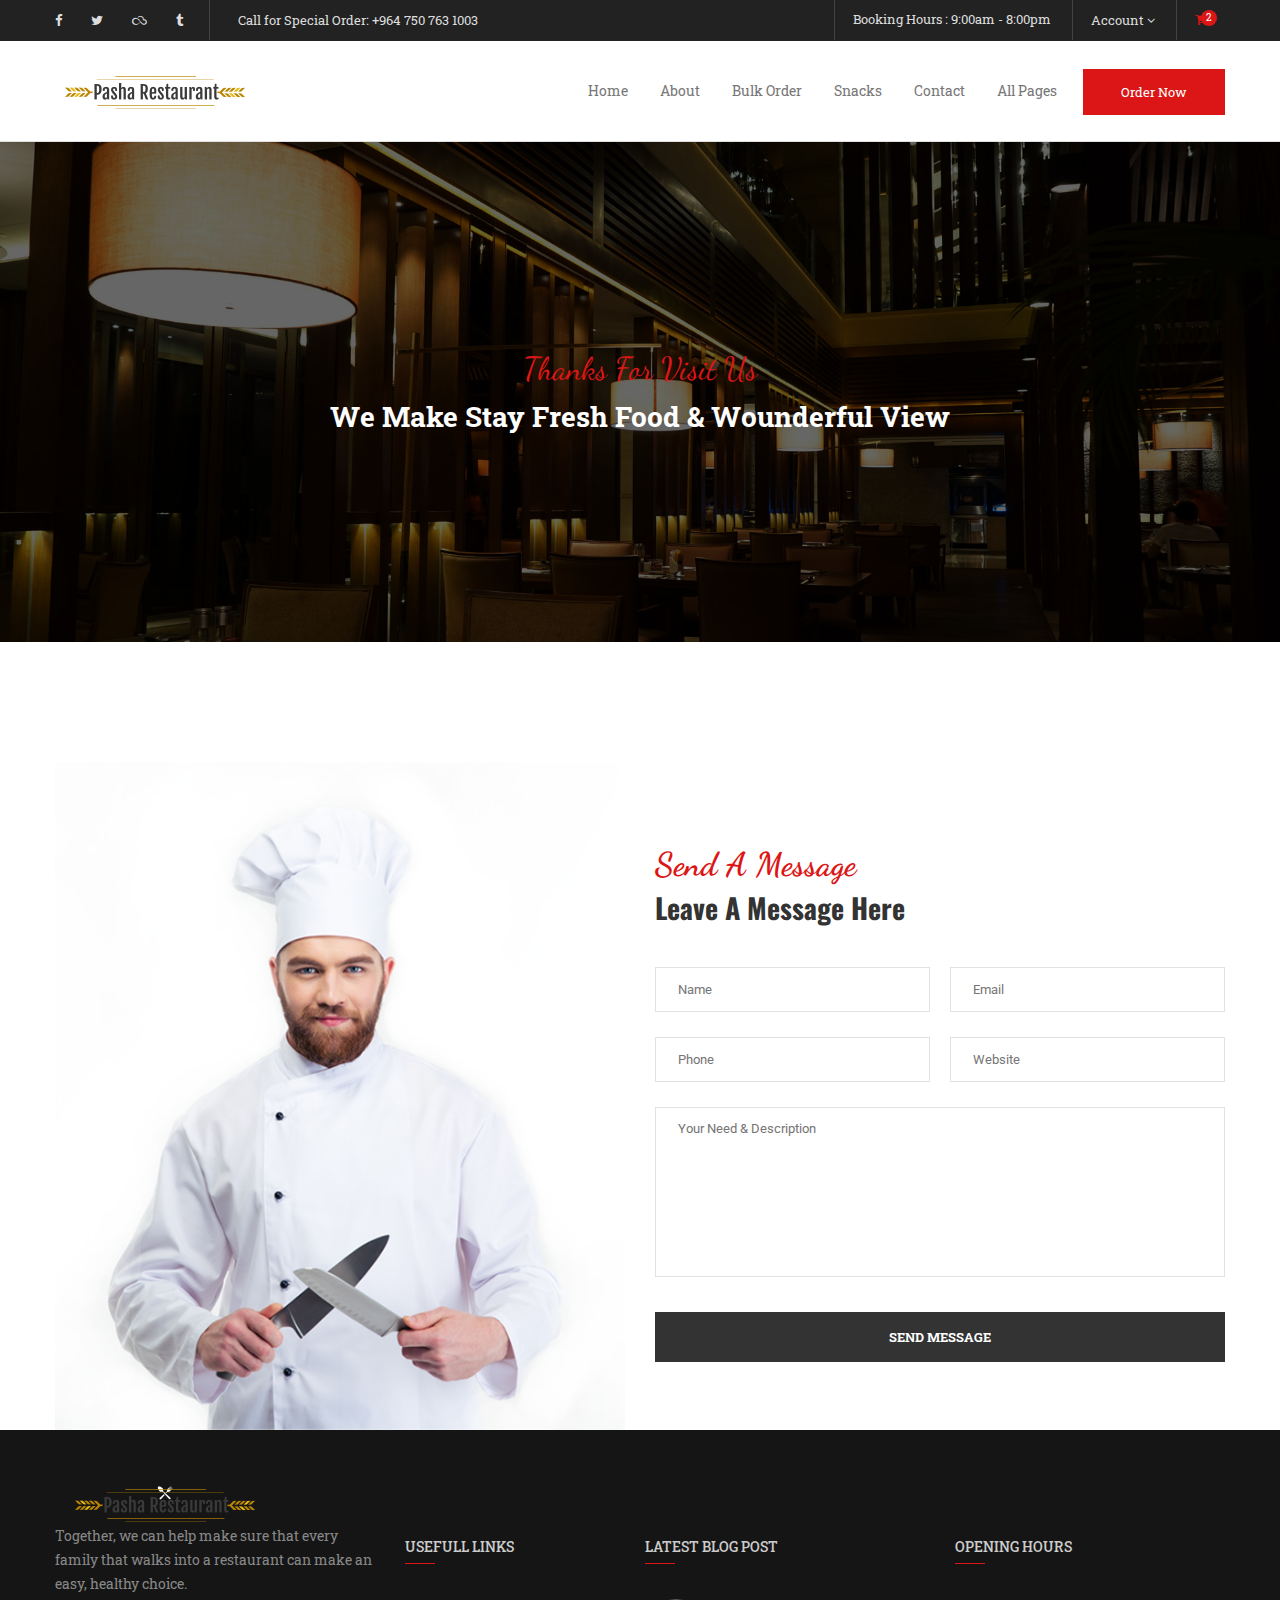
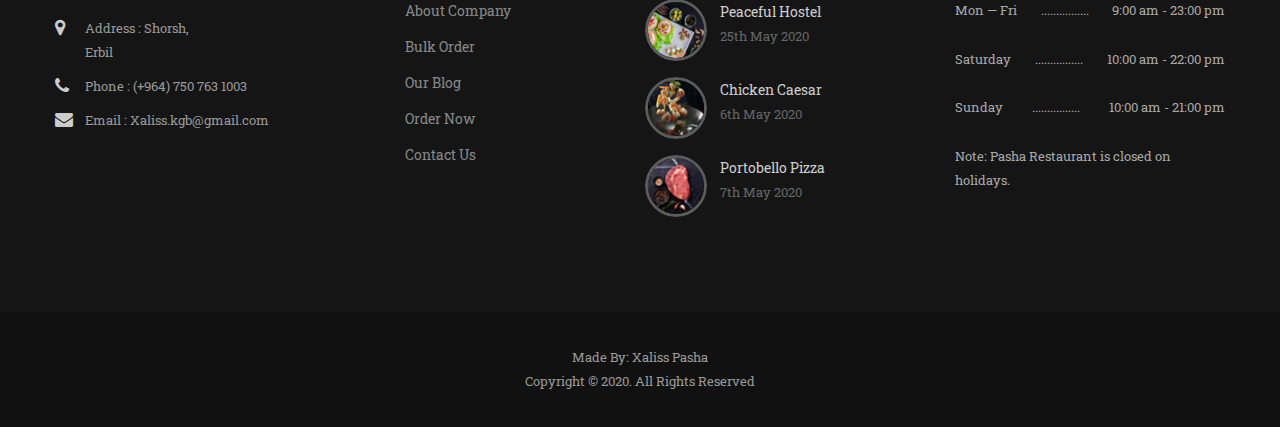
<file: contact.html>
<!DOCTYPE html>
<html lang="en">
<head>
<meta charset="utf-8"/>
<meta http-equiv="X-UA-Compatible" content="IE=edge">
<meta name="viewport" content="width=device-width, initial-scale=1.0, maximum-scale=1.0">

<title>Restaurant Wheel || Contact</title>
<!-- Stylesheets -->
<link href="css/bootstrap.css" rel="stylesheet">
<link href="css/revolution-slider.css" rel="stylesheet">
<link href="css/style.css" rel="stylesheet">
<link href="css/bootstrap.vertical-tabs.css" rel="stylesheet">
<!-- <link rel="shortcut icon" href="images/favicon.ico" type="image/x-icon">
<link rel="icon" href="images/favicon.ico" type="image/x-icon"> -->
<!-- Responsive -->

<link href="css/responsive.css" rel="stylesheet">

</head>

<body>

<div class="page-wrapper">

    <!-- Preloader -->
    <div class="preloader"></div>

    <!-- Main Header-->
    <header class="main-header">
    	<!-- Header Top -->
    	<div class="header-top">
        	<div class="auto-container">
            	<div class="clearfix">

                    <!--Top Left-->
                    <div class="top-left">
                    	<!--social-icon-->
                        <div class="social-icon">
                        	<a href="#"><span class="fa fa-facebook"></span></a>
                            <a href="#"><span class="fa fa-twitter"></span></a>
                            <a href="#"><span class="fa fa fa-skyatlas"></span></a>
                            <a href="#"><span class="fa fa fa-tumblr"></span></a>

                        </div>

                    	<ul class="clearfix">
                        	<li>Call for Special Order: +964 750 763 1003</li>
                        </ul>
                    </div>

                    <!--Top Right-->
                    <div class="top-right">

                    	<ul>
                        	<li>Booking Hours : 9:00am - 8:00pm</li>
                            <li class="eng-dropdown dropdown"><a class="btn btn-default dropdown-toggle" id="dropdownMenu1" data-toggle="dropdown" aria-haspopup="true" aria-expanded="true" href="#"><span class="icon"></span> Account <span class="arow-icon fa fa-angle-down"></span></a>
                                <ul class="dropdown-menu style-one" aria-labelledby="dropdownMenu1">
                                    <li><a href="sign_in.html">Sign In</a></li>
                                    <!--<li><a href="#">Sign Up</a></li>-->

                                </ul>
                            </li>
                            <!--Cart Btn-->
                            <li class="cart-btn"><a href="shopping-cart.html"><i class="fa fa-shopping-cart" aria-hidden="true"></i>
<span class="count">2</span></a></li>
                        </ul>

                    </div>

                </div>

            </div>
        </div>
        <!-- Header Top End -->


        <!-- Main Box -->
    	<div class="main-box">
        	<div class="auto-container">
            	<div class="outer-container clearfix">
                    <!--Logo Box-->
                    <div class="logo-box">
                        <div class="logo"><a href="index.html"><img src="images/pasha.png" alt="Restaurant Wheel"></a></div>
                    </div>

                    <!--Nav Outer-->
                    <div class="nav-outer clearfix">
                        <!-- Main Menu -->
                        <nav class="main-menu">
                            <div class="navbar-header">
                                <!-- Toggle Button -->
                                <button type="button" class="navbar-toggle" data-toggle="collapse" data-target=".navbar-collapse">
                                <span class="icon-bar"></span>
                                <span class="icon-bar"></span>
                                <span class="icon-bar"></span>
                                </button>
                            </div>

                            <div class="navbar-collapse collapse clearfix">
                                <ul class="navigation clearfix">
                                    <li><a href="index.html">Home</a>

                                    </li>
                                    <li><a href="about.html">About</a></li>
                                   <!-- <li><a href="">Order Now</a></li>-->

                                    <li><a href="#">Bulk Order</a></li>

                                   <li><a href="snacks.html">Snacks</a></li>
                                    <li><a href="contact.html">Contact</a></li>

                                    <li class="dropdown"><a href="#">All Pages</a>
                                    	<ul>
                                            <li><a href="index.html">Home</a></li>
                                            <li><a href="about.html">About</a></li>
                                            <li><a href="contact.html">Contact</a></li>
                                            <li><a href="shopping-cart.html">Shopping Cart</a></li>
                                            <li><a href="checkout.html">Checkout</a></li>

                                            <li><a href="gallery.html">Gallery</a></li>
                                            <li><a href="ordernow.html">Order Now</a></li>
                                            <li><a href="reservation.html">Reservation</a></li>
                                            <li><a href="sign_in.html">Sign In</a></li>
                                            <li><a href="snacks.html">Snacks</a></li>

                                        </ul>
                                    </li>
                                 </ul>
                            </div>
                        </nav>
                        <!-- Main Menu End-->

                        <!--Reserv Box Btn-->
                        <div class="btn-outer"><a href="ordernow.html" class=" reserv-box-btn">Order Now</a></div>

                    </div><!--Nav Outer End-->

                    <!-- Hidden Nav Toggler -->
                    <div class="nav-toggler">
                    	<button class="hidden-bar-opener"><span class="icon fa fa-bars"></span></button>
                    </div><!-- / Hidden Nav Toggler -->

            	</div>
            </div>
        </div>

    </header>
    <!--End Main Header -->

    <!-- Hidden Navigation Bar -->
    <section class="hidden-bar right-align">

        <div class="hidden-bar-closer">
            <button class="btn"><i class="fa fa-close"></i></button>
        </div>

        <!-- Hidden Bar Wrapper -->
        <div class="hidden-bar-wrapper">

            <!-- .logo -->
            <div class="logo text-center">
                <a href="index.html"><img src="images/pasha.png" alt="Pasha Restaurant"></a>
            </div><!-- /.logo -->

            <!-- .Side-menu -->
            <div class="side-menu">
            	<!-- .navigation -->
                <ul class="navigation clearfix">
                    <li><a href="index.html">Home</a>

                    </li>
                    <li><a href="about.html">About</a></li>
                                    <li><a href="ordernow.html">Order Now</a></li>

                                    <li><a href="#">Bulk Order</a></li>

                                  <li><a href="snacks.html">Snacks</a></li>
                                    <li><a href="contact.html">Contact</a></li>

                                    <li class="dropdown"><a href="#">All Pages</a>
                                    	<ul>
                                            <li><a href="index.html">Home</a></li>
                                            <li><a href="about.html">About</a></li>
                                            <li><a href="contact.html">Contact</a></li>
                                            <li><a href="shopping-cart.html">Shopping Cart</a></li>
                                            <li><a href="checkout.html">Checkout</a></li>

                                            <li><a href="gallery.html">Gallery</a></li>
                                            <li><a href="ordernow.html">Order Now</a></li>
                                            <li><a href="reservation.html">Reservation</a></li>
                                            <li><a href="sign_in.html">Sign In</a></li>
                                            <li><a href="snacks.html">Snacks</a></li>

                                        </ul>
                                    </li>
                 </ul>
            </div><!-- /.Side-menu -->

            <div class="social-icons">
                <ul>
                    <li><a href="#"><i class="fa fa-facebook"></i></a></li>
                    <li><a href="#"><i class="fa fa-twitter"></i></a></li>
                    <li><a href="#"><i class="fa fa-google-plus"></i></a></li>
                    <li><a href="#"><i class="fa fa-linkedin"></i></a></li>
                </ul>
            </div>

        </div><!-- / Hidden Bar Wrapper -->
    </section>
    <!-- / Hidden Bar -->


    <!--Page Title-->
    <section class="page-title" style="background-image:url(images/background/4.jpg);">
    	<div class="auto-container">
    		<h3>Thanks For Visit Us</h3>
        	<h2>We Make Stay Fresh Food & Wounderful View</h2>
        </div>
    </section>
    <!--Page Title-->

  <div class="contact-form default-form">
    	<div class="auto-container">
        	<div class="row clearfix">
                <div class="form-column pull-right col-md-6 col-sm-12 col-xs-12">
                	<div class="inner-box">
                    	<div class="sec-title">
                        	<h2>Send A Message </h2>
                            <h3>Leave A Message Here</h3>
                        </div>
                        <form>
                            <div class="row clearfix">

                                <div class="form-group icon-group col-md-6 col-sm-12 col-xs-12">
                                    <div class="group-inner">
                                        <input id="field-one" type="text" name="username" value="" placeholder="Name">
                                    </div>
                                </div>

                                <div class="form-group icon-group col-md-6 col-sm-12 col-xs-12">
                                    <div class="group-inner">
                                        <input id="field-two" type="email" name="email" value="" placeholder="Email" >
                                    </div>
                                </div>

                                <div class="form-group icon-group col-md-6 col-sm-12 col-xs-12">
                                    <div class="group-inner">
                                        <input id="field-three" type="text" name="phone" value="" placeholder="Phone" >
                                    </div>
                                </div>

                                <div class="form-group icon-group col-md-6 col-sm-12 col-xs-12">
                                    <div class="group-inner">
                                        <input id="field-four" type="text" name="website" value="" placeholder="Website" >
                                    </div>
                                </div>

                                <div class="form-group icon-group col-md-12 col-sm-12 col-xs-12">
                                    <div class="group-inner">
                                        <textarea id="field-five" name="message" placeholder="Your Need & Description"></textarea>
                                    </div>
                                </div>
                                <div class="form-group text-center col-md-12 col-sm-12 col-xs-12">
                                    <button type="submit" class="theme-btn btn-style-two">Send Message</button>
                                </div>
                            </div>
                        </form>
                    </div>
                </div>
            	<div class="image-column pull-left col-md-6 col-sm-8 col-xs-12">
                	<figure class="image-box wow fadeInUp" data-wow-delay="600ms" data-wow-duration="1500ms">
                    	<img src="images/resource/master-chef-1.png" alt="" />
                    </figure>
                </div>
            </div>

        </div>
    </div>













    <!--Main Footer-->
    <footer class="main-footer">
    	<div class="auto-container">

            <!--Widgets Section-->
            <div class="widgets-section">
            	<div class="row clearfix">
                	<!--Big Column-->
                	<div class="big-column col-md-6 col-sm-12 col-xs-12">
                    	<div class="row clearfix">

                            <!--Footer Column-->
                        	<div class="footer-column col-md-7 col-sm-7 col-xs-12">
                            	<div class="footer-widget about-widget">
                                <div class="footer-logo"><figure><a href="index.html"><img src="images/pasha.png" alt=""></a></figure></div>
                                  <div class="widget-content">
                                    <div class="text">Together, we can help make sure that every family that walks into a restaurant can make an easy, healthy choice.</div>
                                      <!--Contact Info-->
                                      <ul class="contact-info">
                                          <li><i class="fa fa-map-marker" aria-hidden="true"></i>
                                              Address : Shorsh,<br>Erbil</li>
                                          <li><i class="fa fa-phone" aria-hidden="true"></i>
                                              Phone : (+964) 750 763 1003</li>
                                        <li><i class="fa fa-envelope" aria-hidden="true"></i>
                                              Email : Xaliss.kgb@gmail.com</li>
                                      </ul>


                                    </div>
                                </div>
                            </div>

                            <!--Footer Column-->
                        	<div class="footer-column col-md-5 col-sm-5 col-xs-12">
                            	<div class="footer-widget links-widget">
                                	<h2>usefull links</h2>
                                    <div class="widget-content">
                                        <ul class="list">
                                            <li><a href="#">About Company</a></li>
                                            <li><a href="#">Bulk Order</a></li>
                                            <li><a href="#">Our Blog</a></li>
                                            <li><a href="#">Order Now</a></li>
                                            <li><a href="#">Contact us</a></li>
                                        </ul>
                                    </div>
                                </div>

                            </div>

                        </div>
                    </div>

                    <!--Big Column-->
                	<div class="big-column col-md-6 col-sm-12 col-xs-12">
                    	<div class="row clearfix">

                            <!--Footer Column-->
                        	<div class="footer-column col-md-6 col-sm-6 col-xs-12">
                            	<div class="footer-widget posts-widget">
                                	<h2>Latest Blog Post</h2>
                                    <div class="widget-content">
                                    	<div class="posts">
                                            <div class="post">
                                                <figure class="post-thumb"><img src="images/resource/post-thumb-1.jpg" alt=""><a href="blog-single.html" class="overlay-link"><span class="fa fa-link"></span></a></figure>
                                                <div class="desc-text"><a href="blog-single.html">Peaceful Hostel</a></div>
                                                <div class="time">25th May 2020</div>
                                            </div>
                                            <div class="post">
                                                <figure class="post-thumb"><img src="images/resource/post-thumb-2.jpg" alt=""><a href="blog-single.html" class="overlay-link"><span class="fa fa-link"></span></a></figure>
                                                <div class="desc-text"><a href="blog-single.html">Chicken Caesar</a></div>
                                                <div class="time">6th May 2020</div>
                                            </div>
                                            <div class="post">
                                                <figure class="post-thumb"><img src="images/resource/post-thumb-3.jpg" alt=""><a href="blog-single.html" class="overlay-link"><span class="fa fa-link"></span></a></figure>
                                                <div class="desc-text"><a href="blog-single.html">Portobello Pizza</a></div>
                                                <div class="time">7th May 2020</div>
                                            </div>
                                        </div>
                                    </div>
                                </div>
                            </div>

                            <!--Footer Column-->
                        	<div class="footer-column col-md-6 col-sm-6 col-xs-12">
                            	<div class="footer-widget opening-widget">
                                	<h2>Opening Hours</h2>
                                    <div class="widget-content">

                                    	<ul>
                                        	<li class="clearfix"><div class="day pull-left">Mon — Fri</div><span class="dots">................</span><div class="time pull-right">9:00 am - 23:00 pm</div></li>
                                            <li class="clearfix"><div class="day pull-left">Saturday</div><span class="dots">................</span><div class="time pull-right">10:00 am - 22:00 pm</div></li>
                                            <li class="clearfix"><div class="day pull-left">Sunday</div><span class="dots">................</span><div class="time pull-right">10:00 am - 21:00 pm</div></li>
                                            <li class="note">Note: Pasha Restaurant is closed on holidays.</li>
                                        </ul>

                                    </div>
                                </div>

                            </div>

                        </div>
                    </div>

                 </div>
             </div>

        </div>

        <!--Footer Bottom-->
         <div class="footer-bottom">

         	<div class="auto-container">
            <div class="copyright-text">Made By: Xaliss Pasha</div>
            <div class="copyright-text">Copyright &copy; 2020. All Rights Reserved </div>
            </div>
        </div>
    </footer>

</div>
<!--End pagewrapper-->

<!--Scroll to top-->
<div class="scroll-to-top scroll-to-target" data-target="html"><span class="fa fa-long-arrow-up"></span></div>

<script src="js/jquery.js"></script>
<script src="js/bootstrap.min.js"></script>
<script src="js/revolution.min.js"></script>
<script src="js/jquery.fancybox.pack.js"></script>
<script src="js/jquery.fancybox-media.js"></script>
<script src="js/jquery.mCustomScrollbar.concat.min.js"></script>
<script src="js/owl.js"></script>
<script src="js/wow.js"></script>
<script src="js/script.js"></script>
</body>
</html>
</file>
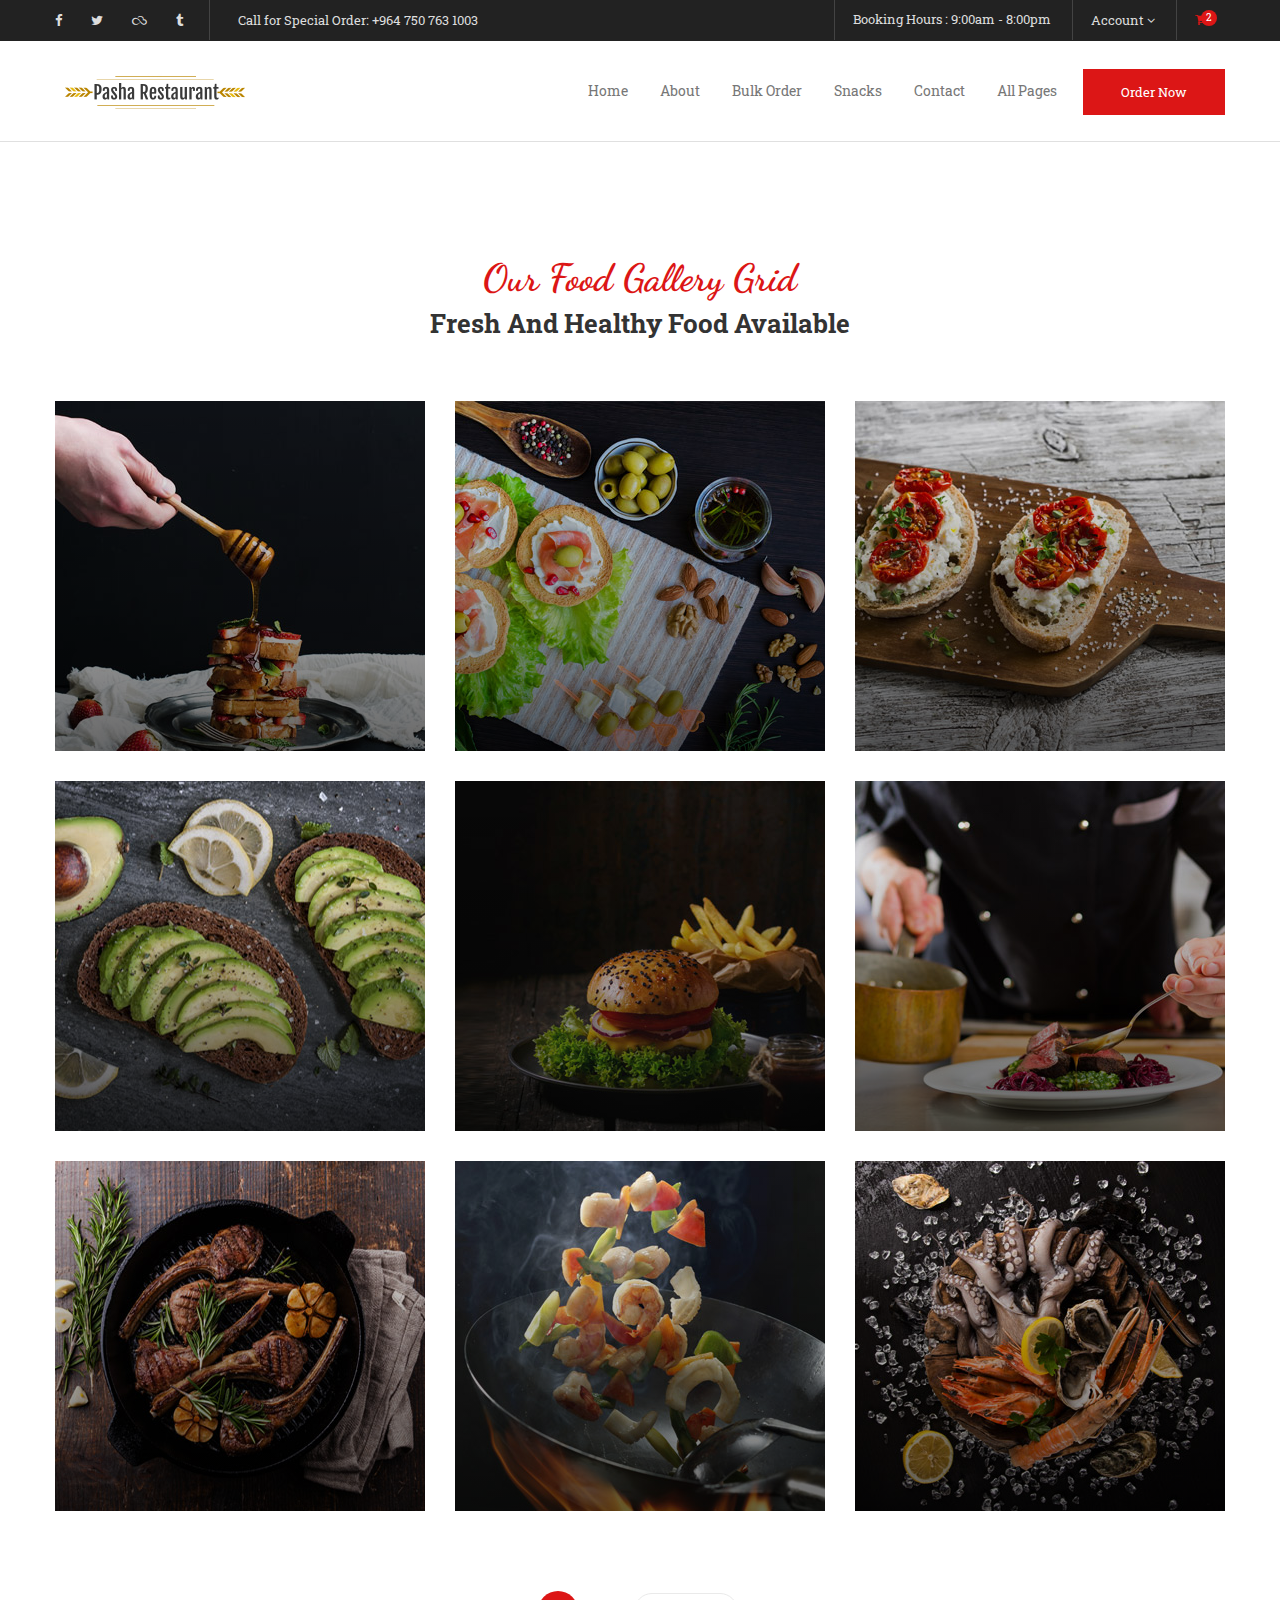
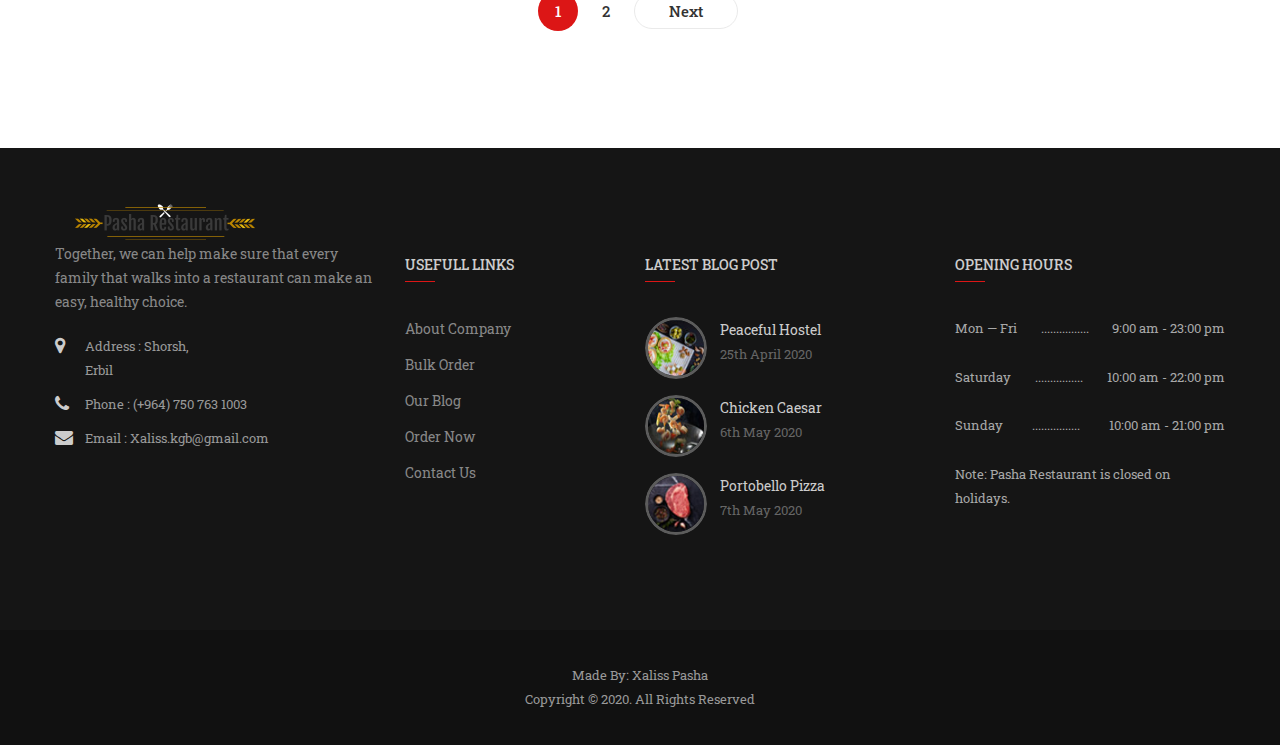
<file: gallery.html>
<!DOCTYPE html>
<html lang="en">
<head>
<meta charset="utf-8">
<title>Gallery || Pasha Restaurant</title>
<!-- Stylesheets -->
<link href="css/bootstrap.css" rel="stylesheet">
<link href="css/revolution-slider.css" rel="stylesheet">
<link href="css/style.css" rel="stylesheet">
<!-- <link rel="shortcut icon" href="images/favicon.ico" type="image/x-icon">
<link rel="icon" href="images/favicon.ico" type="image/x-icon"> -->
<!-- Responsive -->
<meta http-equiv="X-UA-Compatible" content="IE=edge">
<meta name="viewport" content="width=device-width, initial-scale=1.0, maximum-scale=1.0, user-scalable=0">
<link href="css/responsive.css" rel="stylesheet">

</head>

<body>

<div class="page-wrapper">

    <!-- Preloader -->
    <div class="preloader"></div>

    <!-- Main Header -->
    <header class="main-header">
    	<!-- Header Top -->
    	<div class="header-top">
        	<div class="auto-container">
            	<div class="clearfix">

                    <!--Top Left-->
                    <div class="top-left">
                    	<!--social-icon-->
                        <div class="social-icon">
                        	<a href="#"><span class="fa fa-facebook"></span></a>
                            <a href="#"><span class="fa fa-twitter"></span></a>
                            <a href="#"><span class="fa fa fa-skyatlas"></span></a>
                            <a href="#"><span class="fa fa fa-tumblr"></span></a>

                        </div>

                    	<ul class="clearfix">
                        	<li>Call for Special Order: +964 750 763 1003</li>
                        </ul>
                    </div>

                    <!--Top Right-->
                    <div class="top-right">

                    	<ul>
                        	<li>Booking Hours : 9:00am - 8:00pm</li>
                            <li class="eng-dropdown dropdown"><a class="btn btn-default dropdown-toggle" id="dropdownMenu1" data-toggle="dropdown" aria-haspopup="true" aria-expanded="true" href="#"><span class="icon"></span> Account <span class="arow-icon fa fa-angle-down"></span></a>
                                <ul class="dropdown-menu style-one" aria-labelledby="dropdownMenu1">
                                    <li><a href="sign_in.html">Sign In</a></li>
                                    <!--<li><a href="#">Sign Up</a></li>-->

                                </ul>
                            </li>
                            <!--Cart Btn-->
                           <li class="cart-btn"><a href="shopping-cart.html"><i class="fa fa-shopping-cart" aria-hidden="true"></i><span class="count">2</span></a></li>
                        </ul>

                    </div>

                </div>

            </div>
        </div>
        <!-- Header Top End -->


        <!-- Main Box -->
    	<div class="main-box">
        	<div class="auto-container">
            	<div class="outer-container clearfix">
                    <!--Logo Box-->
                    <div class="logo-box">
                        <div class="logo"><a href="index.html"><img src="images/pasha.png" alt="Artica"></a></div>
                    </div>

                    <!--Nav Outer-->
                    <div class="nav-outer clearfix">
                        <!-- Main Menu -->
                        <nav class="main-menu">
                            <div class="navbar-header">
                                <!-- Toggle Button -->
                                <button type="button" class="navbar-toggle" data-toggle="collapse" data-target=".navbar-collapse">
                                <span class="icon-bar"></span>
                                <span class="icon-bar"></span>
                                <span class="icon-bar"></span>
                                </button>
                            </div>

                            <div class="navbar-collapse collapse clearfix">
                                <ul class="navigation clearfix">
                                    <li><a href="index.html">Home</a>

                                    </li>
                                    <li><a href="about.html">About</a></li>
                                   <!-- <li><a href="">Order Now</a></li>-->

                                    <li><a href="#">Bulk Order</a></li>

                                    <li><a href="snacks.html">Snacks</a></li>
                                    <li><a href="contact.html">Contact</a></li>
                                    <li class="dropdown"><a href="#">All Pages</a>
                                    	<ul>
                                            <li><a href="index.html">Home</a></li>
                                            <li><a href="about.html">About</a></li>
                                            <li><a href="contact.html">Contact</a></li>
                                            <li><a href="shopping-cart.html">Shopping Cart</a></li>
                                            <li><a href="checkout.html">Checkout</a></li>

                                            <li><a href="gallery.html">Gallery</a></li>
                                            <li><a href="ordernow.html">Order Now</a></li>
                                            <li><a href="reservation.html">Reservation</a></li>
                                            <li><a href="sign_in.html">Sign In</a></li>
                                            <li><a href="snacks.html">Snacks</a></li>

                                        </ul>
                                    </li>
                                 </ul>
                            </div>
                        </nav>
                        <!-- Main Menu End-->

                        <!--Reserv Box Btn-->
                        <div class="btn-outer"><a href="ordernow.html" class=" reserv-box-btn">Order Now</a></div>

                    </div><!--Nav Outer End-->

                    <!-- Hidden Nav Toggler -->
                    <div class="nav-toggler">
                    	<button class="hidden-bar-opener"><span class="icon fa fa-bars"></span></button>
                    </div><!-- / Hidden Nav Toggler -->

            	</div>
            </div>
        </div>

    </header>
    <!--End Main Header -->

    <!-- Hidden Navigation Bar -->
    <section class="hidden-bar right-align">

        <div class="hidden-bar-closer">
            <button class="btn"><i class="fa fa-close"></i></button>
        </div>

        <!-- Hidden Bar Wrapper -->
        <div class="hidden-bar-wrapper">

            <!-- .logo -->
            <div class="logo text-center">
                <a href="index.html"><img src="images/pasha.png" alt="Artica"></a>
            </div><!-- /.logo -->

            <!-- .Side-menu -->
            <div class="side-menu">
            	<!-- .navigation -->
                <ul class="navigation clearfix">
                    <li><a href="index.html">Home</a>

                    </li>
                    <li><a href="about.html">About</a></li>
                                    <li><a href="ordernow.html">Order Now</a></li>

                                    <li><a href="#">Bulk Order</a></li>

                                   <li><a href="snacks.html">Snacks</a></li>
                                    <li><a href="contact.html">Contact</a></li>
                                    <li class="dropdown"><a href="#">All Pages</a>
                                    	<ul>
                                            <li><a href="index.html">Home</a></li>
                                            <li><a href="about.html">About</a></li>
                                            <li><a href="contact.html">Contact</a></li>
                                            <li><a href="shopping-cart.html">Shopping Cart</a></li>
                                            <li><a href="checkout.html">Checkout</a></li>

                                            <li><a href="gallery.html">Gallery</a></li>
                                            <li><a href="ordernow.html">Order Now</a></li>
                                            <li><a href="reservation.html">Reservation</a></li>
                                            <li><a href="sign_in.html">Sign In</a></li>
                                            <li><a href="snacks.html">Snacks</a></li>

                                        </ul>
                                    </li>
                 </ul>
            </div><!-- /.Side-menu -->

            <div class="social-icons">
                <ul>
                    <li><a href="#"><i class="fa fa-facebook"></i></a></li>
                    <li><a href="#"><i class="fa fa-twitter"></i></a></li>
                    <li><a href="#"><i class="fa fa-google-plus"></i></a></li>
                    <li><a href="#"><i class="fa fa-linkedin"></i></a></li>
                </ul>
            </div>

        </div><!-- / Hidden Bar Wrapper -->
    </section>
    <!-- / Hidden Bar -->

    <!--Gallery Section-->
    <section class="gallery-section">
    	<div class="auto-container">

        	<!--Section Title One-->
        	<div class="sec-title-one">
                <h2>Our Food Gallery Grid</h2>
                <h4>Fresh And Healthy Food Available</h4>
            </div>

            <!--Gallery Items-->
        	<div class="row clearfix">

            	<!--Gallery Item-->
                <div class="gallery-item col-md-4 col-sm-6 col-xs-12">
                    <div class="inner-box">
                        <a href="#" class="" title="Open Gallery Popup">
                            <div class="image-box">
                                <img src="images/gallery/4.jpg" alt="" />
                                <div class="title-box">Masala Spiced Chickpeas</div>
                            </div>
                        </a>
                    </div>
                </div>

                <!--Gallery Item-->
                <div class="gallery-item col-md-4 col-sm-6 col-xs-12">
                    <div class="inner-box">
                        <a href="#" class="" title="Open Gallery Popup">
                            <div class="image-box">
                                <img src="images/gallery/5.jpg" alt="" />
                                <div class="title-box">Masala Spiced Chickpeas</div>
                            </div>
                        </a>
                    </div>
                </div>

                <!--Gallery Item-->
                <div class="gallery-item col-md-4 col-sm-6 col-xs-12">
                    <div class="inner-box">
                        <a href="#" class="" title="Open Gallery Popup">
                            <div class="image-box">
                                <img src="images/gallery/6.jpg" alt="" />
                                <div class="title-box">Masala Spiced Chickpeas</div>
                            </div>
                        </a>
                    </div>
                </div>

                <!--Gallery Item-->
                <div class="gallery-item col-md-4 col-sm-6 col-xs-12">
                    <div class="inner-box">
                        <a href="#" class="" title="Open Gallery Popup">
                            <div class="image-box">
                                <img src="images/gallery/7.jpg" alt="" />
                                <div class="title-box">Masala Spiced Chickpeas</div>
                            </div>
                        </a>
                    </div>
                </div>

                <!--Gallery Item-->
                <div class="gallery-item col-md-4 col-sm-6 col-xs-12">
                    <div class="inner-box">
                        <a href="#" class="" title="Open Gallery Popup">
                            <div class="image-box">
                                <img src="images/gallery/8.jpg" alt="" />
                                <div class="title-box">Masala Spiced Chickpeas</div>
                            </div>
                        </a>
                    </div>
                </div>

                <!--Gallery Item-->
                <div class="gallery-item col-md-4 col-sm-6 col-xs-12">
                    <div class="inner-box">
                        <a href="#" class="" title="Open Gallery Popup">
                            <div class="image-box">
                                <img src="images/gallery/9.jpg" alt="" />
                                <div class="title-box">Masala Spiced Chickpeas</div>
                            </div>
                        </a>
                    </div>
                </div>

                <!--Gallery Item-->
                <div class="gallery-item col-md-4 col-sm-6 col-xs-12">
                    <div class="inner-box">
                        <a href="#" class="" title="Open Gallery Popup">
                            <div class="image-box">
                                <img src="images/gallery/10.jpg" alt="" />
                                <div class="title-box">Masala Spiced Chickpeas</div>
                            </div>
                        </a>
                    </div>
                </div>

                <!--Gallery Item-->
                <div class="gallery-item col-md-4 col-sm-6 col-xs-12">
                    <div class="inner-box">
                        <a href="#" class="" title="Open Gallery Popup">
                            <div class="image-box">
                                <img src="images/gallery/11.jpg" alt="" />
                                <div class="title-box">Masala Spiced Chickpeas</div>
                            </div>
                        </a>
                    </div>
                </div>

                <!--Gallery Item-->
                <div class="gallery-item col-md-4 col-sm-6 col-xs-12">
                    <div class="inner-box">
                        <a href="#" class="" title="Open Gallery Popup">
                            <div class="image-box">
                                <img src="images/gallery/12.jpg" alt="" />
                                <div class="title-box">Masala Spiced Chickpeas</div>
                            </div>
                        </a>
                    </div>
                </div>

            </div>

            <!-- Styled Pagination -->
            <div class="styled-pagination text-center">
                <ul>
                    <li><a href="#" class="active">1</a></li>
                    <li><a href="#">2</a></li>
                    <li><a class="next" href="#">Next</a></li>
                </ul>
            </div>

        </div>
    </section>
    <!--End Special Dish-->

    <!--Main Footer-->
    <footer class="main-footer">
    	<div class="auto-container">

            <!--Widgets Section-->
            <div class="widgets-section">
            	<div class="row clearfix">
                	<!--Big Column-->
                	<div class="big-column col-md-6 col-sm-12 col-xs-12">
                    	<div class="row clearfix">

                            <!--Footer Column-->
                        	<div class="footer-column col-md-7 col-sm-7 col-xs-12">
                            	<div class="footer-widget about-widget">
                                <div class="footer-logo"><figure><a href="index.html"><img src="images/pasha.png" alt=""></a></figure></div>
                                  <div class="widget-content">
                                    <div class="text">Together, we can help make sure that every family that walks into a restaurant can make an easy, healthy choice.</div>
                                      <!--Contact Info-->
                                      <ul class="contact-info">
                                          <li><i class="fa fa-map-marker" aria-hidden="true"></i>
                                              Address : Shorsh,<br>Erbil</li>
                                          <li><i class="fa fa-phone" aria-hidden="true"></i>
                                              Phone : (+964) 750 763 1003</li>
                                        <li><i class="fa fa-envelope" aria-hidden="true"></i>
                                              Email : Xaliss.kgb@gmail.com</li>
                                      </ul>

                                    </div>
                                </div>
                            </div>

                            <!--Footer Column-->
                        	<div class="footer-column col-md-5 col-sm-5 col-xs-12">
                            	<div class="footer-widget links-widget">
                                	<h2>usefull links</h2>
                                    <div class="widget-content">
                                        <ul class="list">
                                            <li><a href="#">About Company</a></li>
                                            <li><a href="#">Bulk Order</a></li>
                                            <li><a href="#">Our Blog</a></li>
                                            <li><a href="#">Order Now</a></li>
                                            <li><a href="#">Contact us</a></li>
                                        </ul>
                                    </div>
                                </div>

                            </div>

                        </div>
                    </div>

                    <!--Big Column-->
                	<div class="big-column col-md-6 col-sm-12 col-xs-12">
                    	<div class="row clearfix">

                            <!--Footer Column-->
                        	<div class="footer-column col-md-6 col-sm-6 col-xs-12">
                            	<div class="footer-widget posts-widget">
                                	<h2>Latest Blog Post</h2>
                                    <div class="widget-content">
                                    	<div class="posts">
                                        <div class="post">
                                            <figure class="post-thumb"><img src="images/resource/post-thumb-1.jpg" alt=""><a href="blog-single.html" class="overlay-link"><span class="fa fa-link"></span></a></figure>
                                            <div class="desc-text"><a href="blog-single.html">Peaceful Hostel</a></div>
                                            <div class="time">25th April 2020</div>
                                        </div>
                                        <div class="post">
                                            <figure class="post-thumb"><img src="images/resource/post-thumb-2.jpg" alt=""><a href="blog-single.html" class="overlay-link"><span class="fa fa-link"></span></a></figure>
                                            <div class="desc-text"><a href="blog-single.html">Chicken Caesar</a></div>
                                            <div class="time">6th May 2020</div>
                                        </div>
                                        <div class="post">
                                            <figure class="post-thumb"><img src="images/resource/post-thumb-3.jpg" alt=""><a href="blog-single.html" class="overlay-link"><span class="fa fa-link"></span></a></figure>
                                            <div class="desc-text"><a href="blog-single.html">Portobello Pizza</a></div>
                                            <div class="time">7th May 2020</div>
                                            </div>
                                        </div>
                                    </div>
                                </div>
                            </div>

                            <!--Footer Column-->
                        	<div class="footer-column col-md-6 col-sm-6 col-xs-12">
                            	<div class="footer-widget opening-widget">
                                	<h2>Opening Hours</h2>
                                    <div class="widget-content">

                                    	<ul>
                                        	<li class="clearfix"><div class="day pull-left">Mon — Fri</div><span class="dots">................</span><div class="time pull-right">9:00 am - 23:00 pm</div></li>
                                            <li class="clearfix"><div class="day pull-left">Saturday</div><span class="dots">................</span><div class="time pull-right">10:00 am - 22:00 pm</div></li>
                                            <li class="clearfix"><div class="day pull-left">Sunday</div><span class="dots">................</span><div class="time pull-right">10:00 am - 21:00 pm</div></li>
                                            <li class="note">Note: Pasha Restaurant is closed on holidays.</li>
                                        </ul>

                                    </div>
                                </div>

                            </div>

                        </div>
                    </div>

                 </div>
             </div>

        </div>

        <!--Footer Bottom-->
         <div class="footer-bottom">

         	<div class="auto-container">
            <div class="copyright-text">Made By: Xaliss Pasha</div>
            <div class="copyright-text">Copyright &copy; 2020. All Rights Reserved </div>
            </div>
        </div>
    </footer>

</div>
<!--End pagewrapper-->

<!--Scroll to top-->
<div class="scroll-to-top scroll-to-target" data-target="html"><span class="fa fa-long-arrow-up"></span></div>



<script src="js/jquery.js"></script>
<script src="js/bootstrap.min.js"></script>
<script src="js/revolution.min.js"></script>
<script src="js/jquery.fancybox.pack.js"></script>
<script src="js/jquery.fancybox-media.js"></script>
<script src="js/owl.js"></script>
<script src="js/wow.js"></script>
<script src="js/jquery.mCustomScrollbar.concat.min.js"></script>

<script src="js/script.js"></script>
</body>
</html>
</file>
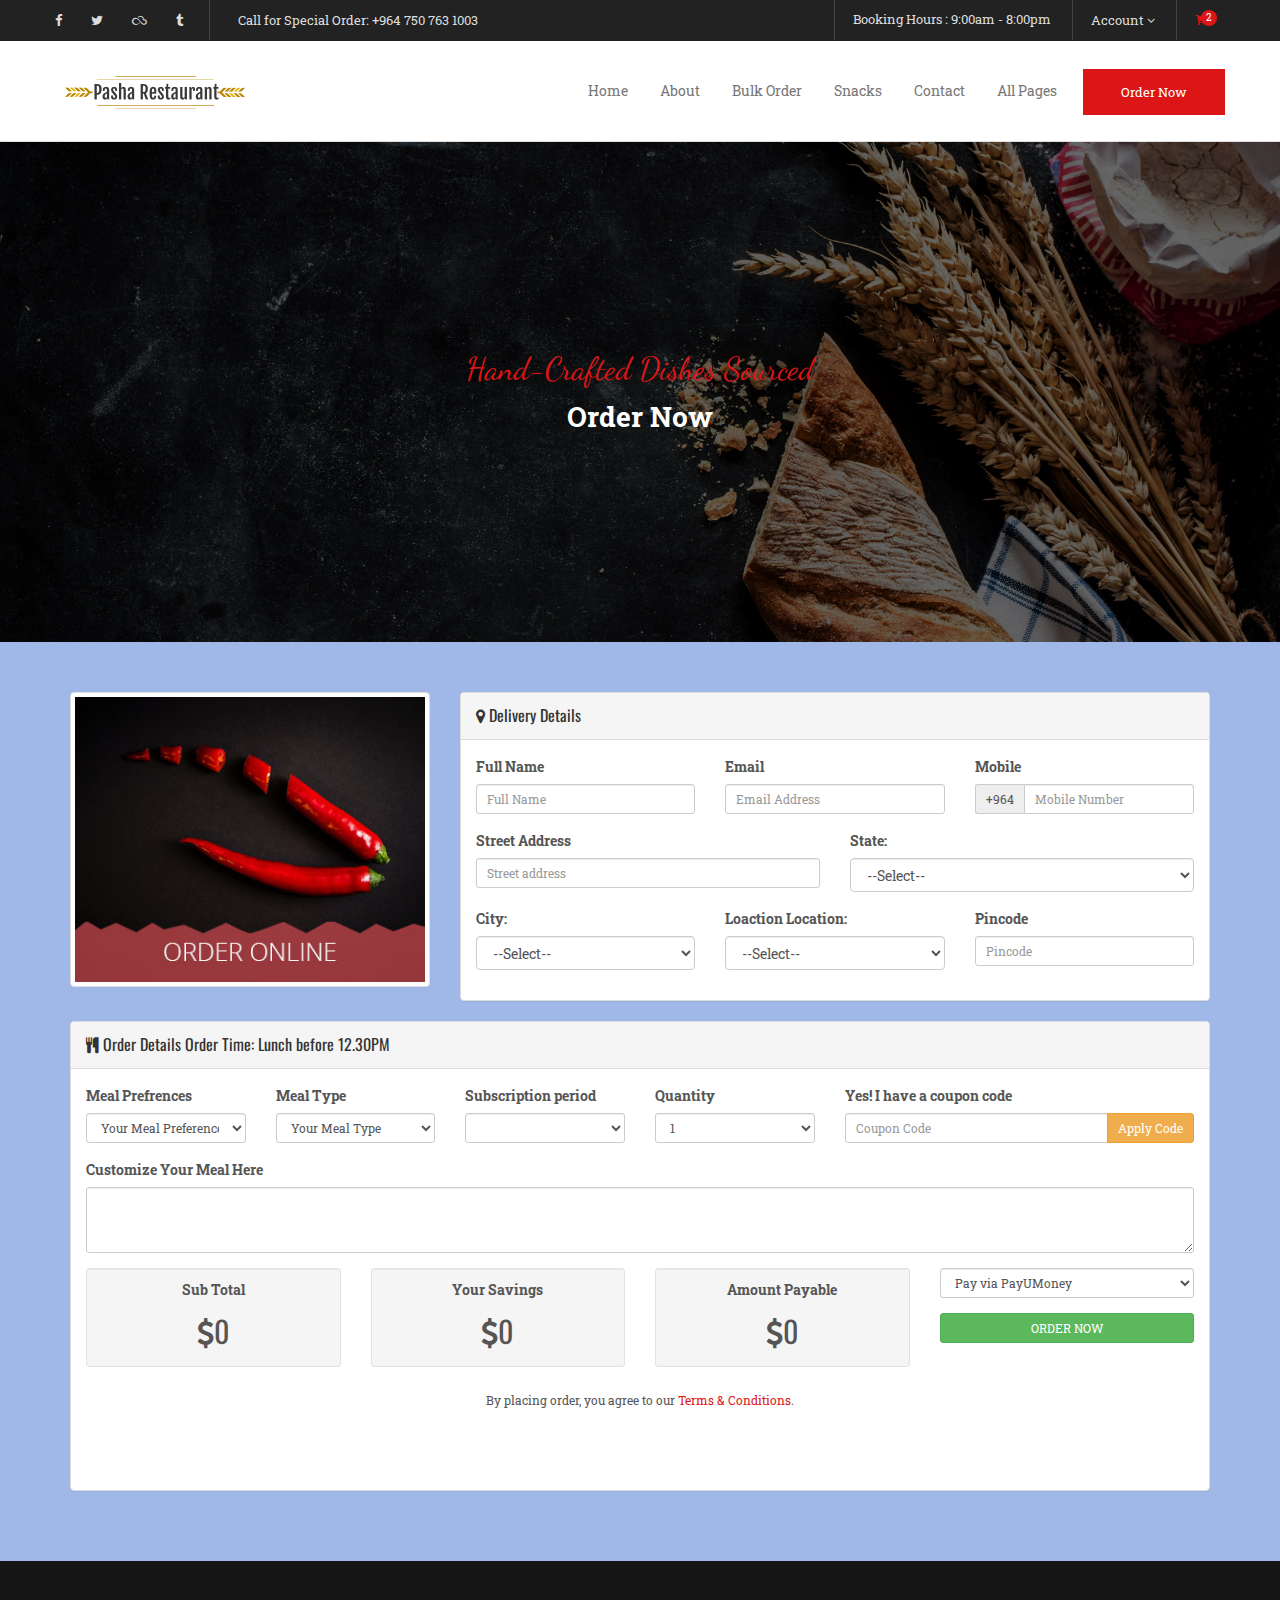
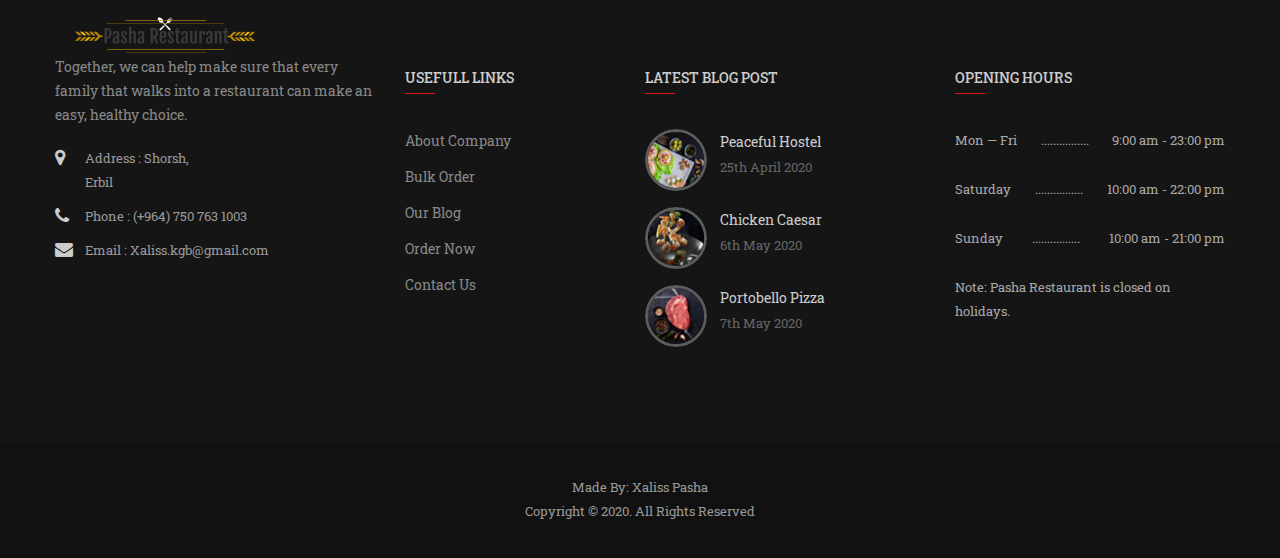
<file: ordernow.html>
<!DOCTYPE html>
<html lang="en">
<head>
<meta charset="utf-8">
<title>Order Now || Restaurant Wheel</title>
<meta http-equiv="X-UA-Compatible" content="IE=edge">
<meta name="viewport" content="width=device-width, initial-scale=1.0, maximum-scale=1.0">
<!-- Stylesheets -->
<link href="css/bootstrap.css" rel="stylesheet">
<link href="css/revolution-slider.css" rel="stylesheet">
<link href="css/style.css" rel="stylesheet">
<link href="css/bootstrap-social.css" rel="stylesheet"/>
<!-- <link rel="shortcut icon" href="images/favicon.ico" type="image/x-icon">
<link rel="icon" href="images/favicon.ico" type="image/x-icon"> -->
<!-- Responsive -->

<link href="css/responsive.css" rel="stylesheet">

</head>

<body>

<div class="page-wrapper">

 <!-- Preloader -->
    <div class="preloader"></div>

   <!-- Main Header-->
   <header class="main-header">
    <!-- Header Top -->
    <div class="header-top">
        <div class="auto-container">
            <div class="clearfix">

                <!--Top Left-->
                <div class="top-left">
                    <!--social-icon-->
                    <div class="social-icon">
                        <a href="#"><span class="fa fa-facebook"></span></a>
                        <a href="#"><span class="fa fa-twitter"></span></a>
                        <a href="#"><span class="fa fa fa-skyatlas"></span></a>
                        <a href="#"><span class="fa fa fa-tumblr"></span></a>

                    </div>

                    <ul class="clearfix">
                        <li>Call for Special Order: +964 750 763 1003</li>
                    </ul>
                </div>

                <!--Top Right-->
                <div class="top-right">

                    <ul>
                        <li>Booking Hours : 9:00am - 8:00pm</li>
                        <li class="eng-dropdown dropdown"><a class="btn btn-default dropdown-toggle" id="dropdownMenu1" data-toggle="dropdown" aria-haspopup="true" aria-expanded="true" href="#"><span class="icon"></span> Account <span class="arow-icon fa fa-angle-down"></span></a>
                            <ul class="dropdown-menu style-one" aria-labelledby="dropdownMenu1">
                                <li><a href="sign_in.html">Sign In</a></li>
                                <!--<li><a href="#">Sign Up</a></li>-->

                            </ul>
                        </li>
                        <!--Cart Btn-->
                       <li class="cart-btn"><a href="shopping-cart.html"><i class="fa fa-shopping-cart" aria-hidden="true"></i><span class="count">2</span></a></li>
                    </ul>

                </div>

            </div>

        </div>
    </div>
    <!-- Header Top End -->


    <!-- Main Box -->
    <div class="main-box">
        <div class="auto-container">
            <div class="outer-container clearfix">
                <!--Logo Box-->
                <div class="logo-box">
                    <div class="logo"><a href="index.html"><img src="images/pasha.png" alt="Artica"></a></div>
                </div>

                <!--Nav Outer-->
                <div class="nav-outer clearfix">
                    <!-- Main Menu -->
                    <nav class="main-menu">
                        <div class="navbar-header">
                            <!-- Toggle Button -->
                            <button type="button" class="navbar-toggle" data-toggle="collapse" data-target=".navbar-collapse">
                            <span class="icon-bar"></span>
                            <span class="icon-bar"></span>
                            <span class="icon-bar"></span>
                            </button>
                        </div>

                        <div class="navbar-collapse collapse clearfix">
                            <ul class="navigation clearfix">
                                <li><a href="index.html">Home</a>

                                </li>
                                <li><a href="about.html">About</a></li>
                               <!-- <li><a href="">Order Now</a></li>-->

                                <li><a href="#">Bulk Order</a></li>

                                <li><a href="snacks.html">Snacks</a></li>
                                <li><a href="contact.html">Contact</a></li>
                                <li class="dropdown"><a href="#">All Pages</a>
                                    <ul>
                                        <li><a href="index.html">Home</a></li>
                                        <li><a href="about.html">About</a></li>
                                          <li><a href="contact.html">Contact</a></li>
                                        <li><a href="shopping-cart.html">Shopping Cart</a></li>
                                        <li><a href="checkout.html">Checkout</a></li>

                                        <li><a href="gallery.html">Gallery</a></li>
                                        <li><a href="ordernow.html">Order Now</a></li>
                                        <li><a href="reservation.html">Reservation</a></li>
                                        <li><a href="sign_in.html">Sign In</a></li>
                                        <li><a href="snacks.html">Snacks</a></li>

                                    </ul>
                                </li>
                             </ul>
                        </div>
                    </nav>
                    <!-- Main Menu End-->

                    <!--Reserv Box Btn-->
                    <div class="btn-outer"><a href="ordernow.html" class=" reserv-box-btn">Order Now</a></div>

                </div><!--Nav Outer End-->

                <!-- Hidden Nav Toggler -->
                <div class="nav-toggler">
                    <button class="hidden-bar-opener"><span class="icon fa fa-bars"></span></button>
                </div><!-- / Hidden Nav Toggler -->

            </div>
        </div>
    </div>

</header>
    <!--End Main Header -->

    <!-- Hidden Navigation Bar -->
    <section class="hidden-bar right-align">

        <div class="hidden-bar-closer">
            <button class="btn"><i class="fa fa-close"></i></button>
        </div>

        <!-- Hidden Bar Wrapper -->
        <div class="hidden-bar-wrapper">

            <!-- .logo -->
            <div class="logo text-center">
                <a href="index.html"><img src="images/pasha.png" alt="Artica"></a>
            </div><!-- /.logo -->

            <!-- .Side-menu -->
            <div class="side-menu">
            	<!-- .navigation -->
                <ul class="navigation clearfix">
                    <li><a href="index.html">Home</a>

                    </li>
                    <li><a href="about.html">About</a></li>
                                    <li><a href="ordernow.html">Order Now</a></li>

                                    <li><a href="#">Bulk Order</a></li>

                                   <li><a href="snacks.html">Snacks</a></li>
                                    <li><a href="contact.html">Contact</a></li>
                                    <li class="dropdown"><a href="#">All Pages</a>
                                    	<ul>
                                            <li><a href="index.html">Home</a></li>
                                            <li><a href="about.html">About</a></li>
                                            <li><a href="contact.html">Contact</a></li>
                                            <li><a href="shopping-cart.html">Shopping Cart</a></li>
                                            <li><a href="checkout.html">Checkout</a></li>

                                            <li><a href="gallery.html">Gallery</a></li>
                                            <li><a href="ordernow.html">Order Now</a></li>
                                            <li><a href="reservation.html">Reservation</a></li>
                                            <li><a href="sign_in.html">Sign In</a></li>
                                            <li><a href="snacks.html">Snacks</a></li>

                                        </ul>
                                    </li>
                 </ul>
            </div><!-- /.Side-menu -->

            <div class="social-icons">
                <ul>
                    <li><a href="#"><i class="fa fa-facebook"></i></a></li>
                    <li><a href="#"><i class="fa fa-twitter"></i></a></li>
                    <li><a href="#"><i class="fa fa-google-plus"></i></a></li>
                    <li><a href="#"><i class="fa fa-linkedin"></i></a></li>
                </ul>
            </div>

        </div><!-- / Hidden Bar Wrapper -->
    </section>
    <!-- / Hidden Bar -->

    <!--Page Title-->
    <section class="page-title" style="background-image:url(images/background/5.jpg);">
    	<div class="auto-container">
            <h3>Hand-Crafted Dishes Sourced</h3>
            <h2>Order Now</h2>
        </div>
    </section>
    <!--Page Title-->


    <!--Form Starts Here-->
    <section class="signin_food">
    <div class="container">

    <form id="">
            	<div class="row">
                	<div class="col-md-4">
                    	<img src="images/product.jpg" class="img-responsive thumbnail" />
                    </div>
                	<div class="col-md-8">
                		<div class="panel panel-default">
                    <div class="panel-heading">
                        <h5 class="panel-title"><i class="fa fa-map-marker"></i> Delivery Details</h5>
                    </div>
                    <div class="panel-body">
                        <div class="row">
                            <div class="col-sm-4">
                                <div class="form-group">
                                    <label for="name">Full Name</label>
                                    <input type="text" placeholder="Full Name" class="form-control input-sm required" name="name" />
                                </div>
                            </div>
                            <div class="col-sm-4">
                                <div class="form-group">
                                    <label for="email">Email</label>
                                    <input type="email" placeholder="Email Address" class="form-control input-sm required" name="email" />
                                </div>
                            </div>
                            <div class="col-sm-4">
                                <div class="form-group">
                                    <label for="mobile">Mobile</label>
                                    <div class="input-group input-group-sm">
                                      <span class="input-group-addon">+964</span>
                                      <input type="text" class="form-control input-sm required" placeholder="Mobile Number" name="mobile" maxlength="10" min="10"/>
                                    </div>
                                </div>
                            </div>
                            <div class="col-sm-6">
                                <div class="form-group">
                                    <label for="address">Street Address</label>
                                    <input type="text" placeholder="Street address" class="form-control input-sm required" name="address" />
                                </div>
                            </div>

                            <div class="col-sm-6">
                                <div class="form-group">
                                     <label for="">State:</label>
                                        <select class="form-control">
                                            <option>--Select--</option>
                                            <option>One</option>
                                            <option>Two</option>
                                        </select>
                                </div>
                            </div>

                            <div class="col-sm-4">
                                <div class="form-group">

                                        <label for="">City:</label>
                                        <select class="form-control">
                                            <option>--Select--</option>
                                            <option>One</option>
                                            <option>Two</option>
                                        </select>
                                </div>
                            </div>
                            <div class="col-sm-4">
                                <div class="form-group">
                                        <label for="state">Loaction</label>
                                        <label for="">Location:</label>
                                        <select class="form-control">
                                        <option>--Select--</option>
                                        <option>One</option>
                                        <option>Two</option>
                                        </select>
                                </div>
                            </div>
                            <div class="col-sm-4">
                                <div class="form-group">
                                    <label for="pincode">Pincode</label>
                                    <input type="text" placeholder="Pincode" class="form-control input-sm required" name="pincode" />
                                </div>
                            </div>
                        </div>
                    </div>
                </div>
                	</div>
                </div>
                <div class="panel panel-default">
                    <div class="panel-heading">
                      	<h5 class="panel-title"><i class="fa fa-cutlery"></i> Order Details <span class="notice">Order Time: Lunch before 12.30PM</span></h5>
                    </div>
                    <div class="panel-body">
                        <div class="row">
                            <div class="col-sm-2">
                                <div class="form-group form-group-sm">
                                    <label for="menu">Meal Prefrences</label>
                                    <select name="menulist" class="form-control required" id="menulist">
                                    	<option value="" disabled selected>Your Meal Preference</option>
                                        <option value="3">VEG</option><option value="2">NON-VEG</option><option value="1">VEG/NON-VEG(ALTERNATE)</option>                                    </select>
                                </div>
                            </div>

                            <div class="col-sm-2">
                                <div class="form-group form-group-sm">
                                    <label for="menu">Meal Type</label>
                                    <select name="menulist" class="form-control required" id="menulist">
                                    	<option value="" disabled selected>Your Meal Type</option>
                                        <option value="3">Mini Meal</option><option value="2">Standred Meal</option>                                 </select>
                                </div>
                            </div>

                            <div class="col-sm-2">
                                <div class="form-group form-group-sm">
                                    <label for="subscription">Subscription period</label>
                                    <select name="subscription" id="subscription" class="form-control required">
                                    </select>
                                    <input type="hidden" value="" id="subscription_text" name="subscription_text" />
                                </div>
                            </div>
                            <div class="col-sm-2">
                                <div class="form-group form-group-sm">
                                    <label for="qty">Quantity</label>
                                    <select name="qty" class="form-control required" id="qty">
                                        <option value="1">1</option><option value="2">2</option><option value="3">3</option><option value="4">4</option><option value="5">5</option><option value="6">6</option><option value="7">7</option><option value="8">8</option><option value="9">9</option><option value="10">10</option>                                    </select>
                                </div>
                            </div>
                            <div class="col-sm-4">
                                <div class="form-group form-group-sm">
                                    <label for="coupon">Yes! I have a coupon code</label>
                                    <div class="input-group">
                                      <input type="text" placeholder="Coupon Code" class="form-control input-sm" name="coupon" id="coupon" onkeyup="javascript:this.value=this.value.toUpperCase()" />
                                      <span class="input-group-btn">
                                        <button class="btn btn-default btn-warning btn-sm" type="button" id="applycode">Apply Code</button>
                                      </span>
                                    </div>
                                </div>
                            </div>
                      	</div>


                        <div class="row">
                        <div class="col-sm-12">
                            <div class="form-group form-group-sm">
                                        <label>Customize Your Meal Here</label>
                                        <textarea class="form-control" rows="3" cols="3"></textarea>
                            </div>

                        </div>
                        </div>


                        <div class="row">
                        	<div class="col-sm-3">
                            	<div class="well well-sm text-center">
                                	<label>Sub Total</label>
                                    <h2 class="no-margin"><i class="fa fa-dollar"></i><span id="subtotal">0</span></h2>
                                </div>
                            </div>
                            <div class="col-sm-3">
                            	<div class="well well-sm savings text-center">
                                	<label>Your Savings</label>
                                    <h2 class="no-margin"><i class="fa fa-dollar"></i><span id="discount">0</span></h2>
                                </div>
                            </div>
                            <div class="col-sm-3">
                            	<div class="well well-sm text-center">
                                	<label>Amount Payable</label>
                                    <h2 class="no-margin"><i class="fa fa-dollar"></i><span id="total">0</span></h2>
                                </div>
                            </div>
                            <div class="col-sm-3">
                            	<div class="row">
                                	<div class="col-xs-12">
                                    	<div class="form-group form-group-sm">
                                            <select name="payment" id="payment" class="form-control">
                                            	<option value="payu_paisa">Pay via PayUMoney</option>
                                            </select>
                                        </div>
                                    </div>
                                    <div class="col-xs-12">
                                    	<button type="submit" class="btn btn-sm btn-success btn-block" id="pay">ORDER NOW</button>
                                    </div>
                                </div>
                            </div>
                            <div class="col-sm-12">
                            	<p class="text-center"><small>By placing order, you agree to our <a href="#" data-toggle="modal" data-target="#terms">Terms &amp; Conditions</a>.</small></p>
                            </p>
                            <div class="col-sm-12">
                            	<div class="alert" id="alert"></div>
                            </div>
                        </div>
                    </div>
                </div>
                 </div>
            </form>


     </div>
    </section>



    <!--Form ends Here-->

<!--Main Footer-->
<footer class="main-footer">
    <div class="auto-container">

        <!--Widgets Section-->
        <div class="widgets-section">
            <div class="row clearfix">
                <!--Big Column-->
                <div class="big-column col-md-6 col-sm-12 col-xs-12">
                    <div class="row clearfix">

                        <!--Footer Column-->
                        <div class="footer-column col-md-7 col-sm-7 col-xs-12">
                            <div class="footer-widget about-widget">
                              <div class="footer-logo"><figure><a href="index.html"><img src="images/pasha.png" alt=""></a></figure></div>
                                <div class="widget-content">
                                  <div class="text">Together, we can help make sure that every family that walks into a restaurant can make an easy, healthy choice.</div>
                                    <!--Contact Info-->
                                    <ul class="contact-info">
                                        <li><i class="fa fa-map-marker" aria-hidden="true"></i>
                                            Address : Shorsh,<br>Erbil</li>
                                        <li><i class="fa fa-phone" aria-hidden="true"></i>
                                            Phone : (+964) 750 763 1003</li>
                                      <li><i class="fa fa-envelope" aria-hidden="true"></i>
                                            Email : Xaliss.kgb@gmail.com</li>
                                    </ul>

                                </div>
                            </div>
                        </div>

                        <!--Footer Column-->
                        <div class="footer-column col-md-5 col-sm-5 col-xs-12">
                            <div class="footer-widget links-widget">
                                <h2>usefull links</h2>
                                <div class="widget-content">
                                    <ul class="list">
                                        <li><a href="#">About Company</a></li>
                                        <li><a href="#">Bulk Order</a></li>
                                        <li><a href="#">Our Blog</a></li>
                                        <li><a href="#">Order Now</a></li>
                                        <li><a href="#">Contact us</a></li>
                                    </ul>
                                </div>
                            </div>

                        </div>

                    </div>
                </div>

                <!--Big Column-->
                <div class="big-column col-md-6 col-sm-12 col-xs-12">
                    <div class="row clearfix">

                        <!--Footer Column-->
                        <div class="footer-column col-md-6 col-sm-6 col-xs-12">
                            <div class="footer-widget posts-widget">
                                <h2>Latest Blog Post</h2>
                                <div class="widget-content">
                                    <div class="posts">
                                        <div class="post">
                                            <figure class="post-thumb"><img src="images/resource/post-thumb-1.jpg" alt=""><a href="blog-single.html" class="overlay-link"><span class="fa fa-link"></span></a></figure>
                                            <div class="desc-text"><a href="blog-single.html">Peaceful Hostel</a></div>
                                            <div class="time">25th April 2020</div>
                                        </div>
                                        <div class="post">
                                            <figure class="post-thumb"><img src="images/resource/post-thumb-2.jpg" alt=""><a href="blog-single.html" class="overlay-link"><span class="fa fa-link"></span></a></figure>
                                            <div class="desc-text"><a href="blog-single.html">Chicken Caesar</a></div>
                                            <div class="time">6th May 2020</div>
                                        </div>
                                        <div class="post">
                                            <figure class="post-thumb"><img src="images/resource/post-thumb-3.jpg" alt=""><a href="blog-single.html" class="overlay-link"><span class="fa fa-link"></span></a></figure>
                                            <div class="desc-text"><a href="blog-single.html">Portobello Pizza</a></div>
                                            <div class="time">7th May 2020</div>
                                        </div>
                                    </div>
                                </div>
                            </div>
                        </div>

                        <!--Footer Column-->
                        <div class="footer-column col-md-6 col-sm-6 col-xs-12">
                            <div class="footer-widget opening-widget">
                                <h2>Opening Hours</h2>
                                <div class="widget-content">

                                    <ul>
                                        <li class="clearfix"><div class="day pull-left">Mon — Fri</div><span class="dots">................</span><div class="time pull-right">9:00 am - 23:00 pm</div></li>
                                        <li class="clearfix"><div class="day pull-left">Saturday</div><span class="dots">................</span><div class="time pull-right">10:00 am - 22:00 pm</div></li>
                                        <li class="clearfix"><div class="day pull-left">Sunday</div><span class="dots">................</span><div class="time pull-right">10:00 am - 21:00 pm</div></li>
                                        <li class="note">Note: Pasha Restaurant is closed on holidays.</li>
                                    </ul>

                                </div>
                            </div>

                        </div>

                    </div>
                </div>

             </div>
         </div>

    </div>

    <!--Footer Bottom-->
     <div class="footer-bottom">

         <div class="auto-container">
           <div class="copyright-text">Made By: Xaliss Pasha</div>
           <div class="copyright-text">Copyright &copy; 2020. All Rights Reserved </div>
        </div>
    </div>
</footer>

</div>
<!--End pagewrapper-->

<!--Scroll to top-->
<div class="scroll-to-top scroll-to-target" data-target="html"><span class="fa fa-long-arrow-up"></span></div>


<script src="js/jquery.js"></script>
<script src="js/bootstrap.min.js"></script>
<script src="js/docs.js"></script>
<script src="js/revolution.min.js"></script>
<script src="js/jquery.fancybox.pack.js"></script>
<script src="js/jquery.fancybox-media.js"></script>
<script src="js/jquery.mCustomScrollbar.concat.min.js"></script>
<script src="js/owl.js"></script>
<script src="js/wow.js"></script>
<script src="js/script.js"></script>
</body>
</html>
</file>
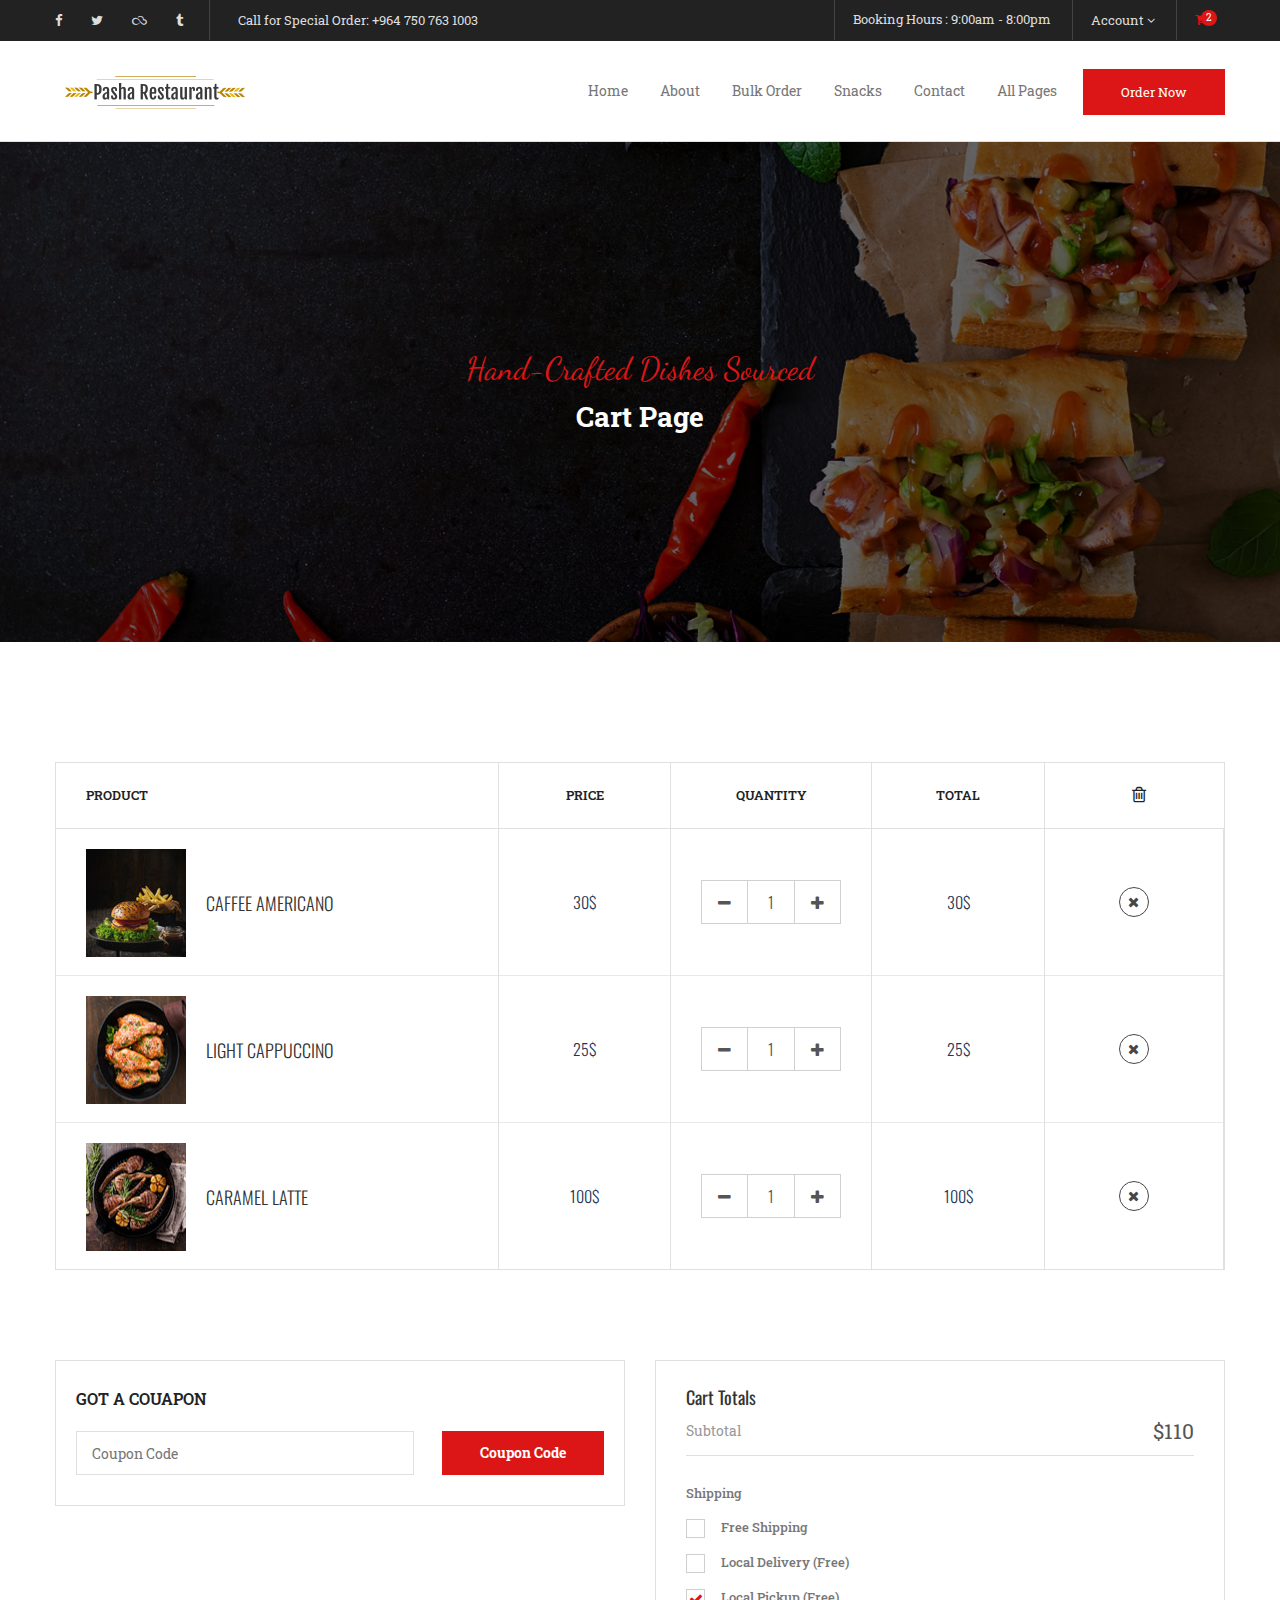
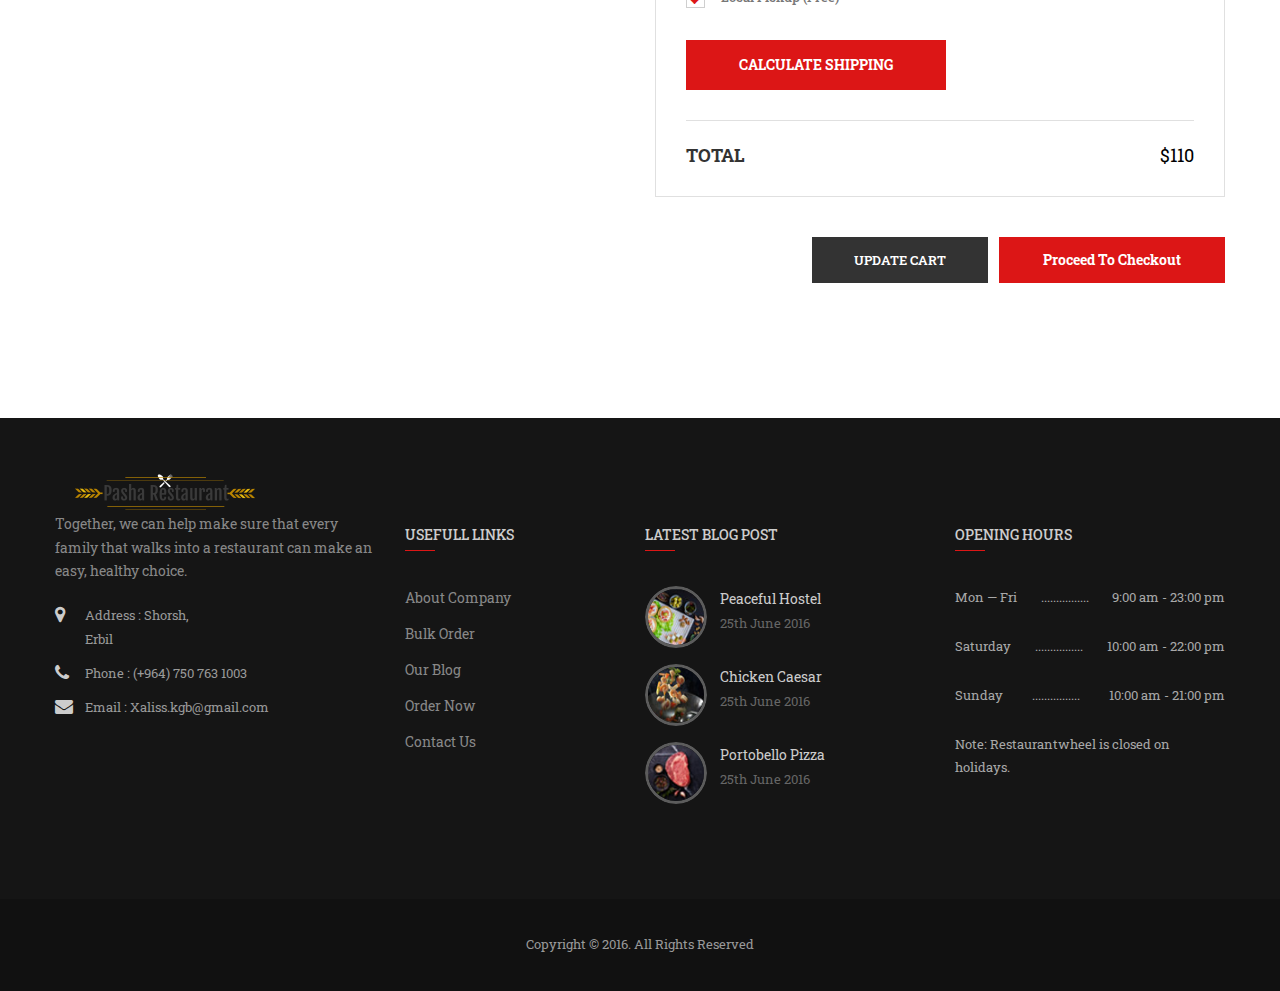
<file: shopping-cart.html>
<!DOCTYPE html>
<html lang="en">
<head>
<meta charset="utf-8">
<title>Pasha Restaurant | Shopping Cart</title>
<!-- Stylesheets -->
<link href="css/bootstrap.css" rel="stylesheet">
<link href="css/revolution-slider.css" rel="stylesheet">
<link href="css/style.css" rel="stylesheet">
<link href="css/font-awesome.css" rel="stylesheet">
<!-- <link rel="shortcut icon" href="images/favicon.ico" type="image/x-icon">
<link rel="icon" href="images/favicon.ico" type="image/x-icon"> -->
<!-- Responsive -->
<meta http-equiv="X-UA-Compatible" content="IE=edge">
<meta name="viewport" content="width=device-width, initial-scale=1.0, maximum-scale=1.0, user-scalable=0">
<link href="css/responsive.css" rel="stylesheet">

</head>

<body>

<div class="page-wrapper">

    <!-- Preloader -->
    <div class="preloader"></div>

    <!-- Main Header -->
    <header class="main-header">
            <!-- Header Top -->
            <div class="header-top">
                <div class="auto-container">
                    <div class="clearfix">

                        <!--Top Left-->
                        <div class="top-left">
                            <!--social-icon-->
                            <div class="social-icon">
                                <a href="#"><span class="fa fa-facebook"></span></a>
                                <a href="#"><span class="fa fa-twitter"></span></a>
                                <a href="#"><span class="fa fa fa-skyatlas"></span></a>
                                <a href="#"><span class="fa fa fa-tumblr"></span></a>

                            </div>

                            <ul class="clearfix">
                                <li>Call for Special Order: +964 750 763 1003</li>
                            </ul>
                        </div>

                        <!--Top Right-->
                        <div class="top-right">

                            <ul>
                                <li>Booking Hours : 9:00am - 8:00pm</li>
                                <li class="eng-dropdown dropdown"><a class="btn btn-default dropdown-toggle" id="dropdownMenu1" data-toggle="dropdown" aria-haspopup="true" aria-expanded="true" href="#"><span class="icon"></span> Account <span class="arow-icon fa fa-angle-down"></span></a>
                                    <ul class="dropdown-menu style-one" aria-labelledby="dropdownMenu1">
                                        <li><a href="sign_in.html">Sign In</a></li>
                                        <!--<li><a href="#">Sign Up</a></li>-->

                                    </ul>
                                </li>
                                <!--Cart Btn-->
                               <li class="cart-btn"><a href="shopping-cart.html"><i class="fa fa-shopping-cart" aria-hidden="true"></i><span class="count">2</span></a></li>
                            </ul>

                        </div>

                    </div>

                </div>
            </div>
            <!-- Header Top End -->


            <!-- Main Box -->
            <div class="main-box">
                <div class="auto-container">
                    <div class="outer-container clearfix">
                        <!--Logo Box-->
                        <div class="logo-box">
                            <div class="logo"><a href="index.html"><img src="images/pasha.png" alt="Artica"></a></div>
                        </div>

                        <!--Nav Outer-->
                        <div class="nav-outer clearfix">
                            <!-- Main Menu -->
                            <nav class="main-menu">
                                <div class="navbar-header">
                                    <!-- Toggle Button -->
                                    <button type="button" class="navbar-toggle" data-toggle="collapse" data-target=".navbar-collapse">
                                    <span class="icon-bar"></span>
                                    <span class="icon-bar"></span>
                                    <span class="icon-bar"></span>
                                    </button>
                                </div>

                                <div class="navbar-collapse collapse clearfix">
                                    <ul class="navigation clearfix">
                                        <li><a href="index.html">Home</a>

                                        </li>
                                        <li><a href="about.html">About</a></li>
                                       <!-- <li><a href="">Order Now</a></li>-->

                                        <li><a href="#">Bulk Order</a></li>

                                        <li><a href="snacks.html">Snacks</a></li>
                                        <li><a href="contact.html">Contact</a></li>
                                        <li class="dropdown"><a href="#">All Pages</a>
                                            <ul>
                                                <li><a href="index.html">Home</a></li>
                                                <li><a href="about.html">About</a></li>
                                                <li><a href="contact.html">Contact</a></li>
                                                <li><a href="shopping-cart.html">Shopping Cart</a></li>
                                                <li><a href="checkout.html">Checkout</a></li>

                                                <li><a href="gallery.html">Gallery</a></li>
                                                <li><a href="ordernow.html">Order Now</a></li>
                                                <li><a href="reservation.html">Reservation</a></li>
                                                <li><a href="sign_in.html">Sign In</a></li>
                                                <li><a href="snacks.html">Snacks</a></li>

                                            </ul>
                                        </li>
                                     </ul>
                                </div>
                            </nav>
                            <!-- Main Menu End-->

                            <!--Reserv Box Btn-->
                            <div class="btn-outer"><a href="ordernow.html" class=" reserv-box-btn">Order Now</a></div>

                        </div><!--Nav Outer End-->

                        <!-- Hidden Nav Toggler -->
                        <div class="nav-toggler">
                            <button class="hidden-bar-opener"><span class="icon fa fa-bars"></span></button>
                        </div><!-- / Hidden Nav Toggler -->

                    </div>
                </div>
            </div>

        </header>
    <!--End Main Header -->

    <!-- Hidden Navigation Bar -->
    <section class="hidden-bar right-align">

        <div class="hidden-bar-closer">
            <button class="btn"><i class="fa fa-close"></i></button>
        </div>

        <!-- Hidden Bar Wrapper -->
        <div class="hidden-bar-wrapper">

            <!-- .logo -->
            <div class="logo text-center">
                <a href="index.html"><img src="images/pasha.png" alt="Restaurant Wheel"></a>
            </div><!-- /.logo -->

            <!-- .Side-menu -->
            <div class="side-menu">
                    <!-- .navigation -->
                    <ul class="navigation clearfix">
                        <li><a href="index.html">Home</a>

                        </li>
                        <li><a href="about.html">About</a></li>
                                        <li><a href="ordernow.html">Order Now</a></li>

                                        <li><a href="#">Bulk Order</a></li>

                                       <li><a href="snacks.html">Snacks</a></li>
                                        <li><a href="contact.html">Contact</a></li>
                                        <li class="dropdown"><a href="#">All Pages</a>
                                            <ul>
                                                <li><a href="index.html">Home</a></li>
                                                <li><a href="about.html">About</a></li>
                                                <li><a href="contact.html">Contact</a></li>
                                                <li><a href="shopping-cart.html">Shopping Cart</a></li>
                                                <li><a href="checkout.html">Checkout</a></li>

                                                <li><a href="gallery.html">Gallery</a></li>
                                                <li><a href="ordernow.html">Order Now</a></li>
                                                <li><a href="reservation.html">Reservation</a></li>
                                                <li><a href="sign_in.html">Sign In</a></li>
                                                <li><a href="snacks.html">Snacks</a></li>

                                            </ul>
                                        </li>
                     </ul>
                </div><!-- /.Side-menu -->

            <div class="social-icons">
                <ul>
                    <li><a href="#"><i class="fa fa-facebook"></i></a></li>
                    <li><a href="#"><i class="fa fa-twitter"></i></a></li>
                    <li><a href="#"><i class="fa fa-google-plus"></i></a></li>
                    <li><a href="#"><i class="fa fa-linkedin"></i></a></li>
                </ul>
            </div>

        </div><!-- / Hidden Bar Wrapper -->
    </section>
    <!-- / Hidden Bar -->

    <!--Page Title-->
    <section class="page-title" style="background-image:url(images/background/10.jpg);">
    	<div class="auto-container">
    		<h3>Hand-Crafted Dishes Sourced</h3>
        	<h2>Cart Page</h2>
        </div>
    </section>
    <!--Page Title-->

    <!--Cart Section-->
    <section class="cart-section">
        <div class="auto-container">

            <!--Cart Outer-->
            <div class="cart-outer">
                <div class="table-outer">
                    <table class="cart-table">
                        <thead class="cart-header">
                            <tr>
                            	<th class="prod-column" colspan="2">PRODUCT</th>
                                <th class="price">Price</th>
                                <th>QUANTITY</th>
                                <th>Total</th>
                                <th><span class="fa fa-trash-o"></span></th>
                            </tr>
                        </thead>

                        <tbody>
                            <tr>
                                <td colspan="2" class="prod-column">
                                    <div class="column-box">
                                        <figure class="prod-thumb"><a href="#"><img src="images/resource/products/prod-thumb-1.jpg" alt=""></a></figure>
                                        <h4 class="prod-title">Caffee Americano</h4>
                                    </div>
                                </td>
                                <td class="price">30$</td>
                                <td class="qty"><div class="quantity-spinner"><button type="button" class="minus"><span class="fa fa-minus"></span></button><input type="text" name="product" value="1" class="prod_qty" /><button type="button" class="plus"><span class="fa fa-plus"></span></button></div></td>
                                <td class="sub-total">30$</td>
                                <td class="remove"><a href="#" class="remove-btn"><span class="fa fa-remove"></span></a></td>
                            </tr>

                            <tr>
                                <td colspan="2" class="prod-column">
                                    <div class="column-box">
                                        <figure class="prod-thumb"><a href="#"><img src="images/resource/products/prod-thumb-2.jpg" alt=""></a></figure>
                                        <h4 class="prod-title">Light Cappuccino</h4>
                                    </div>
                                </td>
                                <td class="price">25$</td>
                                <td class="qty"><div class="quantity-spinner"><button type="button" class="minus"><span class="fa fa-minus"></span></button><input type="text" name="product" value="1" class="prod_qty" /><button type="button" class="plus"><span class="fa fa-plus"></span></button></div></td>
                                <td class="sub-total">25$</td>
                                <td class="remove"><a href="#" class="remove-btn"><span class="fa fa-remove"></span></a></td>
                            </tr>

                            <tr>
                                <td colspan="2" class="prod-column">
                                    <div class="column-box">
                                        <figure class="prod-thumb"><a href="#"><img src="images/resource/products/prod-thumb-3.jpg" alt=""></a></figure>
                                        <h4 class="prod-title">Caramel Latte</h4>
                                    </div>
                                </td>
                                <td class="price">100$</td>
                                <td class="qty"><div class="quantity-spinner"><button type="button" class="minus"><span class="fa fa-minus"></span></button><input type="text" name="product" value="1" class="prod_qty" /><button type="button" class="plus"><span class="fa fa-plus"></span></button></div></td>
                                <td class="sub-total">100$</td>
                                <td class="remove"><a href="#" class="remove-btn"><span class="fa fa-remove"></span></a></td>
                            </tr>

                        </tbody>
                    </table>
                </div>

            </div>

            <div class="row clearfix">
                <div class="column pull-left col-md-6 col-sm-12 col-xs-12">

                    <div class="cart-options clearfix">
                        <div class="apply-coupon clearfix">
                            <h4>Got A Couapon</h4>
                            <div class="form-group clearfix">
                                <input type="text" name="coupon-code" value="" placeholder="Coupon Code">
                                <button type="button" class="theme-btn btn-style-one">Coupon Code</button>
                            </div>
                        </div>
                    </div>

                </div>
                <div class="column pull-right col-md-6 col-sm-12 col-xs-12">
                    <div class="price-calculator">
                        <div class="outer-box">

                        	<!--Top Bar-->
                        	<div class="top-bar">
                            	<div class="default-title"><h3>Cart Totals</h3></div>
                            	<!--Totals Table-->
                            	<ul class="totals-table">
                                	<li class="clearfix"><span class="col bold-text">Subtotal</span><span class="col total-amount">$110</span></li>
                            	</ul>
                            </div>

                            <!--Select Amount-->
                            <div class="select-amount clearfix">
                            	<div class="title-box"><label>Shipping</label></div>
                                <div class="select-box"><input type="radio" name="payment-group" id="radio-one"><label for="radio-one"><span class="default-check"></span><span class="check-icon fa fa-check"></span>Free Shipping</label></div>
                                <div class="select-box"><input type="radio" name="payment-group" id="radio-two"><label for="radio-two"><span class="default-check"></span><span class="check-icon fa fa-check"></span>Local Delivery (Free)</label></div>
                                <div class="select-box"><input type="radio" name="payment-group" id="radio-three" checked><label for="radio-three"><span class="default-check"></span><span class="check-icon fa fa-check"></span>Local Pickup (Free)</label></div>
                                <a href="#" class="theme-btn btn-style-three calculate-ship">calculate shipping</a>
                            </div>

                            <!--Lower Total-->
                            <ul class="lower-total">
                            	<li class="clearfix"><span class="col bold-text">TOTAL</span><span class="col total">$110</span></li>
                            </ul>

                        </div>

                        <!--Check Btns-->
                        <div class="check-btns">
                        	<a href="#" class="theme-btn btn-style-two update-btn">update cart</a>
                        	<a href="#" class="theme-btn btn-style-three proceed-btn">Proceed to Checkout</a>
                        </div>

                    </div>
                </div>

            </div>

        </div>
    </section>

  	<!--Main Footer-->
      <footer class="main-footer">
            <div class="auto-container">

                <!--Widgets Section-->
                <div class="widgets-section">
                    <div class="row clearfix">
                        <!--Big Column-->
                        <div class="big-column col-md-6 col-sm-12 col-xs-12">
                            <div class="row clearfix">

                                <!--Footer Column-->
                                <div class="footer-column col-md-7 col-sm-7 col-xs-12">
                                    <div class="footer-widget about-widget">
                                      <div class="footer-logo"><figure><a href="index.html"><img src="images/pasha.png" alt=""></a></figure></div>
                                        <div class="widget-content">
                                          <div class="text">Together, we can help make sure that every family that walks into a restaurant can make an easy, healthy choice.</div>
                                            <!--Contact Info-->
                                            <ul class="contact-info">
                                                <li><i class="fa fa-map-marker" aria-hidden="true"></i>
                                                    Address : Shorsh,<br>Erbil</li>
                                                <li><i class="fa fa-phone" aria-hidden="true"></i>
                                                    Phone : (+964) 750 763 1003</li>
                                              <li><i class="fa fa-envelope" aria-hidden="true"></i>
                                                    Email : Xaliss.kgb@gmail.com</li>
                                            </ul>


                                        </div>
                                    </div>
                                </div>

                                <!--Footer Column-->
                                <div class="footer-column col-md-5 col-sm-5 col-xs-12">
                                    <div class="footer-widget links-widget">
                                        <h2>usefull links</h2>
                                        <div class="widget-content">
                                            <ul class="list">
                                                <li><a href="#">About Company</a></li>
                                                <li><a href="#">Bulk Order</a></li>
                                                <li><a href="#">Our Blog</a></li>
                                                <li><a href="#">Order Now</a></li>
                                                <li><a href="#">Contact us</a></li>
                                            </ul>
                                        </div>
                                    </div>

                                </div>

                            </div>
                        </div>

                        <!--Big Column-->
                        <div class="big-column col-md-6 col-sm-12 col-xs-12">
                            <div class="row clearfix">

                                <!--Footer Column-->
                                <div class="footer-column col-md-6 col-sm-6 col-xs-12">
                                    <div class="footer-widget posts-widget">
                                        <h2>Latest Blog Post</h2>
                                        <div class="widget-content">
                                            <div class="posts">
                                                <div class="post">
                                                    <figure class="post-thumb"><img src="images/resource/post-thumb-1.jpg" alt=""><a href="blog-single.html" class="overlay-link"><span class="fa fa-link"></span></a></figure>
                                                    <div class="desc-text"><a href="blog-single.html">Peaceful Hostel</a></div>
                                                    <div class="time">25th June 2016</div>
                                                </div>
                                                <div class="post">
                                                    <figure class="post-thumb"><img src="images/resource/post-thumb-2.jpg" alt=""><a href="blog-single.html" class="overlay-link"><span class="fa fa-link"></span></a></figure>
                                                    <div class="desc-text"><a href="blog-single.html">Chicken Caesar</a></div>
                                                    <div class="time">25th June 2016</div>
                                                </div>
                                                <div class="post">
                                                    <figure class="post-thumb"><img src="images/resource/post-thumb-3.jpg" alt=""><a href="blog-single.html" class="overlay-link"><span class="fa fa-link"></span></a></figure>
                                                    <div class="desc-text"><a href="blog-single.html">Portobello Pizza</a></div>
                                                    <div class="time">25th June 2016</div>
                                                </div>
                                            </div>
                                        </div>
                                    </div>
                                </div>

                                <!--Footer Column-->
                                <div class="footer-column col-md-6 col-sm-6 col-xs-12">
                                    <div class="footer-widget opening-widget">
                                        <h2>Opening Hours</h2>
                                        <div class="widget-content">

                                            <ul>
                                                <li class="clearfix"><div class="day pull-left">Mon — Fri</div><span class="dots">................</span><div class="time pull-right">9:00 am - 23:00 pm</div></li>
                                                <li class="clearfix"><div class="day pull-left">Saturday</div><span class="dots">................</span><div class="time pull-right">10:00 am - 22:00 pm</div></li>
                                                <li class="clearfix"><div class="day pull-left">Sunday</div><span class="dots">................</span><div class="time pull-right">10:00 am - 21:00 pm</div></li>
                                                <li class="note">Note: Restaurantwheel is closed on holidays.</li>
                                            </ul>

                                        </div>
                                    </div>

                                </div>

                            </div>
                        </div>

                     </div>
                 </div>

            </div>

            <!--Footer Bottom-->
             <div class="footer-bottom">

                 <div class="auto-container">
                    <div class="copyright-text">Copyright &copy; 2016. All Rights Reserved </div>
                </div>
            </div>
        </footer>

</div>
<!--End pagewrapper-->

<!--Scroll to top-->
<div class="scroll-to-top scroll-to-target" data-target="html"><span class="fa fa-long-arrow-up"></span></div>

<script src="js/jquery.js"></script>
<script src="js/bootstrap.min.js"></script>
<script src="js/revolution.min.js"></script>
<script src="js/jquery.fancybox.pack.js"></script>
<script src="js/jquery.fancybox-media.js"></script>
<script src="js/owl.js"></script>
<script src="js/wow.js"></script>
<script src="js/jquery.mCustomScrollbar.concat.min.js"></script>
<script src="js/script.js"></script>
</body>
</html>
</file>
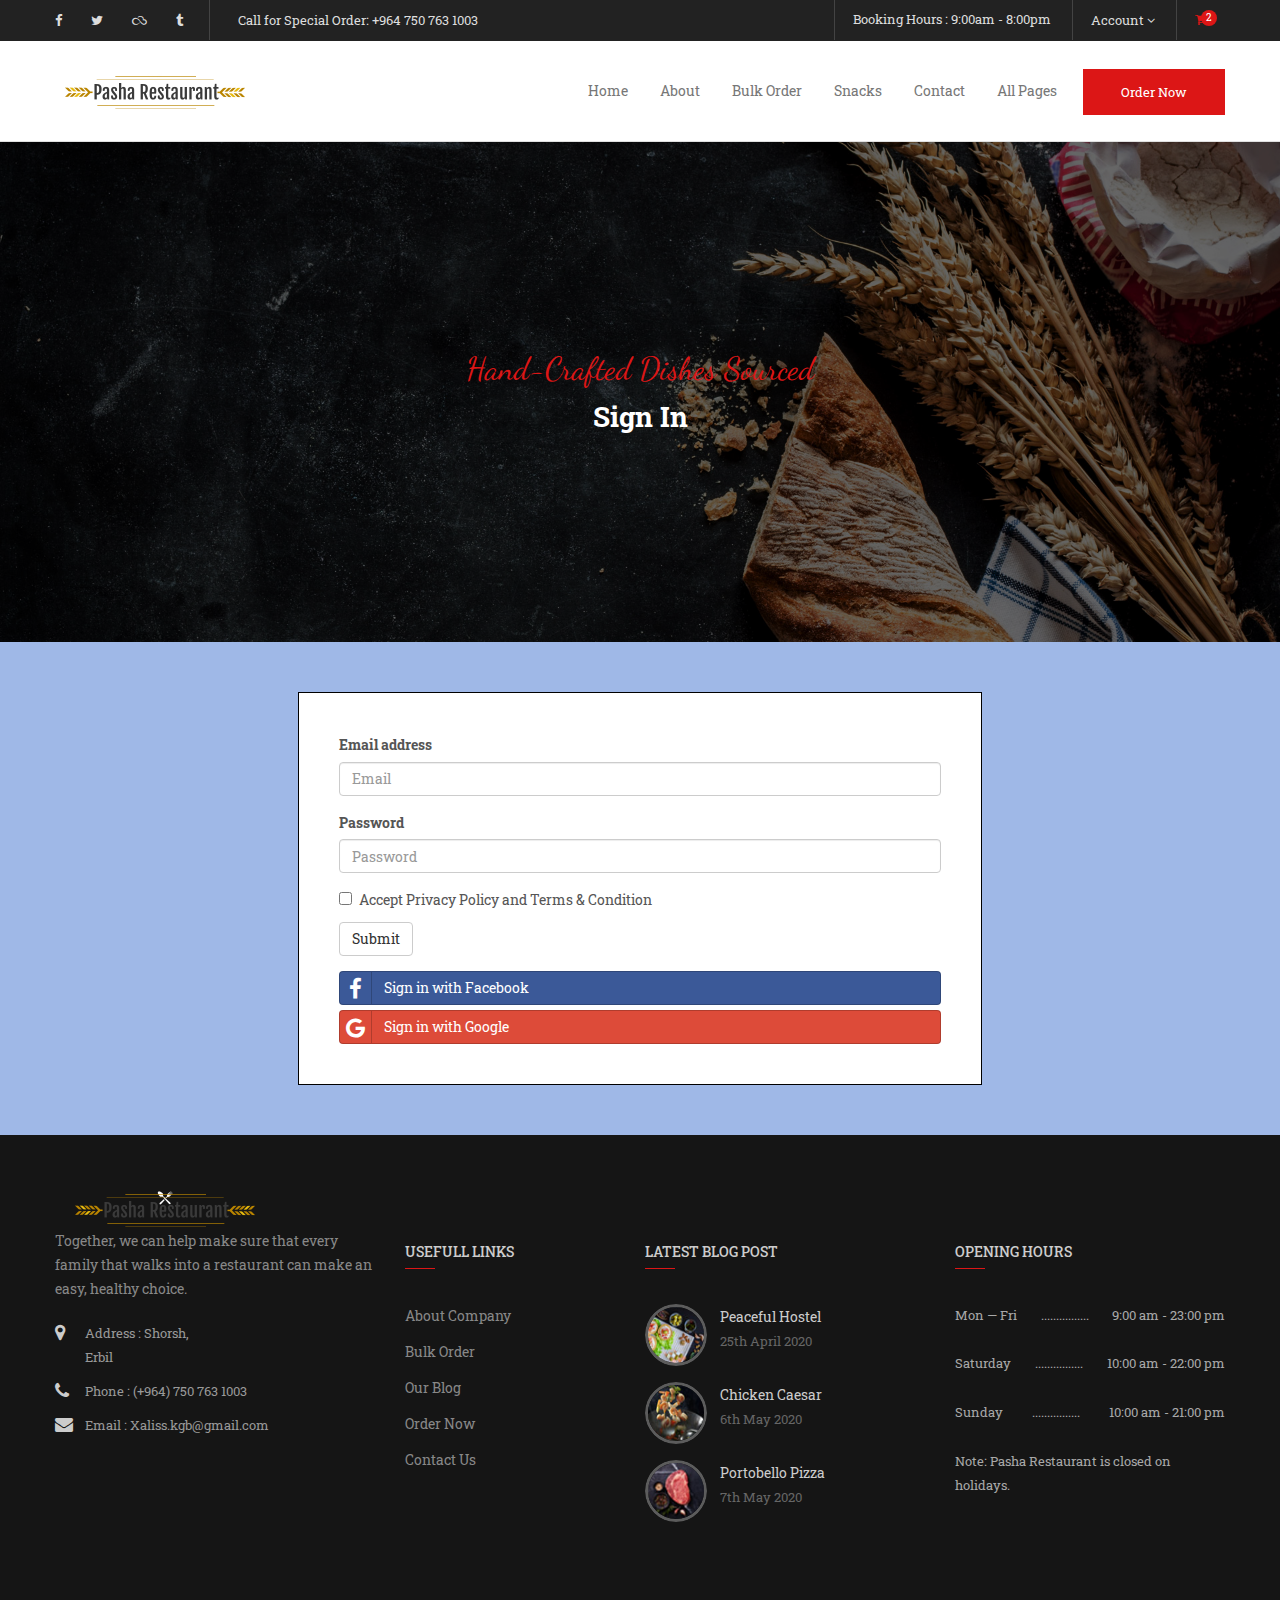
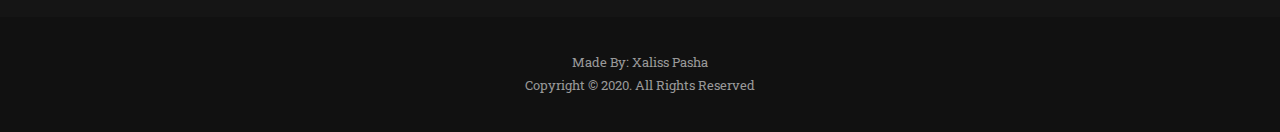
<file: sign_in.html>
<!DOCTYPE html>
<html lang="en">
<head>
<meta charset="utf-8">
<title>Pasha Restaurant</title>
<meta http-equiv="X-UA-Compatible" content="IE=edge">
<meta name="viewport" content="width=device-width, initial-scale=1.0, maximum-scale=1.0">
<!-- Stylesheets -->
<link href="css/bootstrap.css" rel="stylesheet">
<link href="css/revolution-slider.css" rel="stylesheet">
<link href="css/style.css" rel="stylesheet">
<link href="css/bootstrap-social.css" rel="stylesheet"/>
<!-- <link rel="shortcut icon" href="images/favicon.ico" type="image/x-icon">
<link rel="icon" href="images/favicon.ico" type="image/x-icon"> -->
<!-- Responsive -->

<link href="css/responsive.css" rel="stylesheet">

</head>

<body>

<div class="page-wrapper">

 <!-- Preloader -->
    <div class="preloader"></div>

    <!-- Main Header / header-style-two-->
    <!-- Main Header-->
    <header class="main-header">
            <!-- Header Top -->
            <div class="header-top">
                <div class="auto-container">
                    <div class="clearfix">

                        <!--Top Left-->
                        <div class="top-left">
                            <!--social-icon-->
                            <div class="social-icon">
                                <a href="#"><span class="fa fa-facebook"></span></a>
                                <a href="#"><span class="fa fa-twitter"></span></a>
                                <a href="#"><span class="fa fa fa-skyatlas"></span></a>
                                <a href="#"><span class="fa fa fa-tumblr"></span></a>

                            </div>

                            <ul class="clearfix">
                                <li>Call for Special Order: +964 750 763 1003</li>
                            </ul>
                        </div>

                        <!--Top Right-->
                        <div class="top-right">

                            <ul>
                                <li>Booking Hours : 9:00am - 8:00pm</li>
                                <li class="eng-dropdown dropdown"><a class="btn btn-default dropdown-toggle" id="dropdownMenu1" data-toggle="dropdown" aria-haspopup="true" aria-expanded="true" href="#"><span class="icon"></span> Account <span class="arow-icon fa fa-angle-down"></span></a>
                                    <ul class="dropdown-menu style-one" aria-labelledby="dropdownMenu1">
                                        <li><a href="sign_in.html">Sign In</a></li>
                                        <!--<li><a href="#">Sign Up</a></li>-->

                                    </ul>
                                </li>
                                <!--Cart Btn-->
                               <li class="cart-btn"><a href="shopping-cart.html"><i class="fa fa-shopping-cart" aria-hidden="true"></i><span class="count">2</span></a></li>
                            </ul>

                        </div>

                    </div>

                </div>
            </div>
            <!-- Header Top End -->


            <!-- Main Box -->
            <div class="main-box">
                <div class="auto-container">
                    <div class="outer-container clearfix">
                        <!--Logo Box-->
                        <div class="logo-box">
                            <div class="logo"><a href="index.html"><img src="images/pasha.png" alt="Restaurant Wheel"></a></div>
                        </div>

                        <!--Nav Outer-->
                        <div class="nav-outer clearfix">
                            <!-- Main Menu -->
                            <nav class="main-menu">
                                <div class="navbar-header">
                                    <!-- Toggle Button -->
                                    <button type="button" class="navbar-toggle" data-toggle="collapse" data-target=".navbar-collapse">
                                    <span class="icon-bar"></span>
                                    <span class="icon-bar"></span>
                                    <span class="icon-bar"></span>
                                    </button>
                                </div>

                                <div class="navbar-collapse collapse clearfix">
                                    <ul class="navigation clearfix">
                                        <li><a href="index.html">Home</a>

                                        </li>
                                        <li><a href="about.html">About</a></li>
                                       <!-- <li><a href="">Order Now</a></li>-->

                                        <li><a href="#">Bulk Order</a></li>

                                        <li><a href="snacks.html">Snacks</a></li>
                                        <li><a href="contact.html">Contact</a></li>
                                        <li class="dropdown"><a href="#">All Pages</a>
                                            <ul>
                                                <li><a href="index.html">Home</a></li>
                                                <li><a href="about.html">About</a></li>
                                                <li><a href="contact.html">Contact</a></li>
                                                <li><a href="shopping-cart.html">Shopping Cart</a></li>
                                                <li><a href="checkout.html">Checkout</a></li>

                                                <li><a href="gallery.html">Gallery</a></li>
                                                <li><a href="ordernow.html">Order Now</a></li>
                                                <li><a href="reservation.html">Reservation</a></li>
                                                <li><a href="sign_in.html">Sign In</a></li>
                                                <li><a href="snacks.html">Snacks</a></li>

                                            </ul>
                                        </li>
                                     </ul>
                                </div>
                            </nav>
                            <!-- Main Menu End-->

                            <!--Reserv Box Btn-->
                            <div class="btn-outer"><a href="ordernow.html" class=" reserv-box-btn">Order Now</a></div>

                        </div><!--Nav Outer End-->

                        <!-- Hidden Nav Toggler -->
                        <div class="nav-toggler">
                            <button class="hidden-bar-opener"><span class="icon fa fa-bars"></span></button>
                        </div><!-- / Hidden Nav Toggler -->

                    </div>
                </div>
            </div>

        </header>
    <!--End Main Header -->

    <!-- Hidden Navigation Bar -->
    <section class="hidden-bar right-align">

        <div class="hidden-bar-closer">
            <button class="btn"><i class="fa fa-close"></i></button>
        </div>

        <!-- Hidden Bar Wrapper -->
        <div class="hidden-bar-wrapper">

            <!-- .logo -->
            <div class="logo text-center">
                <a href="index.html"><img src="images/pasha.png" alt="Restaurant Wheel"></a>
            </div><!-- /.logo -->

            <!-- .Side-menu -->
            <div class="side-menu">
                    <!-- .navigation -->
                    <ul class="navigation clearfix">
                        <li><a href="index.html">Home</a>

                        </li>
                        <li><a href="about.html">About</a></li>
                                        <li><a href="ordernow.html">Order Now</a></li>

                                        <li><a href="#">Bulk Order</a></li>

                                       <li><a href="snacks.html">Snacks</a></li>
                                        <li><a href="contact.html">Contact</a></li>
                                        <li class="dropdown"><a href="#">All Pages</a>
                                            <ul>
                                                <li><a href="index.html">Home</a></li>
                                                <li><a href="about.html">About</a></li>
                                                <li><a href="contact.html">Contact</a></li>
                                                <li><a href="shopping-cart.html">Shopping Cart</a></li>
                                                <li><a href="checkout.html">Checkout</a></li>

                                                <li><a href="gallery.html">Gallery</a></li>
                                                <li><a href="ordernow.html">Order Now</a></li>
                                                <li><a href="reservation.html">Reservation</a></li>
                                                <li><a href="sign_in.html">Sign In</a></li>
                                                <li><a href="snacks.html">Snacks</a></li>

                                            </ul>
                                        </li>
                     </ul>
                </div><!-- /.Side-menu -->

            <div class="social-icons">
                <ul>
                    <li><a href="#"><i class="fa fa-facebook"></i></a></li>
                    <li><a href="#"><i class="fa fa-twitter"></i></a></li>
                    <li><a href="#"><i class="fa fa-google-plus"></i></a></li>
                    <li><a href="#"><i class="fa fa-linkedin"></i></a></li>
                </ul>
            </div>

        </div><!-- / Hidden Bar Wrapper -->
    </section>
    <!-- / Hidden Bar -->
    <!-- / Hidden Bar -->

    <!--Page Title-->
    <section class="page-title" style="background-image:url(images/background/5.jpg);">
    	<div class="auto-container">
            <h3>Hand-Crafted Dishes Sourced</h3>
            <h2>Sign In</h2>
        </div>
    </section>
    <!--Page Title-->


    <!--Form Starts Here-->
    <section class="signin_food">
    <div class="container">

    <div class="contain_signin">

    <form>
  <div class="form-group">
    <label for="">Email address</label>
    <input type="email" class="form-control" id="" placeholder="Email">
  </div>
  <div class="form-group">
    <label for="">Password</label>
    <input type="password" class="form-control" id="" placeholder="Password">
  </div>

  <div class="checkbox">
    <label>
      <input type="checkbox"> Accept Privacy Policy and Terms & Condition
    </label>
  </div>
  <button type="submit" class="btn btn-default">Submit</button>


   <a class="btn btn-block btn-social btn-facebook gap_socialbtn">
            <span class="fa fa-facebook"></span> Sign in with Facebook
          </a>

          <a class="btn btn-block btn-social btn-google gap_socialbtn">
            <span class="fa fa-google"></span> Sign in with Google
          </a>

</form>


    </div>

    </div>

    </section>



    <!--Form ends Here-->

<!--Main Footer-->
<footer class="main-footer">
    	<div class="auto-container">

            <!--Widgets Section-->
            <div class="widgets-section">
            	<div class="row clearfix">
                	<!--Big Column-->
                	<div class="big-column col-md-6 col-sm-12 col-xs-12">
                    	<div class="row clearfix">

                            <!--Footer Column-->
                        	<div class="footer-column col-md-7 col-sm-7 col-xs-12">
                            	<div class="footer-widget about-widget">
                                <div class="footer-logo"><figure><a href="index.html"><img src="images/pasha.png" alt=""></a></figure></div>
                                  <div class="widget-content">
                                    <div class="text">Together, we can help make sure that every family that walks into a restaurant can make an easy, healthy choice.</div>
                                      <!--Contact Info-->
                                      <ul class="contact-info">
                                          <li><i class="fa fa-map-marker" aria-hidden="true"></i>
                                              Address : Shorsh,<br>Erbil</li>
                                          <li><i class="fa fa-phone" aria-hidden="true"></i>
                                              Phone : (+964) 750 763 1003</li>
                                        <li><i class="fa fa-envelope" aria-hidden="true"></i>
                                              Email : Xaliss.kgb@gmail.com</li>
                                      </ul>


                                    </div>
                                </div>
                            </div>

                            <!--Footer Column-->
                        	<div class="footer-column col-md-5 col-sm-5 col-xs-12">
                            	<div class="footer-widget links-widget">
                                	<h2>usefull links</h2>
                                    <div class="widget-content">
                                        <ul class="list">
                                            <li><a href="#">About Company</a></li>
                                            <li><a href="#">Bulk Order</a></li>
                                            <li><a href="#">Our Blog</a></li>
                                            <li><a href="#">Order Now</a></li>
                                            <li><a href="#">Contact us</a></li>
                                        </ul>
                                    </div>
                                </div>

                            </div>

                        </div>
                    </div>

                    <!--Big Column-->
                	<div class="big-column col-md-6 col-sm-12 col-xs-12">
                    	<div class="row clearfix">

                            <!--Footer Column-->
                        	<div class="footer-column col-md-6 col-sm-6 col-xs-12">
                            	<div class="footer-widget posts-widget">
                                	<h2>Latest Blog Post</h2>
                                    <div class="widget-content">
                                    	<div class="posts">
                                            <div class="post">
                                                <figure class="post-thumb"><img src="images/resource/post-thumb-1.jpg" alt=""><a href="blog-single.html" class="overlay-link"><span class="fa fa-link"></span></a></figure>
                                                <div class="desc-text"><a href="blog-single.html">Peaceful Hostel</a></div>
                                                <div class="time">25th April 2020</div>
                                            </div>
                                            <div class="post">
                                                <figure class="post-thumb"><img src="images/resource/post-thumb-2.jpg" alt=""><a href="blog-single.html" class="overlay-link"><span class="fa fa-link"></span></a></figure>
                                                <div class="desc-text"><a href="blog-single.html">Chicken Caesar</a></div>
                                                <div class="time">6th May 2020</div>
                                            </div>
                                            <div class="post">
                                                <figure class="post-thumb"><img src="images/resource/post-thumb-3.jpg" alt=""><a href="blog-single.html" class="overlay-link"><span class="fa fa-link"></span></a></figure>
                                                <div class="desc-text"><a href="blog-single.html">Portobello Pizza</a></div>
                                                <div class="time">7th May 2020</div>
                                            </div>
                                        </div>
                                    </div>
                                </div>
                            </div>

                            <!--Footer Column-->
                        	<div class="footer-column col-md-6 col-sm-6 col-xs-12">
                            	<div class="footer-widget opening-widget">
                                	<h2>Opening Hours</h2>
                                    <div class="widget-content">

                                    	<ul>
                                        	<li class="clearfix"><div class="day pull-left">Mon — Fri</div><span class="dots">................</span><div class="time pull-right">9:00 am - 23:00 pm</div></li>
                                            <li class="clearfix"><div class="day pull-left">Saturday</div><span class="dots">................</span><div class="time pull-right">10:00 am - 22:00 pm</div></li>
                                            <li class="clearfix"><div class="day pull-left">Sunday</div><span class="dots">................</span><div class="time pull-right">10:00 am - 21:00 pm</div></li>
                                            <li class="note">Note: Pasha Restaurant is closed on holidays.</li>
                                        </ul>

                                    </div>
                                </div>

                            </div>

                        </div>
                    </div>

                 </div>
             </div>

        </div>

        <!--Footer Bottom-->
         <div class="footer-bottom">

         	<div class="auto-container">
            <div class="copyright-text">Made By: Xaliss Pasha</div>
            <div class="copyright-text">Copyright &copy; 2020. All Rights Reserved </div>
            </div>
        </div>
</footer>

</div>
<!--End pagewrapper-->

<!--Scroll to top-->
<div class="scroll-to-top scroll-to-target" data-target="html"><span class="fa fa-long-arrow-up"></span></div>


<script src="js/jquery.js"></script>
<script src="js/bootstrap.min.js"></script>
<script src="js/docs.js"></script>
<script src="js/revolution.min.js"></script>
<script src="js/jquery.fancybox.pack.js"></script>
<script src="js/jquery.fancybox-media.js"></script>
<script src="js/jquery.mCustomScrollbar.concat.min.js"></script>
<script src="js/owl.js"></script>
<script src="js/wow.js"></script>
<script src="js/script.js"></script>
</body>
</html>
</file>
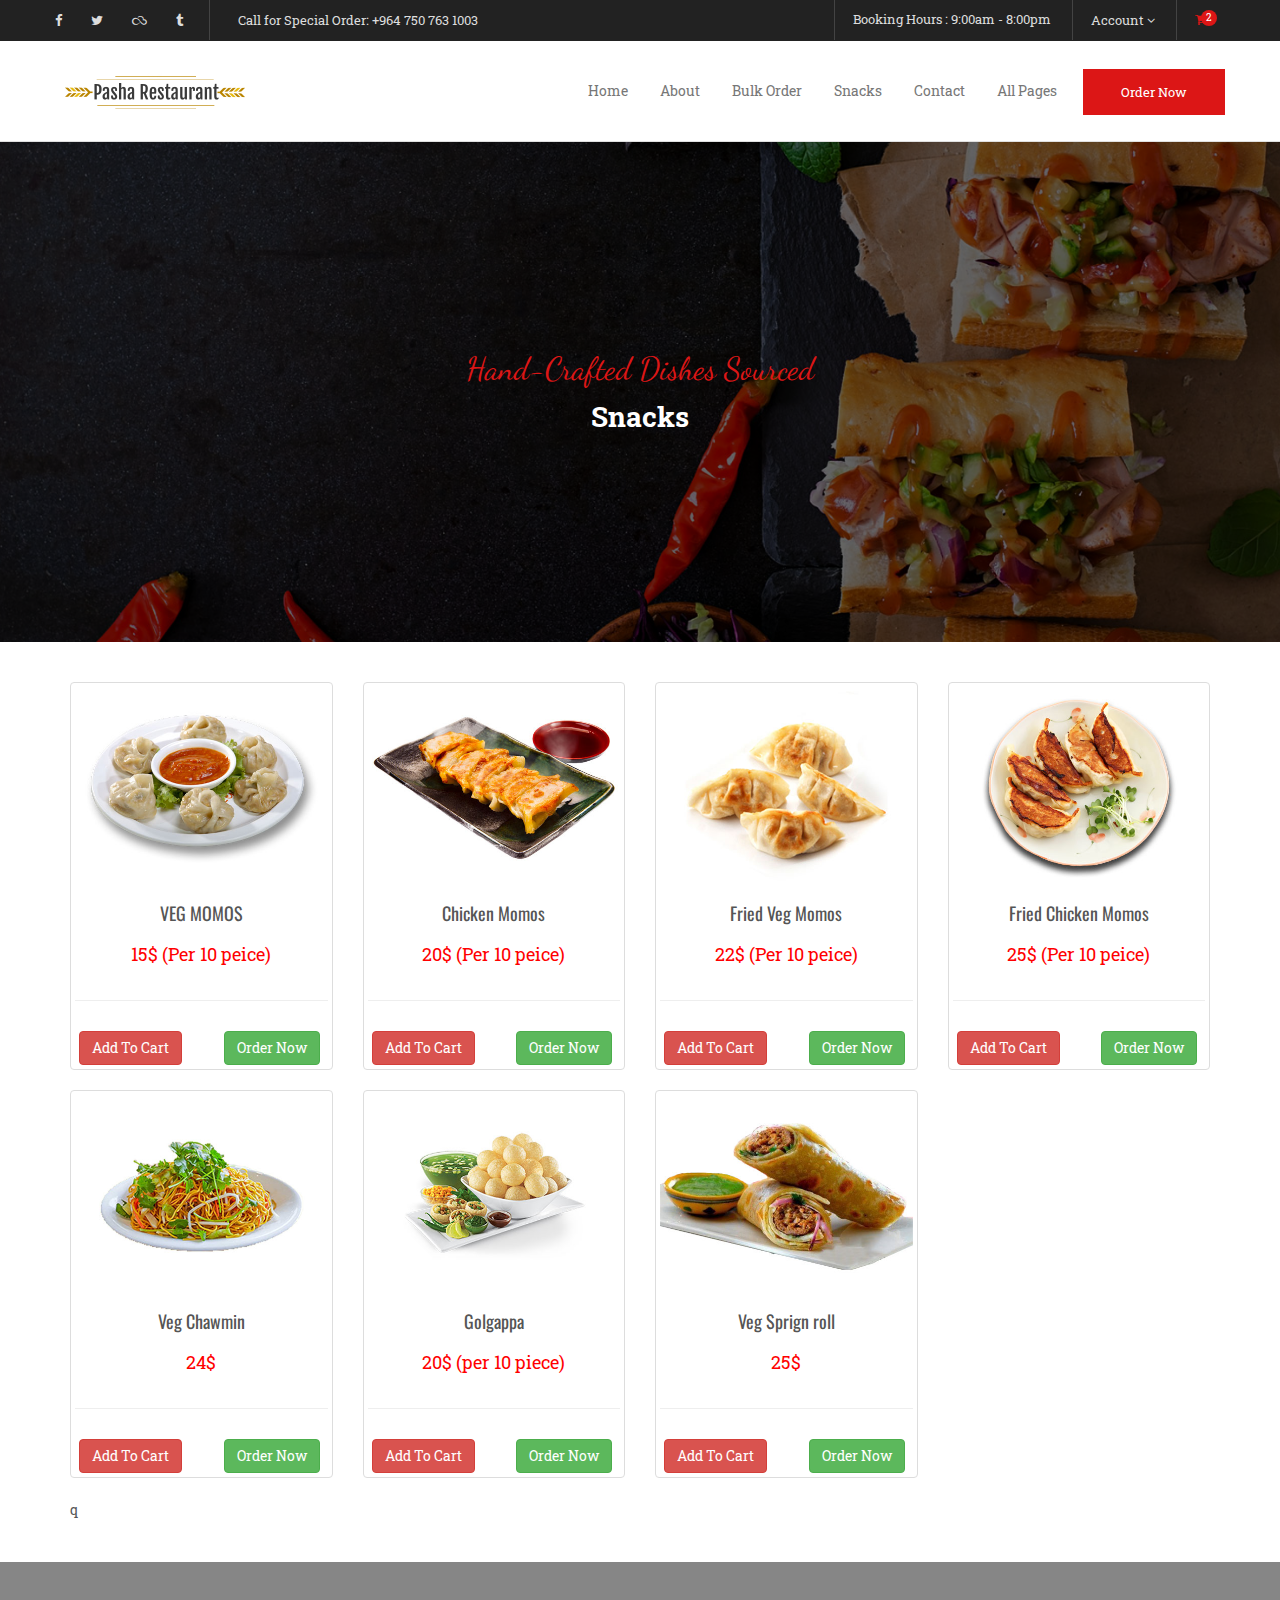
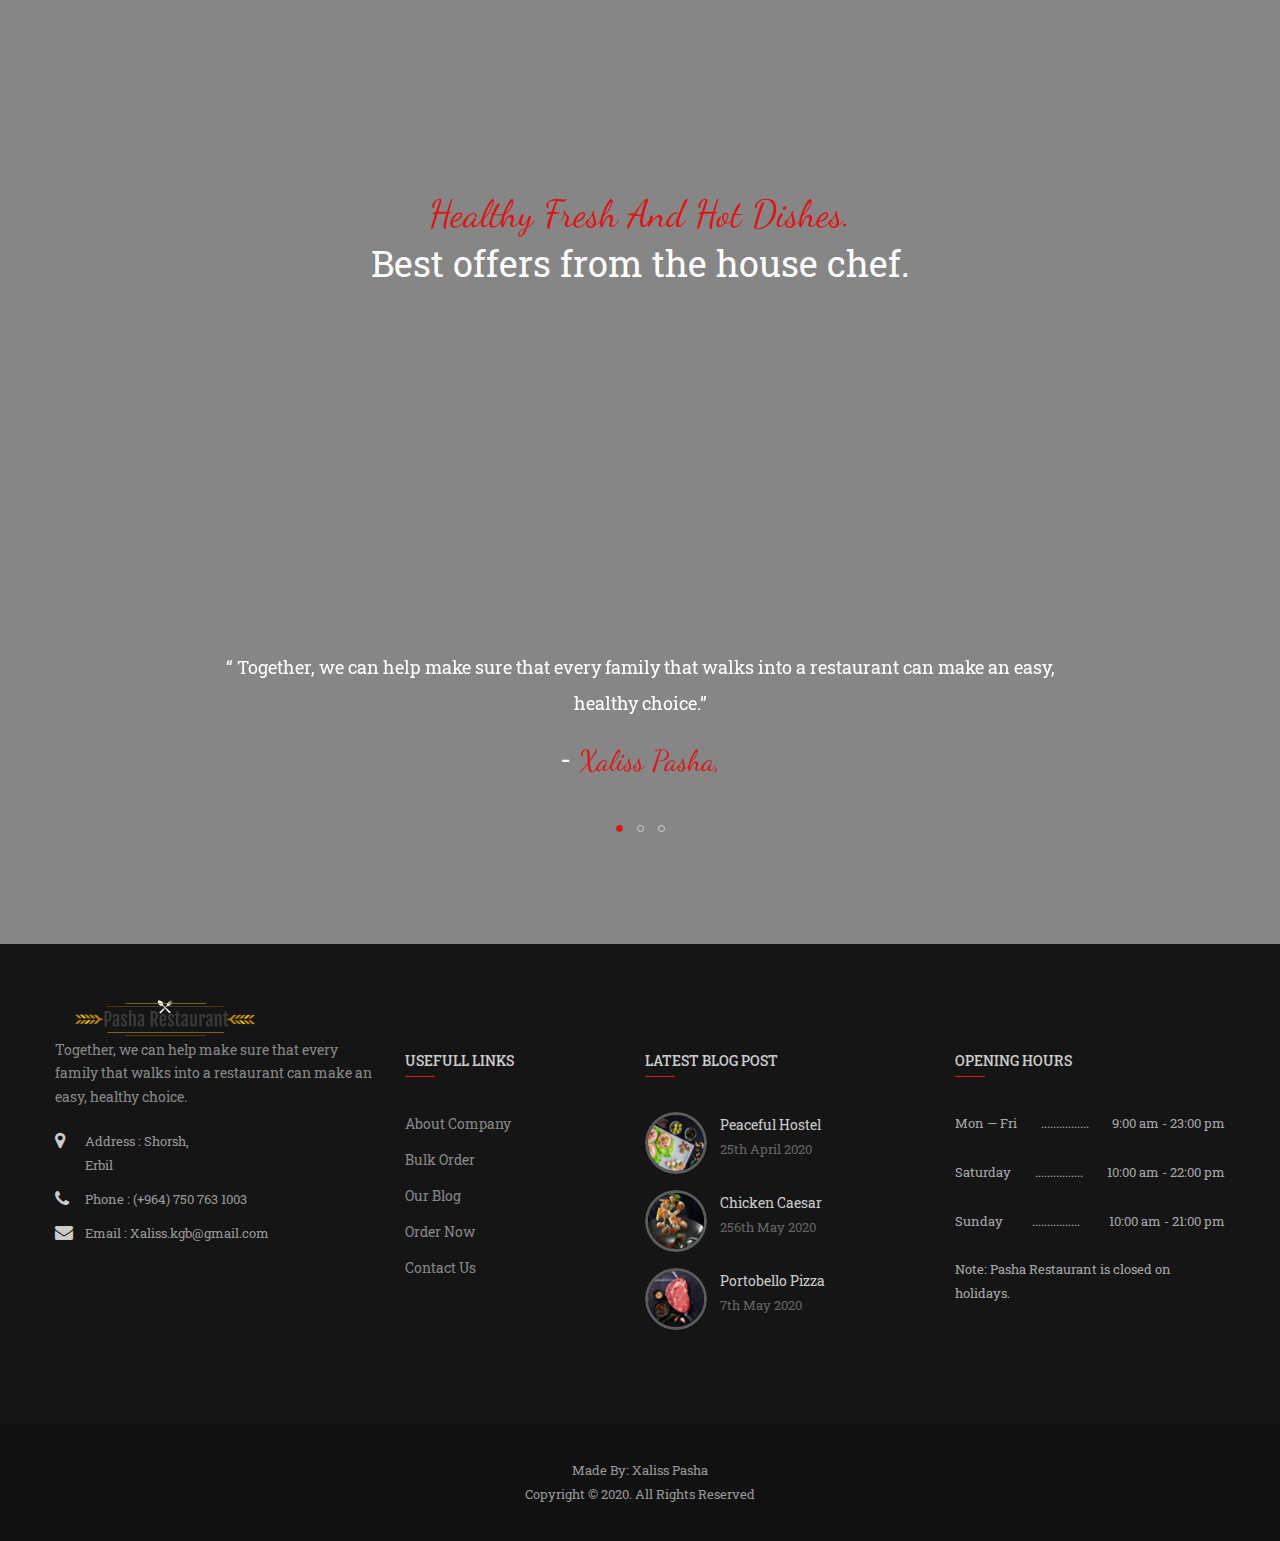
<file: snacks.html>
<!DOCTYPE html>
<html lang="en">
<head>
<meta charset="utf-8"/>
<meta http-equiv="X-UA-Compatible" content="IE=edge">
<meta name="viewport" content="width=device-width, initial-scale=1.0, maximum-scale=1.0">

<title>Restaurant Wheel</title>
<!-- Stylesheets -->
<link href="css/bootstrap.css" rel="stylesheet">
<link href="css/revolution-slider.css" rel="stylesheet">
<link href="css/style.css" rel="stylesheet">
<link href="css/bootstrap.vertical-tabs.css" rel="stylesheet">
<!-- <link rel="shortcut icon" href="images/favicon.ico" type="image/x-icon">
<link rel="icon" href="images/favicon.ico" type="image/x-icon"> -->
<!-- Responsive -->

<link href="css/responsive.css" rel="stylesheet">

</head>

<body>

<div class="page-wrapper">

    <!-- Preloader -->
    <div class="preloader"></div>

    <!-- Main Header-->
    <header class="main-header">
            <!-- Header Top -->
            <div class="header-top">
                <div class="auto-container">
                    <div class="clearfix">

                        <!--Top Left-->
                        <div class="top-left">
                            <!--social-icon-->
                            <div class="social-icon">
                                <a href="#"><span class="fa fa-facebook"></span></a>
                                <a href="#"><span class="fa fa-twitter"></span></a>
                                <a href="#"><span class="fa fa fa-skyatlas"></span></a>
                                <a href="#"><span class="fa fa fa-tumblr"></span></a>

                            </div>

                            <ul class="clearfix">
                                <li>Call for Special Order: +964 750 763 1003</li>
                            </ul>
                        </div>

                        <!--Top Right-->
                        <div class="top-right">

                            <ul>
                                <li>Booking Hours : 9:00am - 8:00pm</li>
                                <li class="eng-dropdown dropdown"><a class="btn btn-default dropdown-toggle" id="dropdownMenu1" data-toggle="dropdown" aria-haspopup="true" aria-expanded="true" href="#"><span class="icon"></span> Account <span class="arow-icon fa fa-angle-down"></span></a>
                                    <ul class="dropdown-menu style-one" aria-labelledby="dropdownMenu1">
                                        <li><a href="sign_in.html">Sign In</a></li>
                                        <!--<li><a href="#">Sign Up</a></li>-->

                                    </ul>
                                </li>
                                <!--Cart Btn-->
                               <li class="cart-btn"><a href="shopping-cart.html"><i class="fa fa-shopping-cart" aria-hidden="true"></i><span class="count">2</span></a></li>
                            </ul>

                        </div>

                    </div>

                </div>
            </div>
            <!-- Header Top End -->


            <!-- Main Box -->
            <div class="main-box">
                <div class="auto-container">
                    <div class="outer-container clearfix">
                        <!--Logo Box-->
                        <div class="logo-box">
                            <div class="logo"><a href="index.html"><img src="images/pasha.png" alt="Restaurant Wheel"></a></div>
                        </div>

                        <!--Nav Outer-->
                        <div class="nav-outer clearfix">
                            <!-- Main Menu -->
                            <nav class="main-menu">
                                <div class="navbar-header">
                                    <!-- Toggle Button -->
                                    <button type="button" class="navbar-toggle" data-toggle="collapse" data-target=".navbar-collapse">
                                    <span class="icon-bar"></span>
                                    <span class="icon-bar"></span>
                                    <span class="icon-bar"></span>
                                    </button>
                                </div>

                                <div class="navbar-collapse collapse clearfix">
                                    <ul class="navigation clearfix">
                                        <li><a href="index.html">Home</a>

                                        </li>
                                        <li><a href="about.html">About</a></li>
                                       <!-- <li><a href="">Order Now</a></li>-->

                                        <li><a href="#">Bulk Order</a></li>

                                        <li><a href="snacks.html">Snacks</a></li>
                                        <li><a href="contact.html">Contact</a></li>
                                        <li class="dropdown"><a href="#">All Pages</a>
                                            <ul>
                                                <li><a href="index.html">Home</a></li>
                                                <li><a href="about.html">About</a></li>
                                                <li><a href="contact.html">Contact</a></li>
                                                <li><a href="shopping-cart.html">Shopping Cart</a></li>
                                                <li><a href="checkout.html">Checkout</a></li>

                                                <li><a href="gallery.html">Gallery</a></li>
                                                <li><a href="ordernow.html">Order Now</a></li>
                                                <li><a href="reservation.html">Reservation</a></li>
                                                <li><a href="sign_in.html">Sign In</a></li>
                                                <li><a href="snacks.html">Snacks</a></li>

                                            </ul>
                                        </li>
                                     </ul>
                                </div>
                            </nav>
                            <!-- Main Menu End-->

                            <!--Reserv Box Btn-->
                            <div class="btn-outer"><a href="ordernow.html" class=" reserv-box-btn">Order Now</a></div>

                        </div><!--Nav Outer End-->

                        <!-- Hidden Nav Toggler -->
                        <div class="nav-toggler">
                            <button class="hidden-bar-opener"><span class="icon fa fa-bars"></span></button>
                        </div><!-- / Hidden Nav Toggler -->

                    </div>
                </div>
            </div>

    </header>
    <!--End Main Header -->

    <!-- Hidden Navigation Bar -->
    <section class="hidden-bar right-align">

        <div class="hidden-bar-closer">
            <button class="btn"><i class="fa fa-close"></i></button>
        </div>

        <!-- Hidden Bar Wrapper -->
        <div class="hidden-bar-wrapper">

            <!-- .logo -->
            <div class="logo text-center">
                <a href="index.html"><img src="images/pasha.png" alt="Pasha Restaurant"></a>
            </div><!-- /.logo -->

            <!-- .Side-menu -->
            <div class="side-menu">
                    <!-- .navigation -->
                    <ul class="navigation clearfix">
                        <li><a href="index.html">Home</a>

                        </li>
                        <li><a href="about.html">About</a></li>
                                        <li><a href="ordernow.html">Order Now</a></li>

                                        <li><a href="#">Bulk Order</a></li>

                                       <li><a href="snacks.html">Snacks</a></li>
                                        <li><a href="contact.html">Contact</a></li>
                                        <li class="dropdown"><a href="#">All Pages</a>
                                            <ul>
                                                <li><a href="index.html">Home</a></li>
                                                <li><a href="about.html">About</a></li>
                                                <li><a href="contact.html">Contact</a></li>
                                                <li><a href="shopping-cart.html">Shopping Cart</a></li>
                                                <li><a href="checkout.html">Checkout</a></li>

                                                <li><a href="gallery.html">Gallery</a></li>
                                                <li><a href="ordernow.html">Order Now</a></li>
                                                <li><a href="reservation.html">Reservation</a></li>
                                                <li><a href="sign_in.html">Sign In</a></li>
                                                <li><a href="snacks.html">Snacks</a></li>

                                            </ul>
                                        </li>
                     </ul>
                </div><!-- /.Side-menu -->

            <div class="social-icons">
                <ul>
                    <li><a href="#"><i class="fa fa-facebook"></i></a></li>
                    <li><a href="#"><i class="fa fa-twitter"></i></a></li>
                    <li><a href="#"><i class="fa fa-google-plus"></i></a></li>
                    <li><a href="#"><i class="fa fa-linkedin"></i></a></li>
                </ul>
            </div>

        </div><!-- / Hidden Bar Wrapper -->
    </section>
    <!-- / Hidden Bar -->

    <!--Main Slider-->
      <section class="page-title" style="background-image:url(images/background/10.jpg);">
    	<div class="auto-container">
    		<h3>Hand-Crafted Dishes Sourced</h3>
        	<h2>Snacks</h2>
        </div>
    </section>
    <!--End Main Slider-->

    <section class="sect_product">
    <div class="container">
    <div class="row">
    	<!-- BEGIN PRODUCTS -->
  		<div class="col-md-3 col-sm-6">
    		<span class="thumbnail">
      			<img src="images/snacks_vegmomo.jpg" alt="...">
      			<h4 style="text-align:center; padding:10px 0;">VEG MOMOS</h4>

      			<!--<p>Lorem Ipsum is simply dummy text of the printing and typesetting industry. </p>-->
                <div class="row">
      				<div class="col-md-12 col-sm-12">
      					<p class="price" style="color:#F00; text-align:center;font-size:18px;">15$ (Per 10 peice)</p>
      				</div>

      			</div>
      			<hr class="line">
      			<div class="row">
      				<div class="col-md-6 col-sm-6 col-xs-12">
      					<button class="btn btn-danger center-block" style="margin-top:10px;"> Add To Cart</button>
      				</div>
      				<div class="col-md-6 col-sm-6 col-xs-12" style="margin-top:10px;">
      					<button class="btn btn-success center-block" >Order Now</button>
      				</div>

      			</div>
    		</span>
  		</div>
  		<div class="col-md-3 col-sm-6">
    		<span class="thumbnail">
      			<img src="images/snacks_nonvegmomo.jpg" alt="...">
      			<h4 style="text-align:center; padding:10px 0;">Chicken Momos</h4>

      			<!--<p>Lorem Ipsum is simply dummy text of the printing and typesetting industry. </p>-->
                <div class="row">
      				<div class="col-md-12 col-sm-12">
      					<p class="price" style="color:#F00; text-align:center;font-size:18px;">20$ (Per 10 peice)</p>
      				</div>

      			</div>
      			<hr class="line">
      			<div class="row">
      				<div class="col-md-6 col-sm-6 col-xs-12" style="margin-top:10px;">
      					<button class="btn btn-danger center-block"> Add To Cart</button>
      				</div>
      				<div class="col-md-6 col-sm-6 col-xs-12" style="margin-top:10px;">
      					<button class="btn btn-success center-block" >Order Now</button>
      				</div>

      			</div>
    		</span>
  		</div>
  		<div class="col-md-3 col-sm-6">
    		<span class="thumbnail">
      			<img src="images/snacks_fryvegmomo.jpg" alt="...">
      			<h4 style="text-align:center; padding:10px 0;">Fried Veg Momos</h4>

      			<!--<p>Lorem Ipsum is simply dummy text of the printing and typesetting industry. </p>-->
                <div class="row">
      				<div class="col-md-12 col-sm-12">
      					<p class="price" style="color:#F00; text-align:center;font-size:18px;">22$ (Per 10 peice)</p>
      				</div>

      			</div>
      			<hr class="line">
      			<div class="row">
      				<div class="col-md-6 col-sm-6 col-xs-12" style="margin-top:10px;">
      					<button class="btn btn-danger center-block"> Add To Cart</button>
      				</div>
      				<div class="col-md-6 col-sm-6 col-xs-12" style="margin-top:10px;">
      					<button class="btn btn-success center-block" >Order Now</button>
      				</div>

      			</div>
    		</span>
  		</div>
  		<div class="col-md-3 col-sm-6">
    		<span class="thumbnail">
      			<img src="images/snacks_frynonvegmomo.jpg" alt="...">
      			<h4 style="text-align:center; padding:10px 0;">Fried Chicken Momos</h4>

      			<!--<p>Lorem Ipsum is simply dummy text of the printing and typesetting industry. </p>-->
                <div class="row">
      				<div class="col-md-12 col-sm-12">
      					<p class="price" style="color:#F00; text-align:center;font-size:18px;">25$ (Per 10 peice)</p>
      				</div>

      			</div>
      			<hr class="line">
      			<div class="row">
      				<div class="col-md-6 col-sm-6 col-xs-12" style="margin-top:10px;">
      					<button class="btn btn-danger center-block"> Add To Cart</button>
      				</div>
      				<div class="col-md-6 col-sm-6 col-xs-12" style="margin-top:10px;">
      					<button class="btn btn-success center-block" >Order Now</button>
      				</div>

      			</div>
    		</span>
  		</div>

        <div class="col-md-3 col-sm-6">
    		<span class="thumbnail">
      			<img src="images/snacks_chommeen.jpg" alt="...">
      			<h4 style="text-align:center; padding:10px 0;">Veg Chawmin</h4>

      			<!--<p>Lorem Ipsum is simply dummy text of the printing and typesetting industry. </p>-->
                <div class="row">
      				<div class="col-md-12 col-sm-12">
      					<p class="price" style="color:#F00; text-align:center;font-size:18px;">24$</p>
      				</div>

      			</div>
      			<hr class="line">
      			<div class="row">
      				<div class="col-md-6 col-sm-6 col-xs-12" style="margin-top:10px;">
      					<button class="btn btn-danger center-block"> Add To Cart</button>
      				</div>
      				<div class="col-md-6 col-sm-6 col-xs-12" style="margin-top:10px;">
      					<button class="btn btn-success center-block" >Order Now</button>
      				</div>

      			</div>
    		</span>
  		</div>

        <div class="col-md-3 col-sm-6">
    		<span class="thumbnail">
      			<img src="images/snacks_gol.jpg" alt="...">
      			<h4 style="text-align:center; padding:10px 0;">Golgappa</h4>

      			<!--<p>Lorem Ipsum is simply dummy text of the printing and typesetting industry. </p>-->
                <div class="row">
      				<div class="col-md-12 col-sm-12">
      					<p class="price" style="color:#F00; text-align:center;font-size:18px;">20$ (per 10 piece)</p>
      				</div>

      			</div>
      			<hr class="line">
      			<div class="row">
      				<div class="col-md-6 col-sm-6 col-xs-12" style="margin-top:10px;">
      					<button class="btn btn-danger center-block"> Add To Cart</button>
      				</div>
      				<div class="col-md-6 col-sm-6 col-xs-12" style="margin-top:10px;">
      					<button class="btn btn-success center-block" >Order Now</button>
      				</div>

      			</div>
    		</span>
  		</div>


        <div class="col-md-3 col-sm-6">
    		<span class="thumbnail">
      			<img src="images/snacks_vegroll.jpg" alt="...">
      			<h4 style="text-align:center; padding:10px 0;">Veg Sprign roll</h4>

      			<!--<p>Lorem Ipsum is simply dummy text of the printing and typesetting industry. </p>-->
                <div class="row">
      				<div class="col-md-12 col-sm-12">
      					<p class="price" style="color:#F00; text-align:center;font-size:18px;">25$ </p>
      				</div>

      			</div>
      			<hr class="line">
      			<div class="row">
      				<div class="col-md-6 col-sm-6 col-xs-12" style="margin-top:10px;">
      					<button class="btn btn-danger center-block"> Add To Cart</button>
      				</div>
      				<div class="col-md-6 col-sm-6 col-xs-12" style="margin-top:10px;">
      					<button class="btn btn-success center-block" >Order Now</button>
      				</div>

      			</div>
    		</span>
  		</div>

  		<!-- END PRODUCTS -->
	</div>
q
    </div>
    </section>




    <!--Parallax Image Section-->
    <section class="parallax-image-section" style="background-image:url(images/background/1.jpg);">
    	<div class="auto-container">
        	<h2>Healthy Fresh And Hot Dishes.</h2>
            <h4>Best offers from the house chef.</h4>
        </div>
    </section>
    <!--End Parallax Image Section-->











    <!--Testimonial Section-->
    <section class="testimonial-section" style="background-image:url(images/background/3.jpg);">
    	<div class="auto-container">
        	<div class="single-item-carousel">

                <!--Testimonial Block-->
                <div class="testimonial-block">
                    <div class="inner-box">
                        <div class="quote-icon"><span class="flaticon-left-quote"></span></div>
                        <div class="text">“ Together, we can help make sure that every family that walks into a restaurant can make an easy, healthy choice.”</div>
                        <h3><span>-</span> Xaliss Pasha,</h3>
                    </div>
                </div>

                <!--Testimonial Block-->
                <div class="testimonial-block">
                    <div class="inner-box">
                        <div class="quote-icon"><span class="flaticon-left-quote"></span></div>
                        <div class="text">“ Together, we can help make sure that every family that walks into a restaurant can make an easy, healthy choice.”</div>
                        <h3><span>-</span> Xaliss Pasha,</h3>
                    </div>
                </div>

                <!--Testimonial Block-->
                <div class="testimonial-block">
                    <div class="inner-box">
                        <div class="quote-icon"><span class="flaticon-left-quote"></span></div>
                        <div class="text">“Together, we can help make sure that every family that walks into a restaurant can make an easy, healthy choice.”</div>
                        <h3><span>-</span> Xaliss Pasha,</h3>
                    </div>
                </div>

            </div>
        </div>
    </section>
    <!--End Testimonial Section-->



    <!--Main Footer-->
    <footer class="main-footer">
            <div class="auto-container">

                <!--Widgets Section-->
                <div class="widgets-section">
                    <div class="row clearfix">
                        <!--Big Column-->
                        <div class="big-column col-md-6 col-sm-12 col-xs-12">
                            <div class="row clearfix">

                                <!--Footer Column-->
                                <div class="footer-column col-md-7 col-sm-7 col-xs-12">
                                    <div class="footer-widget about-widget">
                                      <div class="footer-logo"><figure><a href="index.html"><img src="images/pasha.png" alt=""></a></figure></div>
                                        <div class="widget-content">
                                          <div class="text">Together, we can help make sure that every family that walks into a restaurant can make an easy, healthy choice.</div>
                                            <!--Contact Info-->
                                            <ul class="contact-info">
                                                <li><i class="fa fa-map-marker" aria-hidden="true"></i>
                                                    Address : Shorsh,<br>Erbil</li>
                                                <li><i class="fa fa-phone" aria-hidden="true"></i>
                                                    Phone : (+964) 750 763 1003</li>
                                              <li><i class="fa fa-envelope" aria-hidden="true"></i>
                                                    Email : Xaliss.kgb@gmail.com</li>
                                            </ul>


                                        </div>
                                    </div>
                                </div>

                                <!--Footer Column-->
                                <div class="footer-column col-md-5 col-sm-5 col-xs-12">
                                    <div class="footer-widget links-widget">
                                        <h2>usefull links</h2>
                                        <div class="widget-content">
                                            <ul class="list">
                                                <li><a href="#">About Company</a></li>
                                                <li><a href="#">Bulk Order</a></li>
                                                <li><a href="#">Our Blog</a></li>
                                                <li><a href="#">Order Now</a></li>
                                                <li><a href="#">Contact us</a></li>
                                            </ul>
                                        </div>
                                    </div>

                                </div>

                            </div>
                        </div>

                        <!--Big Column-->
                        <div class="big-column col-md-6 col-sm-12 col-xs-12">
                            <div class="row clearfix">

                                <!--Footer Column-->
                                <div class="footer-column col-md-6 col-sm-6 col-xs-12">
                                    <div class="footer-widget posts-widget">
                                        <h2>Latest Blog Post</h2>
                                        <div class="widget-content">
                                            <div class="posts">
                                                <div class="post">
                                                    <figure class="post-thumb"><img src="images/resource/post-thumb-1.jpg" alt=""><a href="blog-single.html" class="overlay-link"><span class="fa fa-link"></span></a></figure>
                                                    <div class="desc-text"><a href="blog-single.html">Peaceful Hostel</a></div>
                                                    <div class="time">25th April 2020</div>
                                                </div>
                                                <div class="post">
                                                    <figure class="post-thumb"><img src="images/resource/post-thumb-2.jpg" alt=""><a href="blog-single.html" class="overlay-link"><span class="fa fa-link"></span></a></figure>
                                                    <div class="desc-text"><a href="blog-single.html">Chicken Caesar</a></div>
                                                    <div class="time">256th May 2020</div>
                                                </div>
                                                <div class="post">
                                                    <figure class="post-thumb"><img src="images/resource/post-thumb-3.jpg" alt=""><a href="blog-single.html" class="overlay-link"><span class="fa fa-link"></span></a></figure>
                                                    <div class="desc-text"><a href="blog-single.html">Portobello Pizza</a></div>
                                                    <div class="time">7th May 2020</div>
                                                </div>
                                            </div>
                                        </div>
                                    </div>
                                </div>

                                <!--Footer Column-->
                                <div class="footer-column col-md-6 col-sm-6 col-xs-12">
                                    <div class="footer-widget opening-widget">
                                        <h2>Opening Hours</h2>
                                        <div class="widget-content">

                                            <ul>
                                                <li class="clearfix"><div class="day pull-left">Mon — Fri</div><span class="dots">................</span><div class="time pull-right">9:00 am - 23:00 pm</div></li>
                                                <li class="clearfix"><div class="day pull-left">Saturday</div><span class="dots">................</span><div class="time pull-right">10:00 am - 22:00 pm</div></li>
                                                <li class="clearfix"><div class="day pull-left">Sunday</div><span class="dots">................</span><div class="time pull-right">10:00 am - 21:00 pm</div></li>
                                                <li class="note">Note: Pasha Restaurant is closed on holidays.</li>
                                            </ul>

                                        </div>
                                    </div>

                                </div>

                            </div>
                        </div>

                     </div>
                 </div>

            </div>

            <!--Footer Bottom-->
             <div class="footer-bottom">

                 <div class="auto-container">
                   <div class="copyright-text">Made By: Xaliss Pasha</div>
                 	<div class="copyright-text">Copyright &copy; 2020. All Rights Reserved </div>
                </div>
            </div>
        </footer>

</div>
<!--End pagewrapper-->


<div class="modal fade" id="myModal" tabindex="-1" role="dialog" aria-labelledby="myModalLabel">
  <div class="modal-dialog" role="document">
    <div class="modal-content">
      <div class="modal-header">
        <button type="button" class="close" data-dismiss="modal" aria-label="Close"><span aria-hidden="true">&times;</span></button>
        <h4 class="modal-title" id="myModalLabel" style="text-align:center; color:#dc1616;">Bulk Order Enquiry</h4>
      </div>
      <div class="modal-body">
       <form>
  <div class="form-group">
    <label for="">Company Name:</label>
    <input type="text" class="form-control" id="" placeholder="Company Name">
  </div>
  <div class="form-group">
    <label for="">Contact Person:</label>
    <input type="text" class="form-control" id="" placeholder="Contact Person">
  </div>

  <div class="form-group">
    <label for="">Email Id:</label>
    <input type="email" class="form-control" id="" placeholder="Email Id">
  </div>

  <div class="form-group">
    <label for="">Mobile No. :</label>
    <input type="tel" class="form-control" id="" placeholder="Mobile No.">
  </div>

  <div class="form-group">
    <label for="">Land Line No:</label>
    <input type="tel" class="form-control" id="" placeholder="Land Line No">
  </div>

   <div class="form-group">
    <label for="">Address</label>
   <textarea rows="3" cols="3" class="form-control" placeholder="Address"></textarea>
  </div>


  <div class="form-group">
    <label for="">Location:</label>
 <select class="form-control">
 <option>--Select--</option>
 <option>One</option>
 <option>Two</option>
 </select>
  </div>


  <div class="form-group">
    <label for="">Pincode:</label>
 <input type="text" class="form-control" id="" placeholder="Pincode">
  </div>

  <div class="form-group">
    <label for="">Website Url:</label>
 <input type="text" class="form-control" id="" placeholder="Website Url">
  </div>

  <div class="checkbox">
    <label>
      <input type="checkbox"> Accept Privacy Policy and Term & Conditions
    </label>
  </div>

</form>
      </div>
      <div class="modal-footer">
       <button type="submit" class="btn btn-success">Submit</button>
       <!-- <button type="button" class="btn btn-default" data-dismiss="modal">Close</button>
        <button type="button" class="btn btn-primary">Save changes</button>-->
      </div>
    </div>
  </div>
</div>

<!--Scroll to top-->
<div class="scroll-to-top scroll-to-target" data-target="html"><span class="fa fa-long-arrow-up"></span></div>

<script src="js/jquery.js"></script>
<script src="js/bootstrap.min.js"></script>
<script src="js/revolution.min.js"></script>
<script src="js/jquery.fancybox.pack.js"></script>
<script src="js/jquery.fancybox-media.js"></script>
<script src="js/jquery.mCustomScrollbar.concat.min.js"></script>
<script src="js/owl.js"></script>
<script src="js/wow.js"></script>
<script src="js/script.js"></script>
</body>
</html>
</file>
<file: css/revolution-slider.css>
.tp-static-layers{position:absolute;z-index:505;top:0;left:0}.tp-hide-revslider,.tp-caption.tp-hidden-caption{visibility:hidden!important;display:none!important}.tp-caption{z-index:1;white-space:nowrap}.tp-caption-demo .tp-caption{position:relative!important;display:inline-block;margin-bottom:10px;margin-right:20px!important}.tp-caption.whitedivider3px{color:#000;text-shadow:none;background-color:#fff;background-color:rgba(255,255,255,1);text-decoration:none;min-width:408px;min-height:3px;background-position:initial initial;background-repeat:initial initial;border-width:0;border-color:#000;border-style:none}.tp-caption.finewide_large_white{color:#fff;text-shadow:none;font-size:60px;line-height:60px;font-weight:300;font-family:"Open Sans",sans-serif;background-color:transparent;text-decoration:none;text-transform:uppercase;letter-spacing:8px;border-width:0;border-color:#000;border-style:none}.tp-caption.whitedivider3px{color:#000;text-shadow:none;background-color:#fff;background-color:rgba(255,255,255,1);text-decoration:none;font-size:0;line-height:0;min-width:468px;min-height:3px;border-width:0;border-color:#000;border-style:none}.tp-caption.finewide_medium_white{color:#fff;text-shadow:none;font-size:37px;line-height:37px;font-weight:300;font-family:"Open Sans",sans-serif;background-color:transparent;text-decoration:none;text-transform:uppercase;letter-spacing:5px;border-width:0;border-color:#000;border-style:none}.tp-caption.boldwide_small_white{font-size:25px;line-height:25px;font-weight:800;font-family:"Open Sans",sans-serif;color:#fff;text-decoration:none;background-color:transparent;text-shadow:none;text-transform:uppercase;letter-spacing:5px;border-width:0;border-color:#000;border-style:none}.tp-caption.whitedivider3px_vertical{color:#000;text-shadow:none;background-color:#fff;background-color:rgba(255,255,255,1);text-decoration:none;font-size:0;line-height:0;min-width:3px;min-height:130px;border-width:0;border-color:#000;border-style:none}.tp-caption.finewide_small_white{color:#fff;text-shadow:none;font-size:25px;line-height:25px;font-weight:300;font-family:"Open Sans",sans-serif;background-color:transparent;text-decoration:none;text-transform:uppercase;letter-spacing:5px;border-width:0;border-color:#000;border-style:none}.tp-caption.finewide_verysmall_white_mw{font-size:13px;line-height:25px;font-weight:400;font-family:"Open Sans",sans-serif;color:#fff;text-decoration:none;background-color:transparent;text-shadow:none;text-transform:uppercase;letter-spacing:5px;max-width:470px;white-space:normal!important;border-width:0;border-color:#000;border-style:none}.tp-caption.lightgrey_divider{text-decoration:none;background-color:#ebebeb;background-color:rgba(235,235,235,1);width:370px;height:3px;background-position:initial initial;background-repeat:initial initial;border-width:0;border-color:#222;border-style:none}.tp-caption.finewide_large_white{color:#FFF;text-shadow:none;font-size:60px;line-height:60px;font-weight:300;font-family:"Open Sans",sans-serif;background-color:rgba(0,0,0,0);text-decoration:none;text-transform:uppercase;letter-spacing:8px;border-width:0;border-color:#000;border-style:none}.tp-caption.finewide_medium_white{color:#FFF;text-shadow:none;font-size:34px;line-height:34px;font-weight:300;font-family:"Open Sans",sans-serif;background-color:rgba(0,0,0,0);text-decoration:none;text-transform:uppercase;letter-spacing:5px;border-width:0;border-color:#000;border-style:none}.tp-caption.huge_red{position:absolute;color:#df4b6b;font-weight:400;font-size:150px;line-height:130px;font-family:'Oswald',sans-serif;margin:0;border-width:0;border-style:none;white-space:nowrap;background-color:#2d3136;padding:0}.tp-caption.middle_yellow{position:absolute;color:#fbd572;font-weight:600;font-size:50px;line-height:50px;font-family:'Open Sans',sans-serif;margin:0;border-width:0;border-style:none;white-space:nowrap}.tp-caption.huge_thin_yellow{position:absolute;color:#fbd572;font-weight:300;font-size:90px;line-height:90px;font-family:'Open Sans',sans-serif;margin:0;letter-spacing:20px;border-width:0;border-style:none;white-space:nowrap}.tp-caption.big_dark{position:absolute;color:#333;font-weight:700;font-size:70px;line-height:70px;font-family:"Open Sans";margin:0;border-width:0;border-style:none;white-space:nowrap}.tp-caption.medium_dark{position:absolute;color:#333;font-weight:300;font-size:40px;line-height:40px;font-family:"Open Sans";margin:0;letter-spacing:5px;border-width:0;border-style:none;white-space:nowrap}.tp-caption.medium_grey{position:absolute;color:#fff;text-shadow:0 2px 5px rgba(0,0,0,0.5);font-weight:700;font-size:20px;line-height:20px;font-family:Arial;padding:2px 4px;margin:0;border-width:0;border-style:none;background-color:#888;white-space:nowrap}.tp-caption.small_text{position:absolute;color:#fff;text-shadow:0 2px 5px rgba(0,0,0,0.5);font-weight:700;font-size:14px;line-height:20px;font-family:Arial;margin:0;border-width:0;border-style:none;white-space:nowrap}.tp-caption.medium_text{position:absolute;color:#fff;text-shadow:0 2px 5px rgba(0,0,0,0.5);font-weight:700;font-size:20px;line-height:20px;font-family:Arial;margin:0;border-width:0;border-style:none;white-space:nowrap}.tp-caption.large_bold_white_25{font-size:55px;line-height:65px;font-weight:700;font-family:"Open Sans";color:#fff;text-decoration:none;background-color:transparent;text-align:center;text-shadow:#000 0 5px 10px;border-width:0;border-color:#fff;border-style:none}.tp-caption.medium_text_shadow{font-size:25px;line-height:25px;font-weight:600;font-family:"Open Sans";color:#fff;text-decoration:none;background-color:transparent;text-align:center;text-shadow:#000 0 5px 10px;border-width:0;border-color:#fff;border-style:none}.tp-caption.large_text{position:absolute;color:#fff;text-shadow:0 2px 5px rgba(0,0,0,0.5);font-weight:700;font-size:40px;line-height:40px;font-family:Arial;margin:0;border-width:0;border-style:none;white-space:nowrap}.tp-caption.medium_bold_grey{font-size:30px;line-height:30px;font-weight:800;font-family:"Open Sans";color:#666;text-decoration:none;background-color:transparent;text-shadow:none;margin:0;padding:1px 4px 0;border-width:0;border-color:#ffd658;border-style:none}.tp-caption.very_large_text{position:absolute;color:#fff;text-shadow:0 2px 5px rgba(0,0,0,0.5);font-weight:700;font-size:60px;line-height:60px;font-family:Arial;margin:0;border-width:0;border-style:none;white-space:nowrap;letter-spacing:-2px}.tp-caption.very_big_white{position:absolute;color:#fff;text-shadow:none;font-weight:800;font-size:60px;line-height:60px;font-family:Arial;margin:0;border-width:0;border-style:none;white-space:nowrap;padding:0 4px;padding-top:1px;background-color:#000}.tp-caption.very_big_black{position:absolute;color:#000;text-shadow:none;font-weight:700;font-size:60px;line-height:60px;font-family:Arial;margin:0;border-width:0;border-style:none;white-space:nowrap;padding:0 4px;padding-top:1px;background-color:#fff}.tp-caption.modern_medium_fat{position:absolute;color:#000;text-shadow:none;font-weight:800;font-size:24px;line-height:20px;font-family:"Open Sans",sans-serif;margin:0;border-width:0;border-style:none;white-space:nowrap}.tp-caption.modern_medium_fat_white{position:absolute;color:#fff;text-shadow:none;font-weight:800;font-size:24px;line-height:20px;font-family:"Open Sans",sans-serif;margin:0;border-width:0;border-style:none;white-space:nowrap}.tp-caption.modern_medium_light{position:absolute;color:#000;text-shadow:none;font-weight:300;font-size:24px;line-height:20px;font-family:"Open Sans",sans-serif;margin:0;border-width:0;border-style:none;white-space:nowrap}.tp-caption.modern_big_bluebg{position:absolute;color:#fff;text-shadow:none;font-weight:800;font-size:30px;line-height:36px;font-family:"Open Sans",sans-serif;padding:3px 10px;margin:0;border-width:0;border-style:none;background-color:#4e5b6c;letter-spacing:0}.tp-caption.modern_big_redbg{position:absolute;color:#fff;text-shadow:none;font-weight:300;font-size:30px;line-height:36px;font-family:"Open Sans",sans-serif;padding:3px 10px;padding-top:1px;margin:0;border-width:0;border-style:none;background-color:#de543e;letter-spacing:0}.tp-caption.modern_small_text_dark{position:absolute;color:#555;text-shadow:none;font-size:14px;line-height:22px;font-family:Arial;margin:0;border-width:0;border-style:none;white-space:nowrap}.tp-caption.boxshadow{-moz-box-shadow:0 0 20px rgba(0,0,0,0.5);-webkit-box-shadow:0 0 20px rgba(0,0,0,0.5);box-shadow:0 0 20px rgba(0,0,0,0.5)}.tp-caption.black{color:#000;text-shadow:none}.tp-caption.noshadow{text-shadow:none}.tp-caption a{color:#ff7302;text-shadow:none;-webkit-transition:all .2s ease-out;-moz-transition:all .2s ease-out;-o-transition:all .2s ease-out;-ms-transition:all .2s ease-out}.tp-caption a:hover{color:#ffa902}.tp-caption.thinheadline_dark{position:absolute;color:rgba(0,0,0,0.85);text-shadow:none;font-weight:300;font-size:30px;line-height:30px;font-family:"Open Sans";background-color:transparent}.tp-caption.thintext_dark{position:absolute;color:rgba(0,0,0,0.85);text-shadow:none;font-weight:300;font-size:16px;line-height:26px;font-family:"Open Sans";background-color:transparent}.tp-caption.medium_bg_red a{color:#fff;text-decoration:none}.tp-caption.medium_bg_red a:hover{color:#fff;text-decoration:underline}.tp-caption.smoothcircle{font-size:30px;line-height:75px;font-weight:800;font-family:"Open Sans";color:#fff;text-decoration:none;background-color:#000;background-color:rgba(0,0,0,0.498039);padding:50px 25px;text-align:center;border-radius:500px 500px 500px 500px;border-width:0;border-color:#000;border-style:none}.tp-caption.largeblackbg{font-size:50px;line-height:70px;font-weight:300;font-family:"Open Sans";color:#fff;text-decoration:none;background-color:#000;padding:0 20px 5px;text-shadow:none;border-width:0;border-color:#fff;border-style:none}.tp-caption.largepinkbg{position:absolute;color:#fff;text-shadow:none;font-weight:300;font-size:50px;line-height:70px;font-family:"Open Sans";background-color:#db4360;padding:0 20px;-webkit-border-radius:0;-moz-border-radius:0;border-radius:0}.tp-caption.largewhitebg{position:absolute;color:#000;text-shadow:none;font-weight:300;font-size:50px;line-height:70px;font-family:"Open Sans";background-color:#fff;padding:0 20px;-webkit-border-radius:0;-moz-border-radius:0;border-radius:0}.tp-caption.largegreenbg{position:absolute;color:#fff;text-shadow:none;font-weight:300;font-size:50px;line-height:70px;font-family:"Open Sans";background-color:#67ae73;padding:0 20px;-webkit-border-radius:0;-moz-border-radius:0;border-radius:0}.tp-caption.excerpt{font-size:36px;line-height:36px;font-weight:700;font-family:Arial;color:#fff;text-decoration:none;background-color:rgba(0,0,0,1);text-shadow:none;margin:0;letter-spacing:-1.5px;padding:1px 4px 0 4px;width:150px;white-space:normal!important;height:auto;border-width:0;border-color:#fff;border-style:none}.tp-caption.large_bold_grey{font-size:60px;line-height:60px;font-weight:800;font-family:"Open Sans";color:#666;text-decoration:none;background-color:transparent;text-shadow:none;margin:0;padding:1px 4px 0;border-width:0;border-color:#ffd658;border-style:none}.tp-caption.medium_thin_grey{font-size:34px;line-height:30px;font-weight:300;font-family:"Open Sans";color:#666;text-decoration:none;background-color:transparent;padding:1px 4px 0;text-shadow:none;margin:0;border-width:0;border-color:#ffd658;border-style:none}.tp-caption.small_thin_grey{font-size:18px;line-height:26px;font-weight:300;font-family:"Open Sans";color:#757575;text-decoration:none;background-color:transparent;padding:1px 4px 0;text-shadow:none;margin:0;border-width:0;border-color:#ffd658;border-style:none}.tp-caption.lightgrey_divider{text-decoration:none;background-color:rgba(235,235,235,1);width:370px;height:3px;background-position:initial initial;background-repeat:initial initial;border-width:0;border-color:#222;border-style:none}.tp-caption.large_bold_darkblue{font-size:58px;line-height:60px;font-weight:800;font-family:"Open Sans";color:#34495e;text-decoration:none;background-color:transparent;border-width:0;border-color:#ffd658;border-style:none}.tp-caption.medium_bg_darkblue{font-size:20px;line-height:20px;font-weight:800;font-family:"Open Sans";color:#fff;text-decoration:none;background-color:#34495e;padding:10px;border-width:0;border-color:#ffd658;border-style:none}.tp-caption.medium_bold_red{font-size:24px;line-height:30px;font-weight:800;font-family:"Open Sans";color:#e33a0c;text-decoration:none;background-color:transparent;padding:0;border-width:0;border-color:#ffd658;border-style:none}.tp-caption.medium_light_red{font-size:21px;line-height:26px;font-weight:300;font-family:"Open Sans";color:#e33a0c;text-decoration:none;background-color:transparent;padding:0;border-width:0;border-color:#ffd658;border-style:none}.tp-caption.medium_bg_red{font-size:20px;line-height:20px;font-weight:800;font-family:"Open Sans";color:#fff;text-decoration:none;background-color:#e33a0c;padding:10px;border-width:0;border-color:#ffd658;border-style:none}.tp-caption.medium_bold_orange{font-size:24px;line-height:30px;font-weight:800;font-family:"Open Sans";color:#f39c12;text-decoration:none;background-color:transparent;border-width:0;border-color:#ffd658;border-style:none}.tp-caption.medium_bg_orange{font-size:20px;line-height:20px;font-weight:800;font-family:"Open Sans";color:#fff;text-decoration:none;background-color:#f39c12;padding:10px;border-width:0;border-color:#ffd658;border-style:none}.tp-caption.grassfloor{text-decoration:none;background-color:rgba(160,179,151,1);width:4000px;height:150px;border-width:0;border-color:#222;border-style:none}.tp-caption.large_bold_white{font-size:58px;line-height:60px;font-weight:800;font-family:"Open Sans";color:#fff;text-decoration:none;background-color:transparent;border-width:0;border-color:#ffd658;border-style:none}.tp-caption.medium_light_white{font-size:30px;line-height:36px;font-weight:300;font-family:"Open Sans";color:#fff;text-decoration:none;background-color:transparent;padding:0;border-width:0;border-color:#ffd658;border-style:none}.tp-caption.mediumlarge_light_white{font-size:34px;line-height:40px;font-weight:300;font-family:"Open Sans";color:#fff;text-decoration:none;background-color:transparent;padding:0;border-width:0;border-color:#ffd658;border-style:none}.tp-caption.mediumlarge_light_white_center{font-size:34px;line-height:40px;font-weight:300;font-family:"Open Sans";color:#fff;text-decoration:none;background-color:transparent;padding:0;text-align:center;border-width:0;border-color:#ffd658;border-style:none}.tp-caption.medium_bg_asbestos{font-size:20px;line-height:20px;font-weight:800;font-family:"Open Sans";color:#fff;text-decoration:none;background-color:#7f8c8d;padding:10px;border-width:0;border-color:#ffd658;border-style:none}.tp-caption.medium_light_black{font-size:30px;line-height:36px;font-weight:300;font-family:"Open Sans";color:#000;text-decoration:none;background-color:transparent;padding:0;border-width:0;border-color:#ffd658;border-style:none}.tp-caption.large_bold_black{font-size:58px;line-height:60px;font-weight:800;font-family:"Open Sans";color:#000;text-decoration:none;background-color:transparent;border-width:0;border-color:#ffd658;border-style:none}.tp-caption.mediumlarge_light_darkblue{font-size:34px;line-height:40px;font-weight:300;font-family:"Open Sans";color:#34495e;text-decoration:none;background-color:transparent;padding:0;border-width:0;border-color:#ffd658;border-style:none}.tp-caption.small_light_white{font-size:17px;line-height:28px;font-weight:300;font-family:"Open Sans";color:#fff;text-decoration:none;background-color:transparent;padding:0;border-width:0;border-color:#ffd658;border-style:none}.tp-caption.roundedimage{border-width:0;border-color:#222;border-style:none}.tp-caption.large_bg_black{font-size:40px;line-height:40px;font-weight:800;font-family:"Open Sans";color:#fff;text-decoration:none;background-color:#000;padding:10px 20px 15px;border-width:0;border-color:#ffd658;border-style:none}.tp-caption.mediumwhitebg{font-size:30px;line-height:30px;font-weight:300;font-family:"Open Sans";color:#000;text-decoration:none;background-color:#fff;padding:5px 15px 10px;text-shadow:none;border-width:0;border-color:#000;border-style:none}.tp-caption.medium_bg_orange_new1{font-size:20px;line-height:20px;font-weight:800;font-family:"Open Sans";color:#fff;text-decoration:none;background-color:#f39c12;padding:10px;border-width:0;border-color:#ffd658;border-style:none}.tp-caption.boxshadow{-moz-box-shadow:0 0 20px rgba(0,0,0,0.5);-webkit-box-shadow:0 0 20px rgba(0,0,0,0.5);box-shadow:0 0 20px rgba(0,0,0,0.5)}.tp-caption.black{color:#000;text-shadow:none;font-weight:300;font-size:19px;line-height:19px;font-family:'Open Sans',sans}.tp-caption.noshadow{text-shadow:none}.tp_inner_padding{box-sizing:border-box;-webkit-box-sizing:border-box;-moz-box-sizing:border-box;max-height:none!important}.tp-caption .frontcorner{width:0;height:0;border-left:40px solid transparent;border-right:0 solid transparent;border-top:40px solid #00a8ff;position:absolute;left:-40px;top:0}.tp-caption .backcorner{width:0;height:0;border-left:0 solid transparent;border-right:40px solid transparent;border-bottom:40px solid #00a8ff;position:absolute;right:0;top:0}.tp-caption .frontcornertop{width:0;height:0;border-left:40px solid transparent;border-right:0 solid transparent;border-bottom:40px solid #00a8ff;position:absolute;left:-40px;top:0}.tp-caption .backcornertop{width:0;height:0;border-left:0 solid transparent;border-right:40px solid transparent;border-top:40px solid #00a8ff;position:absolute;right:0;top:0}img.tp-slider-alternative-image{width:100%;height:auto}.tp-simpleresponsive .button{padding:6px 13px 5px;border-radius:3px;-moz-border-radius:3px;-webkit-border-radius:3px;height:30px;cursor:pointer;color:#fff!important;text-shadow:0 1px 1px rgba(0,0,0,0.6)!important;font-size:15px;line-height:45px!important;background:url(../images/gradient/g30.png) repeat-x top;font-family:arial,sans-serif;font-weight:bold;letter-spacing:-1px}.tp-simpleresponsive .button.big{color:#fff;text-shadow:0 1px 1px rgba(0,0,0,0.6);font-weight:bold;padding:9px 20px;font-size:19px;line-height:57px!important;background:url(../images/gradient/g40.png) repeat-x top}.tp-simpleresponsive .purchase:hover,.tp-simpleresponsive .button:hover,.tp-simpleresponsive .button.big:hover{background-position:bottom,15px 11px}@media only screen and (min-width:480px) and (max-width:767px){.tp-simpleresponsive .button{padding:4px 8px 3px;line-height:25px!important;font-size:11px!important;font-weight:normal}.tp-simpleresponsive a.button{-webkit-transition:none;-moz-transition:none;-o-transition:none;-ms-transition:none}}@media only screen and (min-width:0) and (max-width:479px){.tp-simpleresponsive .button{padding:2px 5px 2px;line-height:20px!important;font-size:10px!important}.tp-simpleresponsive a.button{-webkit-transition:none;-moz-transition:none;-o-transition:none;-ms-transition:none}}.tp-simpleresponsive .button.green,.tp-simpleresponsive .button:hover.green,.tp-simpleresponsive .purchase.green,.tp-simpleresponsive .purchase:hover.green{background-color:#21a117;-webkit-box-shadow:0 3px 0 0 #104d0b;-moz-box-shadow:0 3px 0 0 #104d0b;box-shadow:0 3px 0 0 #104d0b}.tp-simpleresponsive .button.blue,.tp-simpleresponsive .button:hover.blue,.tp-simpleresponsive .purchase.blue,.tp-simpleresponsive .purchase:hover.blue{background-color:#1d78cb;-webkit-box-shadow:0 3px 0 0 #0f3e68;-moz-box-shadow:0 3px 0 0 #0f3e68;box-shadow:0 3px 0 0 #0f3e68}.tp-simpleresponsive .button.red,.tp-simpleresponsive .button:hover.red,.tp-simpleresponsive .purchase.red,.tp-simpleresponsive .purchase:hover.red{background-color:#cb1d1d;-webkit-box-shadow:0 3px 0 0 #7c1212;-moz-box-shadow:0 3px 0 0 #7c1212;box-shadow:0 3px 0 0 #7c1212}.tp-simpleresponsive .button.orange,.tp-simpleresponsive .button:hover.orange,.tp-simpleresponsive .purchase.orange,.tp-simpleresponsive .purchase:hover.orange{background-color:#f70;-webkit-box-shadow:0 3px 0 0 #a34c00;-moz-box-shadow:0 3px 0 0 #a34c00;box-shadow:0 3px 0 0 #a34c00}.tp-simpleresponsive .button.darkgrey,.tp-simpleresponsive .button.grey,.tp-simpleresponsive .button:hover.darkgrey,.tp-simpleresponsive .button:hover.grey,.tp-simpleresponsive .purchase.darkgrey,.tp-simpleresponsive .purchase:hover.darkgrey{background-color:#555;-webkit-box-shadow:0 3px 0 0 #222;-moz-box-shadow:0 3px 0 0 #222;box-shadow:0 3px 0 0 #222}.tp-simpleresponsive .button.lightgrey,.tp-simpleresponsive .button:hover.lightgrey,.tp-simpleresponsive .purchase.lightgrey,.tp-simpleresponsive .purchase:hover.lightgrey{background-color:#888;-webkit-box-shadow:0 3px 0 0 #555;-moz-box-shadow:0 3px 0 0 #555;box-shadow:0 3px 0 0 #555}.fullscreen-container{width:100%;position:relative;padding:0}.fullwidthbanner-container{width:100%;position:relative;padding:0;overflow:hidden}.fullwidthbanner-container .fullwidthbanner{width:100%;position:relative}.tp-simpleresponsive .caption,.tp-simpleresponsive .tp-caption{position:absolute;visibility:hidden;-webkit-font-smoothing:antialiased!important}.tp-simpleresponsive img{max-width:none}.noFilterClass{filter:none!important}.tp-bannershadow{position:absolute;margin-left:auto;margin-right:auto;-moz-user-select:none;-khtml-user-select:none;-webkit-user-select:none;-o-user-select:none}.tp-bannershadow.tp-shadow1{background:url(assets/shadow1.png) no-repeat;background-size:100% 100%;width:890px;height:60px;bottom:-60px}.tp-bannershadow.tp-shadow2{background:url(assets/shadow2.png) no-repeat;background-size:100% 100%;width:890px;height:60px;bottom:-60px}.tp-bannershadow.tp-shadow3{background:url(assets/shadow3.png) no-repeat;background-size:100% 100%;width:890px;height:60px;bottom:-60px}.caption.fullscreenvideo{left:0;top:0;position:absolute;width:100%;height:100%}.caption.fullscreenvideo iframe,.caption.fullscreenvideo video{width:100%!important;height:100%!important;display:none}.tp-caption.fullscreenvideo{left:0;top:0;position:absolute;width:100%;height:100%}.tp-caption.fullscreenvideo iframe,.tp-caption.fullscreenvideo iframe video{width:100%!important;height:100%!important;display:none}.fullcoveredvideo video,.fullscreenvideo video{background:#000}.fullcoveredvideo .tp-poster{background-position:center center;background-size:cover;width:100%;height:100%;top:0;left:0}.html5vid.videoisplaying .tp-poster{display:none}.tp-video-play-button{background:#000;background:rgba(0,0,0,0.3);padding:5px;border-radius:5px;-moz-border-radius:5px;-webkit-border-radius:5px;position:absolute;top:50%;left:50%;font-size:40px;color:#FFF;z-index:3;margin-top:-27px;margin-left:-28px;text-align:center;cursor:pointer}.html5vid .tp-revstop{width:15px;height:20px;border-left:5px solid #fff;border-right:5px solid #fff;position:relative;margin:10px 20px;box-sizing:border-box;-moz-box-sizing:border-box;-webkit-box-sizing:border-box}.html5vid .tp-revstop{display:none}.html5vid.videoisplaying .revicon-right-dir{display:none}.html5vid.videoisplaying .tp-revstop{display:block}.html5vid.videoisplaying .tp-video-play-button{display:none}.html5vid:hover .tp-video-play-button{display:block}.fullcoveredvideo .tp-video-play-button{display:none!important}.tp-video-controls{position:absolute;bottom:0;left:0;right:0;padding:5px;opacity:0;-webkit-transition:opacity .3s;-moz-transition:opacity .3s;-o-transition:opacity .3s;-ms-transition:opacity .3s;transition:opacity .3s;background-image:linear-gradient(bottom,#000 13%,#323232 100%);background-image:-o-linear-gradient(bottom,#000 13%,#323232 100%);background-image:-moz-linear-gradient(bottom,#000 13%,#323232 100%);background-image:-webkit-linear-gradient(bottom,#000 13%,#323232 100%);background-image:-ms-linear-gradient(bottom,#000 13%,#323232 100%);background-image:-webkit-gradient(linear,left bottom,left top,color-stop(0.13,#000),color-stop(1,#323232));display:table;max-width:100%;overflow:hidden;box-sizing:border-box;-moz-box-sizing:border-box;-webkit-box-sizing:border-box}.tp-caption:hover .tp-video-controls{opacity:.9}.tp-video-button{background:rgba(0,0,0,.5);border:0;color:#EEE;-webkit-border-radius:3px;-moz-border-radius:3px;-o-border-radius:3px;border-radius:3px;cursor:pointer;line-height:12px;font-size:12px;color:#fff;padding:0;margin:0;outline:0}.tp-video-button:hover{cursor:pointer}.tp-video-button-wrap,.tp-video-seek-bar-wrap,.tp-video-vol-bar-wrap{padding:0 5px;display:table-cell}.tp-video-seek-bar-wrap{width:80%}.tp-video-vol-bar-wrap{width:20%}.tp-volume-bar,.tp-seek-bar{width:100%;cursor:pointer;outline:0;line-height:12px;margin:0;padding:0}.tp-dottedoverlay{background-repeat:repeat;width:100%;height:100%;position:absolute;top:0;left:0;z-index:4}.tp-dottedoverlay.twoxtwo{background:url(assets/gridtile.png)}.tp-dottedoverlay.twoxtwowhite{background:url(assets/gridtile_white.png)}.tp-dottedoverlay.threexthree{background:url(assets/gridtile_3x3.png)}.tp-dottedoverlay.threexthreewhite{background:url(assets/gridtile_3x3_white.png)}.tpclear{clear:both}.tp-bullets{z-index:1000;position:absolute;-ms-filter:"alpha(opacity=100)";-moz-opacity:1;-khtml-opacity:1;opacity:1;-webkit-transition:opacity .2s ease-out;-moz-transition:opacity .2s ease-out;-o-transition:opacity .2s ease-out;-ms-transition:opacity .2s ease-out;-webkit-transform:translateZ(5px)}.tp-bullets.hidebullets{-ms-filter:"alpha(opacity=0)";-moz-opacity:0;-khtml-opacity:0;opacity:0}.tp-bullets.simplebullets.navbar{border:1px solid #666;border-bottom:1px solid #444;background:url(assets/boxed_bgtile.png);height:40px;padding:0 10px;-webkit-border-radius:5px;-moz-border-radius:5px;border-radius:5px}.tp-bullets.simplebullets.navbar-old{background:url(assets/navigdots_bgtile.png);height:35px;padding:0 10px;-webkit-border-radius:5px;-moz-border-radius:5px;border-radius:5px}.tp-bullets.simplebullets.round .bullet{cursor:pointer;position:relative;background:url(assets/bullet.png) no-Repeat top left;width:20px;height:20px;margin-right:0;float:left;margin-top:0;margin-left:3px}.tp-bullets.simplebullets.round .bullet.last{margin-right:3px}.tp-bullets.simplebullets.round-old .bullet{cursor:pointer;position:relative;background:url(assets/bullets.png) no-Repeat bottom left;width:23px;height:23px;margin-right:0;float:left;margin-top:0}.tp-bullets.simplebullets.round-old .bullet.last{margin-right:0}.tp-bullets.simplebullets.square .bullet{cursor:pointer;position:relative;background:url(assets/bullets2.png) no-Repeat bottom left;width:19px;height:19px;margin-right:0;float:left;margin-top:0}.tp-bullets.simplebullets.square .bullet.last{margin-right:0}.tp-bullets.simplebullets.square-old .bullet{cursor:pointer;position:relative;background:url(assets/bullets2.png) no-Repeat bottom left;width:19px;height:19px;margin-right:0;float:left;margin-top:0}.tp-bullets.simplebullets.square-old .bullet.last{margin-right:0}.tp-bullets.simplebullets.navbar .bullet{cursor:pointer;position:relative;background:url(assets/bullet_boxed.png) no-Repeat top left;width:18px;height:19px;margin-right:5px;float:left;margin-top:0}.tp-bullets.simplebullets.navbar .bullet.first{margin-left:0!important}.tp-bullets.simplebullets.navbar .bullet.last{margin-right:0!important}.tp-bullets.simplebullets.navbar-old .bullet{cursor:pointer;position:relative;background:url(assets/navigdots.png) no-Repeat bottom left;width:15px;height:15px;margin-left:5px!important;margin-right:5px!important;float:left;margin-top:10px}.tp-bullets.simplebullets.navbar-old .bullet.first{margin-left:0!important}.tp-bullets.simplebullets.navbar-old .bullet.last{margin-right:0!important}.tp-bullets.simplebullets .bullet:hover,.tp-bullets.simplebullets .bullet.selected{background-position:top left}.tp-bullets.simplebullets.round .bullet:hover,.tp-bullets.simplebullets.round .bullet.selected,.tp-bullets.simplebullets.navbar .bullet:hover,.tp-bullets.simplebullets.navbar .bullet.selected{background-position:bottom left}.tparrows{-ms-filter:"alpha(opacity=100)";-moz-opacity:1;-khtml-opacity:1;opacity:1;-webkit-transition:opacity .2s ease-out;-moz-transition:opacity .2s ease-out;-o-transition:opacity .2s ease-out;-ms-transition:opacity .2s ease-out;-webkit-transform:translateZ(5000px);-webkit-transform-style:flat;-webkit-backface-visibility:hidden;z-index:600;position:relative}.tparrows.hidearrows{-ms-filter:"alpha(opacity=0)";-moz-opacity:0;-khtml-opacity:0;opacity:0}.tp-leftarrow{z-index:100;cursor:pointer;position:relative;background:url(assets/large_left.png) no-Repeat top left;width:40px;height:40px}.tp-rightarrow{z-index:100;cursor:pointer;position:relative;background:url(assets/large_right.png) no-Repeat top left;width:40px;height:40px}.tp-leftarrow.round{z-index:100;cursor:pointer;position:relative;background:url(assets/small_left.png) no-Repeat top left;width:19px;height:14px;margin-right:0;float:left;margin-top:0}.tp-rightarrow.round{z-index:100;cursor:pointer;position:relative;background:url(assets/small_right.png) no-Repeat top left;width:19px;height:14px;margin-right:0;float:left;margin-top:0}.tp-leftarrow.round-old{z-index:100;cursor:pointer;position:relative;background:url(assets/arrow_left.png) no-Repeat top left;width:26px;height:26px;margin-right:0;float:left;margin-top:0}.tp-rightarrow.round-old{z-index:100;cursor:pointer;position:relative;background:url(assets/arrow_right.png) no-Repeat top left;width:26px;height:26px;margin-right:0;float:left;margin-top:0}.tp-leftarrow.navbar{z-index:100;cursor:pointer;position:relative;background:url(assets/small_left_boxed.png) no-Repeat top left;width:20px;height:15px;float:left;margin-right:6px;margin-top:12px}.tp-rightarrow.navbar{z-index:100;cursor:pointer;position:relative;background:url(assets/small_right_boxed.png) no-Repeat top left;width:20px;height:15px;float:left;margin-left:6px;margin-top:12px}.tp-leftarrow.navbar-old{z-index:100;cursor:pointer;position:relative;background:url(assets/arrowleft.png) no-Repeat top left;width:9px;height:16px;float:left;margin-right:6px;margin-top:10px}.tp-rightarrow.navbar-old{z-index:100;cursor:pointer;position:relative;background:url(assets/arrowright.png) no-Repeat top left;width:9px;height:16px;float:left;margin-left:6px;margin-top:10px}.tp-leftarrow.navbar-old.thumbswitharrow{margin-right:10px}.tp-rightarrow.navbar-old.thumbswitharrow{margin-left:0}.tp-leftarrow.square{z-index:100;cursor:pointer;position:relative;background:url(assets/arrow_left2.png) no-Repeat top left;width:12px;height:17px;float:left;margin-right:0;margin-top:0}.tp-rightarrow.square{z-index:100;cursor:pointer;position:relative;background:url(assets/arrow_right2.png) no-Repeat top left;width:12px;height:17px;float:left;margin-left:0;margin-top:0}.tp-leftarrow.square-old{z-index:100;cursor:pointer;position:relative;background:url(assets/arrow_left2.png) no-Repeat top left;width:12px;height:17px;float:left;margin-right:0;margin-top:0}.tp-rightarrow.square-old{z-index:100;cursor:pointer;position:relative;background:url(assets/arrow_right2.png) no-Repeat top left;width:12px;height:17px;float:left;margin-left:0;margin-top:0}.tp-leftarrow.default{z-index:100;cursor:pointer;position:relative;background:url(assets/large_left.png) no-Repeat 0 0;width:40px;height:40px}.tp-rightarrow.default{z-index:100;cursor:pointer;position:relative;background:url(assets/large_right.png) no-Repeat 0 0;width:40px;height:40px}.tp-leftarrow:hover,.tp-rightarrow:hover{background-position:bottom left}.tp-bullets.tp-thumbs{z-index:1000;position:absolute;padding:3px;background-color:#fff;width:500px;height:50px;margin-top:-50px}.fullwidthbanner-container .tp-thumbs{padding:3px}.tp-bullets.tp-thumbs .tp-mask{width:500px;height:50px;overflow:hidden;position:relative}.tp-bullets.tp-thumbs .tp-mask .tp-thumbcontainer{width:5000px;position:absolute}.tp-bullets.tp-thumbs .bullet{width:100px;height:50px;cursor:pointer;overflow:hidden;background:0;margin:0;float:left;-ms-filter:"alpha(opacity=50)";-moz-opacity:.5;-khtml-opacity:.5;opacity:.5;-webkit-transition:all .2s ease-out;-moz-transition:all .2s ease-out;-o-transition:all .2s ease-out;-ms-transition:all .2s ease-out}.tp-bullets.tp-thumbs .bullet:hover,.tp-bullets.tp-thumbs .bullet.selected{-ms-filter:"alpha(opacity=100)";-moz-opacity:1;-khtml-opacity:1;opacity:1}.tp-thumbs img{width:100%}.tp-bannertimer{width:100%;height:10px;background:url(assets/timer.png);position:absolute;z-index:200;top:0}.tp-bannertimer.tp-bottom{bottom:0;height:5px;top:auto}@media only screen and (min-width:0) and (max-width:479px){.responsive .tp-bullets{display:none}.responsive .tparrows{display:none}}.tp-simpleresponsive img{-moz-user-select:none;-khtml-user-select:none;-webkit-user-select:none;-o-user-select:none}.tp-simpleresponsive a{text-decoration:none}.tp-simpleresponsive ul,.tp-simpleresponsive ul li,.tp-simpleresponsive ul li:before{list-style:none;padding:0!important;margin:0!important;list-style:none!important;overflow-x:visible;overflow-y:visible;background-image:none}.tp-simpleresponsive>ul>li{list-style:none;position:absolute;visibility:hidden}.caption.slidelink a div,.tp-caption.slidelink a div{width:3000px;height:1500px;background:url(assets/coloredbg.png) repeat}.tp-caption.slidelink a span{background:url(assets/coloredbg.png) repeat}.tparrows .tp-arr-imgholder{display:none}.tparrows .tp-arr-titleholder{display:none}.tparrows.preview1{width:100px;height:100px;-webkit-transform-style:preserve-3d;-webkit-perspective:1000;-moz-perspective:1000;-webkit-backface-visibility:hidden;-moz-backface-visibility:hidden;background:transparent}.tparrows.preview1:after{position:absolute;left:0;top:0;font-family:"revicons";color:#fff;font-size:30px;width:100px;height:100px;text-align:center;background:#fff;background:rgba(0,0,0,0.15);z-index:2;line-height:100px;-webkit-transition:background .3s,color .3s;-moz-transition:background .3s,color .3s;transition:background .3s,color .3s}.tp-rightarrow.preview1:after{content:'\e825'}.tp-leftarrow.preview1:after{content:'\e824'}.tparrows.preview1:hover:after{background:rgba(255,255,255,1);color:#aaa}.tparrows.preview1 .tp-arr-imgholder{background-size:cover;background-position:center center;display:block;width:100%;height:100%;position:absolute;top:0;-webkit-transition:-webkit-transform .3s;transition:transform .3s;-webkit-backface-visibility:hidden;backface-visibility:hidden}.tparrows.preview1 .tp-arr-iwrapper{-webkit-transition:all .3s;transition:all .3s;-ms-filter:"alpha(opacity=0)";filter:alpha(opacity=0);-moz-opacity:.0;-khtml-opacity:.0;opacity:.0}.tparrows.preview1:hover .tp-arr-iwrapper{-ms-filter:"alpha(opacity=100)";filter:alpha(opacity=100);-moz-opacity:1;-khtml-opacity:1;opacity:1}.tp-rightarrow.preview1 .tp-arr-imgholder{right:100%;-webkit-transform:rotateY(-90deg);transform:rotateY(-90deg);-webkit-transform-origin:100% 50%;transform-origin:100% 50%;-ms-filter:"alpha(opacity=0)";filter:alpha(opacity=0);-moz-opacity:.0;-khtml-opacity:.0;opacity:.0}.tp-leftarrow.preview1 .tp-arr-imgholder{left:100%;-webkit-transform:rotateY(90deg);transform:rotateY(90deg);-webkit-transform-origin:0 50%;transform-origin:0 50%;-ms-filter:"alpha(opacity=0)";filter:alpha(opacity=0);-moz-opacity:.0;-khtml-opacity:.0;opacity:.0}.tparrows.preview1:hover .tp-arr-imgholder{-webkit-transform:rotateY(0deg);transform:rotateY(0deg);-ms-filter:"alpha(opacity=100)";filter:alpha(opacity=100);-moz-opacity:1;-khtml-opacity:1;opacity:1}@media only screen and (min-width:768px) and (max-width:979px){.tparrows.preview1,.tparrows.preview1:after{width:80px;height:80px;line-height:80px;font-size:24px}}@media only screen and (min-width:480px) and (max-width:767px){.tparrows.preview1,.tparrows.preview1:after{width:60px;height:60px;line-height:60px;font-size:20px}}@media only screen and (min-width:0) and (max-width:479px){.tparrows.preview1,.tparrows.preview1:after{width:40px;height:40px;line-height:40px;font-size:12px}}.tp-bullets.preview1{height:21px}.tp-bullets.preview1 .bullet{cursor:pointer;position:relative!important;background:rgba(0,0,0,0.15)!important;-webkit-box-shadow:none;-moz-box-shadow:none;box-shadow:none;width:5px!important;height:5px!important;border:8px solid rgba(0,0,0,0)!important;display:inline-block;margin-right:5px!important;margin-bottom:0!important;-webkit-transition:background-color .2s,border-color .2s;-moz-transition:background-color .2s,border-color .2s;-o-transition:background-color .2s,border-color .2s;-ms-transition:background-color .2s,border-color .2s;transition:background-color .2s,border-color .2s;float:none!important;box-sizing:content-box;-moz-box-sizing:content-box;-webkit-box-sizing:content-box}.tp-bullets.preview1 .bullet.last{margin-right:0}.tp-bullets.preview1 .bullet:hover,.tp-bullets.preview1 .bullet.selected{-webkit-box-shadow:none;-moz-box-shadow:none;box-shadow:none;background:#aaa!important;width:5px!important;height:5px!important;border:8px solid rgba(255,255,255,1)!important}.tparrows.preview2{min-width:60px;min-height:60px;background:#fff;border-radius:30px;-moz-border-radius:30px;-webkit-border-radius:30px;overflow:hidden;-webkit-transition:-webkit-transform 1.3s;-webkit-transition:width .3s,background-color .3s,opacity .3s;transition:width .3s,background-color .3s,opacity .3s;backface-visibility:hidden}.tparrows.preview2:after{position:absolute;top:50%;font-family:"revicons";color:#aaa;font-size:25px;margin-top:-12px;-webkit-transition:color .3s;-moz-transition:color .3s;transition:color .3s}.tp-rightarrow.preview2:after{content:'\e81e';right:18px}.tp-leftarrow.preview2:after{content:'\e81f';left:18px}.tparrows.preview2 .tp-arr-titleholder{background-size:cover;background-position:center center;display:block;visibility:hidden;position:relative;top:0;-webkit-transition:-webkit-transform .3s;transition:transform .3s;-webkit-backface-visibility:hidden;backface-visibility:hidden;white-space:nowrap;color:#000;text-transform:uppercase;font-weight:400;font-size:14px;line-height:60px;padding:0 10px}.tp-rightarrow.preview2 .tp-arr-titleholder{right:50px;-webkit-transform:translateX(-100%);transform:translateX(-100%)}.tp-leftarrow.preview2 .tp-arr-titleholder{left:50px;-webkit-transform:translateX(100%);transform:translateX(100%)}.tparrows.preview2.hovered{width:300px}.tparrows.preview2:hover{background:#fff}.tparrows.preview2:hover:after{color:#000}.tparrows.preview2:hover .tp-arr-titleholder{-webkit-transform:translateX(0px);transform:translateX(0px);visibility:visible;position:absolute}.tp-bullets.preview2{height:17px}.tp-bullets.preview2 .bullet{cursor:pointer;position:relative!important;background:rgba(13,13,13,0.20)!important;-webkit-border-radius:10px;border-radius:10px;-webkit-box-shadow:none;-moz-box-shadow:none;box-shadow:none;width:6px!important;height:6px!important;border:5px solid rgba(0,0,0,0)!important;display:inline-block;margin-right:2px!important;margin-bottom:0!important;-webkit-transition:background-color .2s,border-color .2s;-moz-transition:background-color .2s,border-color .2s;-o-transition:background-color .2s,border-color .2s;-ms-transition:background-color .2s,border-color .2s;transition:background-color .2s,border-color .2s;float:none!important;box-sizing:content-box;-moz-box-sizing:content-box;-webkit-box-sizing:content-box}.tp-bullets.preview2 .bullet.last{margin-right:0}.tp-bullets.preview2 .bullet:hover,.tp-bullets.preview2 .bullet.selected{-webkit-box-shadow:none;-moz-box-shadow:none;box-shadow:none;background:rgba(255,255,255,1)!important;width:6px!important;height:6px!important;border:5px solid rgba(0,0,0,1)!important}.tp-arr-titleholder.alwayshidden{display:none!important}@media only screen and (min-width:768px) and (max-width:979px){.tparrows.preview2{min-width:40px;min-height:40px;width:40px;height:40px;border-radius:20px;-moz-border-radius:20px;-webkit-border-radius:20px}.tparrows.preview2:after{position:absolute;top:50%;font-family:"revicons";font-size:20px;margin-top:-12px}.tp-rightarrow.preview2:after{content:'\e81e';right:11px}.tp-leftarrow.preview2:after{content:'\e81f';left:11px}.tparrows.preview2 .tp-arr-titleholder{font-size:12px;line-height:40px;letter-spacing:0}.tp-rightarrow.preview2 .tp-arr-titleholder{right:35px}.tp-leftarrow.preview2 .tp-arr-titleholder{left:35px}}@media only screen and (min-width:480px) and (max-width:767px){.tparrows.preview2{min-width:30px;min-height:30px;width:30px;height:30px;border-radius:15px;-moz-border-radius:15px;-webkit-border-radius:15px}.tparrows.preview2:after{position:absolute;top:50%;font-family:"revicons";font-size:14px;margin-top:-12px}.tp-rightarrow.preview2:after{content:'\e81e';right:8px}.tp-leftarrow.preview2:after{content:'\e81f';left:8px}.tparrows.preview2 .tp-arr-titleholder{font-size:10px;line-height:30px;letter-spacing:0}.tp-rightarrow.preview2 .tp-arr-titleholder{right:25px}.tp-leftarrow.preview2 .tp-arr-titleholder{left:25px}.tparrows.preview2 .tp-arr-titleholder{display:none;visibility:none}}@media only screen and (min-width:0) and (max-width:479px){.tparrows.preview2{min-width:30px;min-height:30px;width:30px;height:30px;border-radius:15px;-moz-border-radius:15px;-webkit-border-radius:15px}.tparrows.preview2:after{position:absolute;top:50%;font-family:"revicons";font-size:14px;margin-top:-12px}.tp-rightarrow.preview2:after{content:'\e81e';right:8px}.tp-leftarrow.preview2:after{content:'\e81f';left:8px}.tparrows.preview2 .tp-arr-titleholder{display:none;visibility:none}.tparrows.preview2:hover{width:30px!important;height:30px!important}}.tparrows.preview3{width:70px;height:70px;background:#fff;background:rgba(255,255,255,1);-webkit-transform-style:flat}.tparrows.preview3:after{position:absolute;line-height:70px;text-align:center;font-family:"revicons";color:#aaa;font-size:30px;top:0;left:0;background:#fff;z-index:100;width:70px;height:70px;-webkit-transition:color .3s;-moz-transition:color .3s;transition:color .3s}.tparrows.preview3:hover:after{color:#000}.tp-rightarrow.preview3:after{content:'\e825'}.tp-leftarrow.preview3:after{content:'\e824'}.tparrows.preview3 .tp-arr-iwrapper{-webkit-transform:scale(0,1);transform:scale(0,1);-webkit-transform-origin:100% 50%;transform-origin:100% 50%;-webkit-transition:-webkit-transform .2s;transition:transform .2s;z-index:0;position:absolute;background:#000;background:rgba(0,0,0,0.75);display:table;min-height:90px;top:-10px}.tp-leftarrow.preview3 .tp-arr-iwrapper{-webkit-transform:scale(0,1);transform:scale(0,1);-webkit-transform-origin:0 50%;transform-origin:0 50%}.tparrows.preview3 .tp-arr-imgholder{display:block;background-size:cover;background-position:center center;display:table-cell;min-width:90px;height:90px;position:relative;top:0}.tp-rightarrow.preview3 .tp-arr-iwrapper{right:0;padding-right:70px}.tp-leftarrow.preview3 .tp-arr-iwrapper{left:0;direction:rtl;padding-left:70px}.tparrows.preview3 .tp-arr-titleholder{display:table-cell;padding:30px;font-size:16px;color:#fff;white-space:nowrap;position:relative;clear:right;vertical-align:middle}.tparrows.preview3:hover .tp-arr-iwrapper{-webkit-transform:scale(1,1);transform:scale(1,1)}.tp-bullets.preview3{height:17px}.tp-bullets.preview3 .bullet{cursor:pointer;position:relative!important;background:rgba(0,0,0,0.5)!important;-webkit-border-radius:10px;border-radius:10px;-webkit-box-shadow:none;-moz-box-shadow:none;box-shadow:none;width:6px!important;height:6px!important;border:5px solid rgba(0,0,0,0)!important;display:inline-block;margin-right:2px!important;margin-bottom:0!important;-webkit-transition:background-color .2s,border-color .2s;-moz-transition:background-color .2s,border-color .2s;-o-transition:background-color .2s,border-color .2s;-ms-transition:background-color .2s,border-color .2s;transition:background-color .2s,border-color .2s;float:none!important;box-sizing:content-box;-moz-box-sizing:content-box;-webkit-box-sizing:content-box}.tp-bullets.preview3 .bullet.last{margin-right:0}.tp-bullets.preview3 .bullet:hover,.tp-bullets.preview3 .bullet.selected{-webkit-box-shadow:none;-moz-box-shadow:none;box-shadow:none;background:rgba(255,255,255,1)!important;width:6px!important;height:6px!important;border:5px solid rgba(0,0,0,1)!important}@media only screen and (min-width:768px) and (max-width:979px){.tparrows.preview3:after,.tparrows.preview3{width:50px;height:50px;line-height:50px;font-size:20px}.tparrows.preview3 .tp-arr-iwrapper{min-height:70px}.tparrows.preview3 .tp-arr-imgholder{min-width:70px;height:70px}.tp-rightarrow.preview3 .tp-arr-iwrapper{padding-right:50px}.tp-leftarrow.preview3 .tp-arr-iwrapper{padding-left:50px}.tparrows.preview3 .tp-arr-titleholder{padding:10px;font-size:16px}}@media only screen and (max-width:767px){.tparrows.preview3:after,.tparrows.preview3{width:50px;height:50px;line-height:50px;font-size:20px}.tparrows.preview3 .tp-arr-iwrapper{min-height:70px}}.tparrows.preview4{width:30px;height:110px;background:transparent;-webkit-transform-style:preserve-3d;-webkit-perspective:1000;-moz-perspective:1000}.tparrows.preview4:after{position:absolute;line-height:110px;text-align:center;font-family:"revicons";color:#fff;font-size:20px;top:0;left:0;z-index:0;width:30px;height:110px;background:#000;background:rgba(0,0,0,0.25);-webkit-transition:all .2s ease-in-out;-moz-transition:all .2s ease-in-out;-o-transition:all .2s ease-in-out;transition:all .2s ease-in-out;-ms-filter:"alpha(opacity=100)";filter:alpha(opacity=100);-moz-opacity:1;-khtml-opacity:1;opacity:1}.tp-rightarrow.preview4:after{content:'\e825'}.tp-leftarrow.preview4:after{content:'\e824'}.tparrows.preview4 .tp-arr-allwrapper{visibility:hidden;width:180px;position:absolute;z-index:1;min-height:120px;top:0;left:-150px;overflow:hidden;-webkit-perspective:1000px;-webkit-transform-style:flat}.tp-leftarrow.preview4 .tp-arr-allwrapper{left:0}.tparrows.preview4 .tp-arr-iwrapper{position:relative}.tparrows.preview4 .tp-arr-imgholder{display:block;background-size:cover;background-position:center center;width:180px;height:110px;position:relative;top:0;-webkit-backface-visibility:hidden;backface-visibility:hidden}.tparrows.preview4 .tp-arr-imgholder2{display:block;background-size:cover;background-position:center center;width:180px;height:110px;position:absolute;top:0;left:180px;-webkit-backface-visibility:hidden;backface-visibility:hidden}.tp-leftarrow.preview4 .tp-arr-imgholder2{left:-180px}.tparrows.preview4 .tp-arr-titleholder{display:block;font-size:12px;line-height:25px;padding:0 10px;text-align:left;color:#fff;position:relative;background:#000;color:#FFF;text-transform:uppercase;white-space:nowrap;letter-spacing:1px;font-weight:700;font-size:11px;line-height:2.75;-webkit-transition:all .3s;transition:all .3s;-webkit-transform:rotateX(-90deg);transform:rotateX(-90deg);-webkit-transform-origin:50% 0;transform-origin:50% 0;-webkit-backface-visibility:hidden;backface-visibility:hidden;-ms-filter:"alpha(opacity=0)";filter:alpha(opacity=0);-moz-opacity:.0;-khtml-opacity:.0;opacity:.0}.tparrows.preview4:after{transform-origin:100% 100%;-webkit-transform-origin:100% 100%}.tp-leftarrow.preview4:after{transform-origin:0 0;-webkit-transform-origin:0 0}@media only screen and (min-width:768px){.tparrows.preview4:hover:after{-webkit-transform:rotateY(-90deg);transform:rotateY(-90deg)}.tp-leftarrow.preview4:hover:after{-webkit-transform:rotateY(90deg);transform:rotateY(90deg)}.tparrows.preview4:hover .tp-arr-titleholder{-webkit-transition-delay:.4s;transition-delay:.4s;-webkit-transform:rotateX(0deg);transform:rotateX(0deg);-ms-filter:"alpha(opacity=100)";filter:alpha(opacity=100);-moz-opacity:1;-khtml-opacity:1;opacity:1}}.tp-bullets.preview4{height:17px}.tp-bullets.preview4 .bullet{cursor:pointer;position:relative!important;background:rgba(0,0,0,0.5)!important;-webkit-border-radius:10px;border-radius:10px;-webkit-box-shadow:none;-moz-box-shadow:none;box-shadow:none;width:6px!important;height:6px!important;border:5px solid rgba(0,0,0,0)!important;display:inline-block;margin-right:2px!important;margin-bottom:0!important;-webkit-transition:background-color .2s,border-color .2s;-moz-transition:background-color .2s,border-color .2s;-o-transition:background-color .2s,border-color .2s;-ms-transition:background-color .2s,border-color .2s;transition:background-color .2s,border-color .2s;float:none!important;box-sizing:content-box;-moz-box-sizing:content-box;-webkit-box-sizing:content-box}.tp-bullets.preview4 .bullet.last{margin-right:0}.tp-bullets.preview4 .bullet:hover,.tp-bullets.preview4 .bullet.selected{-webkit-box-shadow:none;-moz-box-shadow:none;box-shadow:none;background:rgba(255,255,255,1)!important;width:6px!important;height:6px!important;border:5px solid rgba(0,0,0,1)!important}@media only screen and (max-width:767px){.tparrows.preview4{width:20px;height:80px}.tparrows.preview4:after{width:20px;height:80px;line-height:80px;font-size:14px}.tparrows.preview1 .tp-arr-allwrapper,.tparrows.preview2 .tp-arr-allwrapper,.tparrows.preview3 .tp-arr-allwrapper,.tparrows.preview4 .tp-arr-allwrapper{display:none!important}}.tp-loader{top:50%;left:50%;z-index:10000;position:absolute}.tp-loader.spinner0{width:40px;height:40px;background:url(assets/loader.gif) no-repeat center center;background-color:#fff;box-shadow:0 0 20px 0 rgba(0,0,0,0.15);-webkit-box-shadow:0 0 20px 0 rgba(0,0,0,0.15);margin-top:-20px;margin-left:-20px;-webkit-animation:tp-rotateplane 1.2s infinite ease-in-out;animation:tp-rotateplane 1.2s infinite ease-in-out;border-radius:3px;-moz-border-radius:3px;-webkit-border-radius:3px}.tp-loader.spinner1{width:40px;height:40px;background-color:#fff;box-shadow:0 0 20px 0 rgba(0,0,0,0.15);-webkit-box-shadow:0 0 20px 0 rgba(0,0,0,0.15);margin-top:-20px;margin-left:-20px;-webkit-animation:tp-rotateplane 1.2s infinite ease-in-out;animation:tp-rotateplane 1.2s infinite ease-in-out;border-radius:3px;-moz-border-radius:3px;-webkit-border-radius:3px}.tp-loader.spinner5{background:url(assets/loader.gif) no-repeat 10px 10px;background-color:#fff;margin:-22px -22px;width:44px;height:44px;border-radius:3px;-moz-border-radius:3px;-webkit-border-radius:3px}@-webkit-keyframes tp-rotateplane{0%{-webkit-transform:perspective(120px)}50%{-webkit-transform:perspective(120px) rotateY(180deg)}100%{-webkit-transform:perspective(120px) rotateY(180deg) rotateX(180deg)}}@keyframes tp-rotateplane{0%{transform:perspective(120px) rotateX(0deg) rotateY(0deg);-webkit-transform:perspective(120px) rotateX(0deg) rotateY(0deg)}50%{transform:perspective(120px) rotateX(-180.1deg) rotateY(0deg);-webkit-transform:perspective(120px) rotateX(-180.1deg) rotateY(0deg)}100%{transform:perspective(120px) rotateX(-180deg) rotateY(-179.9deg);-webkit-transform:perspective(120px) rotateX(-180deg) rotateY(-179.9deg)}}.tp-loader.spinner2{width:40px;height:40px;margin-top:-20px;margin-left:-20px;background-color:#f00;box-shadow:0 0 20px 0 rgba(0,0,0,0.15);-webkit-box-shadow:0 0 20px 0 rgba(0,0,0,0.15);border-radius:100%;-webkit-animation:tp-scaleout 1.0s infinite ease-in-out;animation:tp-scaleout 1.0s infinite ease-in-out}@-webkit-keyframes tp-scaleout{0%{-webkit-transform:scale(0.0)}100%{-webkit-transform:scale(1.0);opacity:0}}@keyframes tp-scaleout{0%{transform:scale(0.0);-webkit-transform:scale(0.0)}100%{transform:scale(1.0);-webkit-transform:scale(1.0);opacity:0}}.tp-loader.spinner3{margin:-9px 0 0 -35px;width:70px;text-align:center}.tp-loader.spinner3 .bounce1,.tp-loader.spinner3 .bounce2,.tp-loader.spinner3 .bounce3{width:18px;height:18px;background-color:#fff;box-shadow:0 0 20px 0 rgba(0,0,0,0.15);-webkit-box-shadow:0 0 20px 0 rgba(0,0,0,0.15);border-radius:100%;display:inline-block;-webkit-animation:tp-bouncedelay 1.4s infinite ease-in-out;animation:tp-bouncedelay 1.4s infinite ease-in-out;-webkit-animation-fill-mode:both;animation-fill-mode:both}.tp-loader.spinner3 .bounce1{-webkit-animation-delay:-0.32s;animation-delay:-0.32s}.tp-loader.spinner3 .bounce2{-webkit-animation-delay:-0.16s;animation-delay:-0.16s}@-webkit-keyframes tp-bouncedelay{0%,80%,100%{-webkit-transform:scale(0.0)}40%{-webkit-transform:scale(1.0)}}@keyframes tp-bouncedelay{0%,80%,100%{transform:scale(0.0);-webkit-transform:scale(0.0)}40%{transform:scale(1.0);-webkit-transform:scale(1.0)}}.tp-loader.spinner4{margin:-20px 0 0 -20px;width:40px;height:40px;text-align:center;-webkit-animation:tp-rotate 2.0s infinite linear;animation:tp-rotate 2.0s infinite linear}.tp-loader.spinner4 .dot1,.tp-loader.spinner4 .dot2{width:60%;height:60%;display:inline-block;position:absolute;top:0;background-color:#fff;border-radius:100%;-webkit-animation:tp-bounce 2.0s infinite ease-in-out;animation:tp-bounce 2.0s infinite ease-in-out;box-shadow:0 0 20px 0 rgba(0,0,0,0.15);-webkit-box-shadow:0 0 20px 0 rgba(0,0,0,0.15)}.tp-loader.spinner4 .dot2{top:auto;bottom:0;-webkit-animation-delay:-1.0s;animation-delay:-1.0s}@-webkit-keyframes tp-rotate{100%{-webkit-transform:rotate(360deg)}}@keyframes tp-rotate{100%{transform:rotate(360deg);-webkit-transform:rotate(360deg)}}@-webkit-keyframes tp-bounce{0%,100%{-webkit-transform:scale(0.0)}50%{-webkit-transform:scale(1.0)}}@keyframes tp-bounce{0%,100%{transform:scale(0.0);-webkit-transform:scale(0.0)}50%{transform:scale(1.0);-webkit-transform:scale(1.0)}}.tp-transparentimg{content:"url(assets/transparent.png)"}.tp-3d{-webkit-transform-style:preserve-3d;-webkit-transform-origin:50% 50%}.tp-caption img{background:transparent;-ms-filter:"progid:DXImageTransform.Microsoft.gradient(startColorstr=#00FFFFFF,endColorstr=#00FFFFFF)";filter:progid:DXImageTransform.Microsoft.gradient(startColorstr=#00FFFFFF,endColorstr=#00FFFFFF);zoom:1}@font-face{font-family:'revicons';src:url('../fonts/revicons90c6.eot?5510888');src:url('../fonts/revicons90c6.eot?5510888#iefix') format('embedded-opentype'),url('../fonts/revicons90c6.woff?5510888') format('woff'),url('../fonts/revicons90c6.ttf?5510888') format('truetype'),url('../fonts/revicons90c6.svg?5510888#revicons') format('svg');font-weight:normal;font-style:normal}[class^="revicon-"]:before,[class*=" revicon-"]:before{font-family:"revicons";font-style:normal;font-weight:normal;speak:none;display:inline-block;text-decoration:inherit;width:1em;margin-right:.2em;text-align:center;font-variant:normal;text-transform:none;line-height:1em;margin-left:.2em}.revicon-search-1:before{content:'\e802'}.revicon-pencil-1:before{content:'\e831'}.revicon-picture-1:before{content:'\e803'}.revicon-cancel:before{content:'\e80a'}.revicon-info-circled:before{content:'\e80f'}.revicon-trash:before{content:'\e801'}.revicon-left-dir:before{content:'\e817'}.revicon-right-dir:before{content:'\e818'}.revicon-down-open:before{content:'\e83b'}.revicon-left-open:before{content:'\e819'}.revicon-right-open:before{content:'\e81a'}.revicon-angle-left:before{content:'\e820'}.revicon-angle-right:before{content:'\e81d'}.revicon-left-big:before{content:'\e81f'}.revicon-right-big:before{content:'\e81e'}.revicon-magic:before{content:'\e807'}.revicon-picture:before{content:'\e800'}.revicon-export:before{content:'\e80b'}.revicon-cog:before{content:'\e832'}.revicon-login:before{content:'\e833'}.revicon-logout:before{content:'\e834'}.revicon-video:before{content:'\e805'}.revicon-arrow-combo:before{content:'\e827'}.revicon-left-open-1:before{content:'\e82a'}.revicon-right-open-1:before{content:'\e82b'}.revicon-left-open-mini:before{content:'\e822'}.revicon-right-open-mini:before{content:'\e823'}.revicon-left-open-big:before{content:'\e824'}.revicon-right-open-big:before{content:'\e825'}.revicon-left:before{content:'\e836'}.revicon-right:before{content:'\e826'}.revicon-ccw:before{content:'\e808'}.revicon-arrows-ccw:before{content:'\e806'}.revicon-palette:before{content:'\e829'}.revicon-list-add:before{content:'\e80c'}.revicon-doc:before{content:'\e809'}.revicon-left-open-outline:before{content:'\e82e'}.revicon-left-open-2:before{content:'\e82c'}.revicon-right-open-outline:before{content:'\e82f'}.revicon-right-open-2:before{content:'\e82d'}.revicon-equalizer:before{content:'\e83a'}.revicon-layers-alt:before{content:'\e804'}.revicon-popup:before{content:'\e828'}.boxedcontainer{max-width:1170px;margin:auto;padding:0 30px}.tp-dottedoverlay{background-color:rgba(0,0,0,0.5)!important;z-index:2}.tp-banner-container{height:100%!important;width:100%;position:relative;padding:0}.tp-banner{width:100%;position:relative}.tp-banner-fullscreen-container{width:100%;position:relative;padding:0}.tp-caption.medium_grey{position:absolute;color:#fff;text-shadow:0 2px 5px rgba(0,0,0,0.5);font-weight:700;font-size:20px;line-height:20px;font-family:Arial;padding:2px 4px;margin:0;border-width:0;border-style:none;background-color:#888;white-space:nowrap}.tp-caption.small_text{position:absolute;color:#fff;text-shadow:0 2px 5px rgba(0,0,0,0.5);font-weight:700;font-size:14px;line-height:20px;font-family:Arial;margin:0;border-width:0;border-style:none;white-space:nowrap}.tp-caption.medium_text{position:absolute;color:#fff;text-shadow:0 2px 5px rgba(0,0,0,0.5);font-weight:700;font-size:20px;line-height:20px;font-family:Arial;margin:0;border-width:0;border-style:none;white-space:nowrap}.tp-caption.large_text{position:absolute;color:#fff;text-shadow:0 2px 5px rgba(0,0,0,0.5);font-weight:700;font-size:40px;line-height:40px;font-family:Arial;margin:0;border-width:0;border-style:none;white-space:nowrap}.tp-caption.very_large_text{position:absolute;color:#fff;text-shadow:0 2px 5px rgba(0,0,0,0.5);font-weight:700;font-size:60px;line-height:60px;font-family:Arial;margin:0;border-width:0;border-style:none;white-space:nowrap;letter-spacing:-2px}.tp-caption.very_big_white{position:absolute;color:#fff;text-shadow:none;font-weight:800;font-size:60px;line-height:60px;font-family:Arial;margin:0;border-width:0;border-style:none;white-space:nowrap;padding:0 4px;padding-top:1px;background-color:#000}.tp-caption.very_big_black{position:absolute;color:#000;text-shadow:none;font-weight:700;font-size:60px;line-height:60px;font-family:Arial;margin:0;border-width:0;border-style:none;white-space:nowrap;padding:0 4px;padding-top:1px;background-color:#fff}.tp-caption.modern_medium_fat{position:absolute;color:#000;text-shadow:none;font-weight:800;font-size:24px;line-height:20px;font-family:"Open Sans",sans-serif;margin:0;border-width:0;border-style:none;white-space:nowrap}.tp-caption.modern_medium_fat_white{position:absolute;color:#fff;text-shadow:none;font-weight:800;font-size:24px;line-height:20px;font-family:"Open Sans",sans-serif;margin:0;border-width:0;border-style:none;white-space:nowrap}.tp-caption.modern_medium_light{position:absolute;color:#000;text-shadow:none;font-weight:300;font-size:24px;line-height:20px;font-family:"Open Sans",sans-serif;margin:0;border-width:0;border-style:none;white-space:nowrap}.tp-caption.modern_big_bluebg{position:absolute;color:#fff;text-shadow:none;font-weight:800;font-size:30px;line-height:36px;font-family:"Open Sans",sans-serif;padding:3px 10px;margin:0;border-width:0;border-style:none;background-color:#4e5b6c;letter-spacing:0}.tp-caption.modern_big_redbg{position:absolute;color:#fff;text-shadow:none;font-weight:300;font-size:30px;line-height:36px;font-family:"Open Sans",sans-serif;padding:3px 10px;padding-top:1px;margin:0;border-width:0;border-style:none;background-color:#de543e;letter-spacing:0}.tp-caption.modern_small_text_dark{position:absolute;color:#555;text-shadow:none;font-size:14px;line-height:22px;font-family:Arial;margin:0;border-width:0;border-style:none;white-space:nowrap}.tp-caption.boxshadow{-moz-box-shadow:0 0 20px rgba(0,0,0,0.5);-webkit-box-shadow:0 0 20px rgba(0,0,0,0.5);box-shadow:0 0 20px rgba(0,0,0,0.5)}.tp-caption.black{color:#000;text-shadow:none}.tp-caption.noshadow{text-shadow:none}.tp-caption.thinheadline_dark{position:absolute;color:rgba(0,0,0,0.85);text-shadow:none;font-weight:300;font-size:30px;line-height:30px;font-family:"Open Sans";background-color:transparent}.tp-caption.thintext_dark{position:absolute;color:rgba(0,0,0,0.85);text-shadow:none;font-weight:300;font-size:16px;line-height:26px;font-family:"Open Sans";background-color:transparent}.tp-caption.largeblackbg{position:absolute;color:#fff;text-shadow:none;font-weight:300;font-size:50px;line-height:70px;font-family:"Open Sans";background-color:#000;padding:0 20px;-webkit-border-radius:0;-moz-border-radius:0;border-radius:0}.tp-caption.largepinkbg{position:absolute;color:#fff;text-shadow:none;font-weight:300;font-size:50px;line-height:70px;font-family:"Open Sans";background-color:#db4360;padding:0 20px;-webkit-border-radius:0;-moz-border-radius:0;border-radius:0}.tp-caption.largewhitebg{position:absolute;color:#000;text-shadow:none;font-weight:300;font-size:50px;line-height:70px;font-family:"Open Sans";background-color:#fff;padding:0 20px;-webkit-border-radius:0;-moz-border-radius:0;border-radius:0}.tp-caption.largegreenbg{position:absolute;color:#fff;text-shadow:none;font-weight:300;font-size:50px;line-height:70px;font-family:"Open Sans";background-color:#67ae73;padding:0 20px;-webkit-border-radius:0;-moz-border-radius:0;border-radius:0}.tp-caption.excerpt{font-size:36px;line-height:36px;font-weight:700;font-family:Arial;color:#fff;text-decoration:none;background-color:rgba(0,0,0,1);text-shadow:none;margin:0;letter-spacing:-1.5px;padding:1px 4px 0 4px;width:150px;white-space:normal!important;height:auto;border-width:0;border-color:#fff;border-style:none}.tp-caption.large_bold_grey{font-size:60px;line-height:60px;font-weight:800;font-family:"Open Sans";color:#666;text-decoration:none;background-color:transparent;text-shadow:none;margin:0;padding:1px 4px 0;border-width:0;border-color:#ffd658;border-style:none}.tp-caption.medium_thin_grey{font-size:34px;line-height:30px;font-weight:300;font-family:"Open Sans";color:#666;text-decoration:none;background-color:transparent;padding:1px 4px 0;text-shadow:none;margin:0;border-width:0;border-color:#ffd658;border-style:none}.tp-caption.small_thin_grey{font-size:18px;line-height:26px;font-weight:300;font-family:"Open Sans";color:#757575;text-decoration:none;background-color:transparent;padding:1px 4px 0;text-shadow:none;margin:0;border-width:0;border-color:#ffd658;border-style:none}.tp-caption.lightgrey_divider{text-decoration:none;background-color:rgba(235,235,235,1);width:370px;height:3px;background-position:initial initial;background-repeat:initial initial;border-width:0;border-color:#222;border-style:none}.tp-caption.large_bold_darkblue{font-size:58px;line-height:60px;font-weight:800;font-family:"Open Sans";color:#34495e;text-decoration:none;background-color:transparent;border-width:0;border-color:#ffd658;border-style:none}.tp-caption.medium_bg_darkblue{font-size:20px;line-height:20px;font-weight:800;font-family:"Open Sans";color:#fff;text-decoration:none;background-color:#34495e;padding:10px;border-width:0;border-color:#ffd658;border-style:none}.tp-caption.medium_bold_red{font-size:24px;line-height:30px;font-weight:800;font-family:"Open Sans";color:#e33a0c;text-decoration:none;background-color:transparent;padding:0;border-width:0;border-color:#ffd658;border-style:none}.tp-caption.medium_light_red{font-size:21px;line-height:26px;font-weight:300;font-family:"Open Sans";color:#e33a0c;text-decoration:none;background-color:transparent;padding:0;border-width:0;border-color:#ffd658;border-style:none}.tp-caption.medium_bg_red{font-size:20px;line-height:20px;font-weight:800;font-family:"Open Sans";color:#fff;text-decoration:none;background-color:#e33a0c;padding:10px;border-width:0;border-color:#ffd658;border-style:none}.tp-caption.medium_bold_orange{font-size:24px;line-height:30px;font-weight:800;font-family:"Open Sans";color:#f39c12;text-decoration:none;background-color:transparent;border-width:0;border-color:#ffd658;border-style:none}.tp-caption.medium_bg_orange{font-size:20px;line-height:20px;font-weight:800;font-family:"Open Sans";color:#fff;text-decoration:none;background-color:#f39c12;padding:10px;border-width:0;border-color:#ffd658;border-style:none}.tp-caption.grassfloor{text-decoration:none;background-color:rgba(160,179,151,1);width:4000px;height:150px;border-width:0;border-color:#222;border-style:none}.tp-caption.large_bold_white{font-size:58px;line-height:60px;font-weight:800;font-family:"Open Sans";color:#fff;text-decoration:none;background-color:transparent;border-width:0;border-color:#ffd658;border-style:none}.tp-caption.medium_light_white{font-size:30px;line-height:36px;font-weight:300;font-family:"Open Sans";color:#fff;text-decoration:none;background-color:transparent;padding:0;border-width:0;border-color:#ffd658;border-style:none}.tp-caption.mediumlarge_light_white{font-size:34px;line-height:40px;font-weight:300;font-family:"Open Sans";color:#fff;text-decoration:none;background-color:transparent;padding:0;border-width:0;border-color:#ffd658;border-style:none}.tp-caption.mediumlarge_light_white_center{font-size:34px;line-height:40px;font-weight:300;font-family:"Open Sans";color:#fff;text-decoration:none;background-color:transparent;padding:0;text-align:center;border-width:0;border-color:#ffd658;border-style:none}.tp-caption.medium_bg_asbestos{font-size:20px;line-height:20px;font-weight:800;font-family:"Open Sans";color:#fff;text-decoration:none;background-color:#7f8c8d;padding:10px;border-width:0;border-color:#ffd658;border-style:none}.tp-caption.medium_light_black{font-size:30px;line-height:36px;font-weight:300;font-family:"Open Sans";color:#000;text-decoration:none;background-color:transparent;padding:0;border-width:0;border-color:#ffd658;border-style:none}.tp-caption.large_bold_black{font-size:58px;line-height:60px;font-weight:800;font-family:"Open Sans";color:#000;text-decoration:none;background-color:transparent;border-width:0;border-color:#ffd658;border-style:none}.tp-caption.mediumlarge_light_darkblue{font-size:34px;line-height:40px;font-weight:300;font-family:"Open Sans";color:#34495e;text-decoration:none;background-color:transparent;padding:0;border-width:0;border-color:#ffd658;border-style:none}.tp-caption.small_light_white{font-size:17px;line-height:28px;font-weight:300;font-family:"Open Sans";color:#fff;text-decoration:none;background-color:transparent;padding:0;border-width:0;border-color:#ffd658;border-style:none}.tp-caption.roundedimage{border-width:0;border-color:#222;border-style:none}.tp-caption.large_bg_black{font-size:40px;line-height:40px;font-weight:800;font-family:"Open Sans";color:#fff;text-decoration:none;background-color:#000;padding:10px 20px 15px;border-width:0;border-color:#ffd658;border-style:none}.tp-caption.mediumwhitebg{font-size:30px;line-height:30px;font-weight:300;font-family:"Open Sans";color:#000;text-decoration:none;background-color:#fff;padding:5px 15px 10px;text-shadow:none;border-width:0;border-color:#000;border-style:none}.tp-caption.large_bold_white_25{font-size:55px;line-height:65px;font-weight:700;font-family:"Open Sans";color:#fff;text-decoration:none;background-color:transparent;text-align:center;text-shadow:#000 0 5px 10px;border-width:0;border-color:#fff;border-style:none}.tp-caption.medium_text_shadow{font-size:25px;line-height:25px;font-weight:600;font-family:"Open Sans";color:#fff;text-decoration:none;background-color:transparent;text-align:center;text-shadow:#000 0 5px 10px;border-width:0;border-color:#fff;border-style:none}.tp-caption.black_heavy_60{font-size:60px;line-height:60px;font-weight:900;font-family:Raleway;color:#000;text-decoration:none;background-color:transparent;text-shadow:none;border-width:0;border-color:#000;border-style:none}.tp-caption.white_heavy_40{font-size:40px;line-height:40px;font-weight:900;font-family:Raleway;color:#fff;text-decoration:none;background-color:transparent;text-shadow:none;border-width:0;border-color:#000;border-style:none}.tp-caption.grey_heavy_72{font-size:72px;line-height:72px;font-weight:900;font-family:Raleway;color:#d5d2d2;text-decoration:none;background-color:transparent;text-shadow:none;border-width:0;border-color:#000;border-style:none}.tp-caption.grey_regular_18{font-size:18px;line-height:26px;font-family:"Open Sans";color:#777;text-decoration:none;background-color:transparent;text-shadow:none;border-width:0;border-color:#000;border-style:none}.tp-caption.black_thin_34{font-size:35px;line-height:35px;font-weight:100;font-family:Raleway;color:#000;text-decoration:none;background-color:transparent;text-shadow:none;border-width:0;border-color:#000;border-style:none}.tp-caption.arrowicon{line-height:1px;border-width:0;border-color:#222;border-style:none}.tp-caption.light_heavy_60{font-size:60px;line-height:60px;font-weight:900;font-family:Raleway;color:#fff;text-decoration:none;background-color:transparent;text-shadow:none;border-width:0;border-color:#000;border-style:none}.tp-caption.black_bold_40{font-size:40px;line-height:40px;font-weight:800;font-family:Raleway;color:#000;text-decoration:none;background-color:transparent;text-shadow:none;border-width:0;border-color:#000;border-style:none}.tp-caption.light_heavy_70{font-size:70px;line-height:70px;font-weight:900;font-family:Raleway;color:#fff;text-decoration:none;background-color:transparent;text-shadow:none;border-width:0;border-color:#000;border-style:none}.tp-caption.black_heavy_70{font-size:70px;line-height:70px;font-weight:900;font-family:Raleway;color:#000;text-decoration:none;background-color:transparent;text-shadow:none;border-width:0;border-color:#000;border-style:none}.tp-caption.black_bold_bg_20{font-size:20px;line-height:20px;font-weight:900;font-family:Raleway;color:#fff;text-decoration:none;background-color:#000;padding:5px 8px;text-shadow:none;border-width:0;border-color:#000;border-style:none}.tp-caption.greenbox30{line-height:30px;text-decoration:none;background-color:#86b567;padding:0 14px;border-width:0;border-color:#222;border-style:none}.tp-caption.blue_heavy_60{font-size:60px;line-height:60px;font-weight:900;font-family:Raleway;color:#fff;text-decoration:none;background-color:#31a5cb;padding:3px 10px;text-shadow:none;border-width:0;border-color:#000;border-style:none}.tp-caption.green_bold_bg_20{font-size:20px;line-height:20px;font-weight:900;font-family:Raleway;color:#fff;text-decoration:none;background-color:#86b567;padding:5px 8px;text-shadow:none;border-width:0;border-color:#000;border-style:none}.tp-caption.whitecircle_600px{line-height:1px;width:800px;height:800px;text-decoration:none;background:linear-gradient(to bottom,rgba(238,238,238,1) 0,rgba(255,255,255,1) 100%);filter:progid;background-color:transparent;border-radius:400px 400px 400px 400px;border-width:0;border-color:#222;border-style:none}.tp-caption.fullrounded{border-radius:400px 400px 400px 400px;border-width:0;border-color:#222;border-style:none}.tp-caption.light_heavy_40{font-size:40px;line-height:40px;font-weight:900;font-family:Raleway;color:#fff;text-decoration:none;background-color:transparent;text-shadow:none;border-width:0;border-color:#000;border-style:none}.tp-caption.white_thin_34{font-size:35px;line-height:35px;font-weight:200;font-family:Raleway;color:#fff;text-decoration:none;background-color:transparent;text-shadow:none;border-width:0;border-color:#000;border-style:none}.tp-caption.fullbg_gradient{width:100%;height:100%;text-decoration:none;background-color:#490202;border-width:0;border-color:#000;border-style:none}.tp-caption.light_medium_30{font-size:30px;line-height:40px;font-weight:700;font-family:Raleway;color:#fff;text-decoration:none;background-color:transparent;text-shadow:none;border-width:0;border-color:#000;border-style:none}.tp-caption.red_bold_bg_20{font-size:20px;line-height:20px;font-weight:900;font-family:Raleway;color:#fff;text-decoration:none;background-color:#e03300;padding:5px 8px;text-shadow:none;border-width:0;border-color:#000;border-style:none}.tp-caption.blue_bold_bg_20{font-size:20px;line-height:20px;font-weight:900;font-family:Raleway;color:#fff;text-decoration:none;background-color:#3598dc;padding:5px 8px;text-shadow:none;border-width:0;border-color:#000;border-style:none}.tp-caption.white_bold_bg_20{font-size:20px;line-height:20px;font-weight:900;font-family:Raleway;color:#000;text-decoration:none;background-color:#fff;padding:5px 8px;text-shadow:none;border-width:0;border-color:#000;border-style:none}.tp-caption.white_heavy_70{font-size:70px;line-height:70px;font-weight:900;font-family:Raleway;color:#fff;text-decoration:none;background-color:transparent;text-shadow:none;border-width:0;border-color:#000;border-style:none}.tp-caption.light_heavy_70_shadowed{font-size:70px;line-height:70px;font-weight:900;font-family:Raleway;color:#fff;text-decoration:none;background-color:transparent;text-shadow:0 0 7px rgba(0,0,0,0.25);border-width:0;border-color:#000;border-style:none}.tp-caption.light_medium_30_shadowed{font-size:30px;line-height:40px;font-weight:700;font-family:Raleway;color:#fff;text-decoration:none;background-color:transparent;text-shadow:0 0 7px rgba(0,0,0,0.25);border-width:0;border-color:#000;border-style:none}.tp-caption.blackboxed_heavy{font-size:70px;line-height:70px;font-weight:800;font-family:"Open Sans";color:#fff;text-decoration:none;background-color:#000;padding:5px 20px;text-shadow:rgba(0,0,0,0.14902) 0 0 7px;border-width:0;border-color:#000;border-style:none}.tp-caption.bignumbers_white{color:#fff;background-color:rgba(0,0,0,0);font-size:84px;line-height:84px;font-weight:800;font-family:Raleway;text-decoration:none;padding:0;text-shadow:rgba(0,0,0,0.247059) 0 0 7px;border-width:0;border-color:#fff;border-style:none solid none none}.tp-caption.whiteline_long{line-height:1px;min-width:660px;background-color:transparent;text-decoration:none;border-width:2px 0 0 0;border-color:#fff #222 #222 #222;border-style:solid none none none}.tp-caption.light_medium_20_shadowed{font-size:20px;line-height:30px;font-weight:700;font-family:Raleway;color:#fff;text-decoration:none;background-color:transparent;text-shadow:0 0 7px rgba(0,0,0,0.25);border-width:0;border-color:#000;border-style:none}.tp-caption.fullgradient_overlay{background:linear-gradient(to bottom,rgba(0,0,0,0) 0,rgba(0,0,0,0.5) 100%);filter:progid;width:100%;height:100%;border-width:0;border-color:#222;border-style:none}.tp-caption.light_medium_20{font-size:20px;line-height:30px;font-weight:700;font-family:Raleway;color:#fff;text-decoration:none;background-color:transparent;border-width:0;border-color:#000;border-style:none}.tp-caption.reddishbg_heavy_70{font-size:70px;line-height:70px;font-weight:900;font-family:Raleway;color:#fff;text-decoration:none;background-color:rgba(100,1,24,0.8);padding:50px;text-shadow:none;border-width:0;border-color:#000;border-style:none}.tp-caption.borderbox_725x130{min-width:725px;min-height:130px;background-color:transparent;text-decoration:none;border-width:2px;border-color:#fff;border-style:solid}.tp-caption.light_heavy_34{font-size:34px;line-height:34px;font-weight:900;font-family:Raleway;color:#fff;text-decoration:none;background-color:transparent;text-shadow:none;border-width:0;border-color:#000;border-style:none}.tp-caption.black_thin_30{font-size:30px;line-height:30px;font-weight:100;font-family:Raleway;color:#000;text-decoration:none;background-color:transparent;text-shadow:none;border-width:0;border-color:#000;border-style:none}.tp-caption.black_thin_whitebg_30{font-size:30px;line-height:30px;font-weight:300;font-family:Raleway;color:#000;text-decoration:none;background-color:#fff;padding:5px 10px;text-shadow:none;border-width:0;border-color:#000;border-style:none}.tp-caption.white_heavy_60{font-size:60px;line-height:60px;font-weight:900;font-family:Raleway;color:#fff;text-decoration:none;background-color:transparent;text-shadow:none;border-width:0;border-color:#000;border-style:none}.tp-caption.black_thin_blackbg_30{font-size:30px;line-height:30px;font-weight:300;font-family:Raleway;color:#fff;text-decoration:none;background-color:#000;padding:5px 10px;text-shadow:none;border-width:0;border-color:#000;border-style:none}.tp-caption.light_thin_60{font-size:60px;line-height:60px;font-weight:100;font-family:Raleway;color:#fff;text-decoration:none;background-color:transparent;text-shadow:none;border-width:0;border-color:#000;border-style:none}.tp-caption.greenbgfull{background-color:#85b85f;width:100%;height:100%;border-width:0;border-color:#222;border-style:none}.tp-caption.bluebgfull{text-decoration:none;width:100%;height:100%;background-color:#3da4cf;border-width:0;border-color:#222;border-style:none}.tp-caption.blackbgfull{text-decoration:none;width:100%;height:100%;background-color:rgba(0,0,0,0.247059);border-width:0;border-color:#222;border-style:none}.tp-caption.wave_repeat1{width:100%;height:600px;background-repeat:repeat-x;background-color:transparent;text-decoration:none;border-width:0;border-color:#222;border-style:none}.tp-caption.wavebg2{width:200%;height:300px;text-decoration:none;background-image:url(../../../../../../revolution.themepunch.com/wp-content/uploads/2014/05/wave21.png);border-width:0;border-color:#222;border-style:none}.tp-caption.wavebg1{width:200%;height:300px;text-decoration:none;background-image:url(http://themepunch.com/revolution/wp-content/uploads/2014/05/wave11.png);border-width:0;border-color:#222;border-style:none}.tp-caption.wavebg3{width:200%;height:300px;text-decoration:none;background-image:url(http://themepunch.com/revolution/wp-content/uploads/2014/05/wave3.png);border-width:0;border-color:#222;border-style:none}.tp-caption.wavebg4{width:200%;height:300px;text-decoration:none;background-image:url(http://themepunch.com/revolution/wp-content/uploads/2014/05/wave4.png);border-width:0;border-color:#222;border-style:none}.tp-caption.greenishbg_heavy_70{font-size:70px;line-height:70px;font-weight:900;font-family:Raleway;color:#fff;text-decoration:none;padding:50px;text-shadow:none;background-color:rgba(40,67,62,0.8);border-width:0;border-color:#000;border-style:none}.tp-caption.wavebg5{width:200%;height:300px;text-decoration:none;background-image:url(http://themepunch.com/revolution/wp-content/uploads/2014/05/wave51.png);border-width:0;border-color:#222;border-style:none}.tp-caption.deepblue_sea{width:100%;height:1000px;background-color:rgba(30,46,59,1);text-decoration:none;border-width:0;border-color:#222;border-style:none}.tp-caption a{color:#ff7302;text-shadow:none;-webkit-transition:all .2s ease-out;-moz-transition:all .2s ease-out;-o-transition:all .2s ease-out;-ms-transition:all .2s ease-out}.tp-caption a:hover{color:#ffa902}.largeredbtn{font-family:"Raleway",sans-serif;font-weight:900;font-size:16px;line-height:60px;color:#fff!important;text-decoration:none;padding-left:40px;padding-right:80px;padding-top:22px;padding-bottom:22px;background:#ea5b1f;background:-moz-linear-gradient(top,rgba(234,91,31,1) 0,rgba(227,58,12,1) 100%);background:-webkit-gradient(linear,left top,left bottom,color-stop(0%,rgba(234,91,31,1)),color-stop(100%,rgba(227,58,12,1)));background:-webkit-linear-gradient(top,rgba(234,91,31,1) 0,rgba(227,58,12,1) 100%);background:-o-linear-gradient(top,rgba(234,91,31,1) 0,rgba(227,58,12,1) 100%);background:-ms-linear-gradient(top,rgba(234,91,31,1) 0,rgba(227,58,12,1) 100%);background:linear-gradient(to bottom,rgba(234,91,31,1) 0,rgba(227,58,12,1) 100%);filter:progid:DXImageTransform.Microsoft.gradient(startColorstr='#ea5b1f',endColorstr='#e33a0c',GradientType=0)}.largeredbtn:hover{background:#e33a0c;background:-moz-linear-gradient(top,rgba(227,58,12,1) 0,rgba(234,91,31,1) 100%);background:-webkit-gradient(linear,left top,left bottom,color-stop(0%,rgba(227,58,12,1)),color-stop(100%,rgba(234,91,31,1)));background:-webkit-linear-gradient(top,rgba(227,58,12,1) 0,rgba(234,91,31,1) 100%);background:-o-linear-gradient(top,rgba(227,58,12,1) 0,rgba(234,91,31,1) 100%);background:-ms-linear-gradient(top,rgba(227,58,12,1) 0,rgba(234,91,31,1) 100%);background:linear-gradient(to bottom,rgba(227,58,12,1) 0,rgba(234,91,31,1) 100%);filter:progid:DXImageTransform.Microsoft.gradient(startColorstr='#e33a0c',endColorstr='#ea5b1f',GradientType=0)}.fullrounded img{-webkit-border-radius:400px;-moz-border-radius:400px;border-radius:400px}
</file>
<file: css/style.css>
@import url('https://fonts.googleapis.com/css?family=Dancing+Script:400,700|Oswald:300,400,700|Roboto+Slab:100,300,400,700|Roboto:100,100i,300,300i,400,400i,500,500i,700,700i,900,900i');


@import url('font-awesome.css');
@import url('animate.css');
@import url('owl.css');
@import url('jquery.fancybox.css');
@import url('jquery.mCustomScrollbar.min.css');
/*@import url('masterslider/style/masterslider.css');
@import url('masterslider/skins/default/style.css');
@import url('masterslider/style/ms-vertical.css');*/

/***

====================================================================
	Reset
====================================================================

 ***/
* {
	margin:0px;
	padding:0px;
	border:none;
	outline:none;
}

/***

====================================================================
	Global Settings
====================================================================

 ***/

body {
	font-family: 'Roboto Slab', serif;
	font-size:14px;
	color:#555555;
	line-height:1.7em;
	font-weight:400;
	background:#ffffff;
	-webkit-font-smoothing: antialiased;
	-moz-font-smoothing: antialiased;
}

a{
	text-decoration:none;
	cursor:pointer;
	color:#dc1616;
}

a:hover,a:focus,a:visited{
	text-decoration:none;
	outline:none;
}

h1,h2,h3,h4,h5,h6 {
	position:relative;
	font-family: 'Oswald', sans-serif;
	font-weight:normal;
	margin:0px;
	background:none;
	line-height:1.6em;
}

input,button,select,textarea{

}

p{
	position:relative;
	line-height:1.8em;
}

.strike-through{
	text-decoration:line-through;
}

.auto-container{
	position:static;
	max-width:1200px;
	padding:0px 15px;
	margin:0 auto;
}

.medium-container{
	max-width:850px;
}

.page-wrapper{
	position:relative;
	margin:0 auto;
	width:100%;
	min-width:300px;

}

ul,li{
	list-style:none;
	padding:0px;
	margin:0px;
}

.theme-btn{
	display:inline-block;
	transition:all 0.3s ease;
	-moz-transition:all 0.3s ease;
	-webkit-transition:all 0.3s ease;
	-ms-transition:all 0.3s ease;
	-o-transition:all 0.3s ease;
}

.centered{
	text-align:center;
}

.btn-style-one{
	position:relative;
	padding:10px 51px;
	line-height:26px;
	text-transform:capitalize;
	background:#dc1616;
	color:#fff !important;
	border:2px solid transparent;
	font-size:14px;
	font-weight:700;
}

.btn-style-one:hover{
	background:none;
	border-color:#dc1616;
	color:#dc1616 !important;
}

.btn-style-two{
	position:relative;
	padding:9px 40px;
	line-height:24px;
	text-transform:uppercase;
	background:#333333;
	color:#ffffff;
	border:2px solid #333333;
	font-size:13px;
	font-weight:600;
}

.btn-style-two:hover{
	background-color:transparent;
	color:#333333 !important;
	border-color:#333333;
}

.btn-style-three{
	position:relative;
	padding:10px 51px;
	line-height:26px;
	text-transform:capitalize;
	background:#dc1616;
	color:#ffffff !important;
	border:2px solid transparent;
	font-size:14px;
	font-weight:700;
}

.btn-style-three:hover{
	background:none;
	border-color:#dc1616;
	color:#dc1616 !important;
}

.btn-style-four{
	position:relative;
	padding:8px 30px;
	line-height:24px;
	text-transform:uppercase;
	background:none;
	color:#222222 !important;
	border:2px solid #fa6f1c;
	font-size:13px;
	font-weight:600;
	border-radius:2px;
}

.btn-style-four:hover{
	background:#fa6f1c;
	color:#ffffff !important;
}

.theme_color{
	color:#fa6f1c;
}

.heavy-font{
	font-weight:900;
}

.preloader{ position:fixed; left:0px; top:0px; width:100%; height:100%; z-index:999999; background-color:#ffffff; background-position:center center; background-repeat:no-repeat; background-image:url(../images/icons/preloader.GIF);}

img{
	display:inline-block;
	max-width:100%;
	height:auto;
}

/***

====================================================================
	Scroll To Top style
====================================================================

***/

.scroll-to-top{
	position:fixed;
	bottom:15px;
	right:15px;
	width:40px;
	height:40px;
	color:#ffffff;
	font-size:13px;
	text-transform:uppercase;
	line-height:38px;
	text-align:center;
	z-index:100;
	cursor:pointer;
	border-radius:50%;
	background:#0a0a0a;
	display:none;
	-webkit-transition:all 300ms ease;
	-ms-transition:all 300ms ease;
	-o-transition:all 300ms ease;
	-moz-transition:all 300ms ease;
	transition:all 300ms ease;
}

.scroll-to-top:hover{
	color:#ffffff;
	background:#dc1616;
}

/***

====================================================================
	Social Icon One
====================================================================

***/

.social-icon-one{
	position:relative;
}

.social-icon-one li{
	position:relative;
	display:inline-block;
	margin-right:12px;
}

.social-icon-one li a{
	position:relative;
	font-size:14px;
	color:#ffffff;
}

/***

====================================================================
	Social Icon Two
====================================================================

***/

.social-icon-two{
	position:relative;
}

.social-icon-two li{
	position:relative;
	display:inline-block;
	margin-right:8px;
}

.social-icon-two li a{
	position:relative;
	font-size:14px;
	color:#ffffff;
	width:38px;
	height:38px;
	text-align:center;
	border-radius:2px;
	line-height:36px;
	display:inline-block;
	background-color:#333333;
}

/***

====================================================================
	Main Header style
====================================================================

***/

.main-header{
	position:relative;
	left:0px;
	top:0px;
	z-index:999;
	width:100%;
	background:#ffffff;
}

.main-header .auto-container{
	position:relative;
}

.main-header .header-top{
	position:relative;
	background:#222222;
	color:#ffffff;
}

.main-header .header-top .top-left{
	position:relative;
	float:left;
}

.main-header .header-top .top-left ul{
	display:inline-block;
	padding:8px 0px;
}

.main-header .header-top .top-left ul li{
	position:relative;
	display:inline-block;
	line-height:24px;
	color:#dddddd;
	font-size:13px;
}

.main-header .header-top .top-left ul li .icon{
	position:absolute;
	left:0px;
	top:1px;
	font-size:14px;
	line-height:24px;
}

.main-header .header-top .top-left ul li a:hover{
	color:#fff;
}

.main-header .header-top .top-left ul li a{
	position:relative;
	color:#ffffff;
	-moz-transition:all 500ms ease;
	-webkit-transition:all 500ms ease;
	-ms-transition:all 500ms ease;
	-o-transition:all 500ms ease;
	transition:all 500ms ease;
}

.main-header .header-top .top-left ul li a:hover{
	color:#fa6f1c;
}

.main-header .header-top .top-right{
	position:relative;
	float:right;
	top:-1px;
}

.main-header .header-top .top-right ul{
	padding:0px;
	margin-top:1px;
}

.main-header .header-top .top-right ul li{
	color:#dddddd;
	font-size:13px;
	display:inline-block;
	padding:8px 18px;
	background-color:#222222;
	border-left:1px solid #434343;
}

.main-header .header-top .top-right ul .eng-dropdown a{
	padding:0px;
	border:0px;
	font-size:13px;
	color:#dddddd;
	background-color:transparent;
}

.main-header .header-top .top-right ul .eng-dropdown > ul{
	border-top:3px solid #dc1616;
}

.main-header .header-top .top-right ul .eng-dropdown .dropdown-menu.style-one li{
	display:block;
	border-left:0px;
	border-bottom:1px solid #434343;
	text-align:left;
	padding:0px !important;
}

.main-header .header-top .top-right ul .eng-dropdown .dropdown-menu.style-one li:last-child{
	border:0px;
}

.main-header .header-top .top-right ul .eng-dropdown .dropdown-menu.style-one li a{
	color:#dddddd;
	padding:8px 15px;
}

.main-header .header-top .top-right ul .eng-dropdown .dropdown-menu.style-one li a:hover{
	color:#dc1616;
}

.main-header .header-top .top-right ul .cart-btn{
	position:relative;
}

.main-header .header-top .top-right ul .cart-btn .icon{
	position:relative;
	font-size:18px;
	top:4px;
	color:#ffffff;
}

.main-header .header-top .top-right ul .cart-btn .count{
	position:absolute;
	right:8px;
	top:10px;
	font-size:10px;
	width:16px;
	height:16px;
	line-height:16px;
	color:#ffffff;
	text-align:center;
	border-radius:50%;
	display:inline-block;
	background-color:#dc1616;
}

.header-top .social-icon{
	position:relative;
	padding:8px 0px;
	margin-right:25px;
	display:inline-block;
	border-right:1px solid #434343;
}

.header-top .social-icon a{
	position: relative;
    display: inline-block;
    text-align: center;
    margin-right: 26px;
    line-height: 22px;
    font-size: 13px;
    color: #dddddd;
    transition: all 500ms ease;
    -moz-transition: all 500ms ease;
    -webkit-transition: all 500ms ease;
    -ms-transition: all 500ms ease;
    -o-transition: all 500ms ease;
}

.header-top .social-icon a:hover{
	color:#dc1616;
}

.main-header .main-box{
	position:relative;
	padding:0px 0px;
	left:0px;
	top:0px;
	width:100%;
	background:#ffffff;
	border-bottom:1px solid #e0e0e0;
	-webkit-transition:all 300ms ease;
	-ms-transition:all 300ms ease;
	-o-transition:all 300ms ease;
	-moz-transition:all 300ms ease;
	transition:all 300ms ease;
}

.main-header.fixed-header .main-box{
	position:fixed;
	border-bottom:1px solid #e0e0e0;
	padding:0px 0px;
	z-index:999;
	opacity:1;
	visibility:visible;
	-ms-animation-name: fadeInDown;
	-moz-animation-name: fadeInDown;
	-op-animation-name: fadeInDown;
	-webkit-animation-name: fadeInDown;
	animation-name: fadeInDown;
	-ms-animation-duration: 500ms;
	-moz-animation-duration: 500ms;
	-op-animation-duration: 500ms;
	-webkit-animation-duration: 500ms;
	animation-duration: 500ms;
	-ms-animation-timing-function: linear;
	-moz-animation-timing-function: linear;
	-op-animation-timing-function: linear;
	-webkit-animation-timing-function: linear;
	animation-timing-function: linear;
	-ms-animation-iteration-count: 1;
	-moz-animation-iteration-count: 1;
	-op-animation-iteration-count: 1;
	-webkit-animation-iteration-count: 1;
	animation-iteration-count: 1;
}

.main-header .main-box .outer-container{
	position:relative;
}

.main-header .main-box .logo-box{
	position:absolute;
	float:left;
	top: -50px;
	padding:0px 0px;


}

.fixed-header .main-box .logo-box{
	padding:10px 0px;
}

.main-header .main-box .logo-box .logo img{
	display:inline-block;
	max-width:100%;
	-webkit-transition:all 300ms ease;
	-ms-transition:all 300ms ease;
	-o-transition:all 300ms ease;
	-moz-transition:all 300ms ease;
	transition:all 300ms ease;
}

.main-header .nav-toggler{
	position:absolute;
	right:0px;
	top:50%;
	margin-top:-18px;
	display:none;
}

.main-header .nav-toggler button{
	position:relative;
	display:block;
	height:36px;
	width:42px;
	background:none;
	color:#dc1616;
	text-align:center;
	font-size:16px;
	line-height:32px;
	border:2px solid #dc1616;
	font-weight:normal;
}

.main-header .nav-outer{
	position:relative;
	float:right;
	padding-right:168px;
}

.main-header .nav-outer .btn-outer{
	position: absolute;
    top: 50%;
    margin-top: -22px;
    right: 0px;
}

.main-header .nav-outer .btn-outer a{
	color:#fff;
	font-size:13px;
	padding:9px 36px;
	line-height:24px;
	display:inline-block;
	background-color:#dc1616;
	text-transform:capitalize;
	border:2px solid transparent;
	-webkit-transition:all 300ms ease;
	-ms-transition:all 300ms ease;
	-o-transition:all 300ms ease;
	-moz-transition:all 300ms ease;
	transition:all 300ms ease;
}

.main-header .nav-outer .btn-outer a:hover{
	border:2px solid #dc1616;
	background-color: transparent;
	color:#242424;
}

.main-menu{
	position:relative;
	-webkit-transition:all 300ms ease;
	-ms-transition:all 300ms ease;
	-o-transition:all 300ms ease;
	-moz-transition:all 300ms ease;
	transition:all 300ms ease;
}

.main-menu .navbar-collapse{
	padding:0px;
}

.main-menu .navigation{
	position:relative;
	margin:0px;
}

.main-menu .navigation > li{
	position:relative;
	display:inline-block;
	padding:15px 0px;
	margin-left:29px;
}

.fixed-header .main-menu .navigation > li{
	padding:10px 0px;
}

.main-menu .navigation > li > a{
	position:relative;
	display:block;
	padding:20px 0px;
	color:#777777;
	text-align:center;
	line-height:30px;
	letter-spacing:0px;
	opacity:1;
	font-size:14px;
	text-transform:capitalize;
	transition:all 500ms ease;
	-moz-transition:all 500ms ease;
	-webkit-transition:all 500ms ease;
	-ms-transition:all 500ms ease;
	-o-transition:all 500ms ease;
}

.header-style-two .main-menu .navigation > li > a{
	color:#ffffff;
}

.main-menu .navigation > li:hover > a,
.main-menu .navigation > li.current > a,
.main-menu .navigation > li.current-menu-item > a{
	color:#dc1616;
	opacity:1;
}

.main-menu .navigation > li:hover > a:before,
.main-menu .navigation > li.current > a:before,
.main-menu .navigation > li.current-menu-item > a:before{
	width:100%;
}

.main-menu .navigation > li > ul{
	position:absolute;
	left:0px;
	top:120%;
	width:220px;
	padding:0px;
	z-index:100;
	display:none;
	background:#ffffff;
	border-top:3px solid #dc1616;
	transition:all 300ms ease;
	-moz-transition:all 300ms ease;
	-webkit-transition:all 500ms ease;
	-ms-transition:all 300ms ease;
	-o-transition:all 300ms ease;
	-webkit-box-shadow:2px 2px 5px 1px rgba(0,0,0,0.05),-2px 0px 5px 1px rgba(0,0,0,0.05);
	-ms-box-shadow:2px 2px 5px 1px rgba(0,0,0,0.05),-2px 0px 5px 1px rgba(0,0,0,0.05);
	-o-box-shadow:2px 2px 5px 1px rgba(0,0,0,0.05),-2px 0px 5px 1px rgba(0,0,0,0.05);
	-moz-box-shadow:2px 2px 5px 1px rgba(0,0,0,0.05),-2px 0px 5px 1px rgba(0,0,0,0.05);
	box-shadow:2px 2px 5px 1px rgba(0,0,0,0.05),-2px 0px 5px 1px rgba(0,0,0,0.05);
}

.main-menu .navigation > li > ul.from-right{
	left:auto;
	right:0px;
}

.main-menu .navigation > li > ul > li{
	position:relative;
	width:100%;
	border-bottom:1px solid rgba(0,0,0,0.10);
}

.main-menu .navigation > li > ul > li:last-child{
	border-bottom:none;
}

.main-menu .navigation > li > ul > li > a{
	position:relative;
	display:block;
	padding:10px 15px;
	line-height:24px;
	font-weight:400;
	font-size:13px;
	text-transform:capitalize;
	color:#272727;
	transition:all 500ms ease;
	-moz-transition:all 500ms ease;
	-webkit-transition:all 500ms ease;
	-ms-transition:all 500ms ease;
	-o-transition:all 500ms ease;
}

.main-menu .navigation > li > ul > li:hover > a{
	color:#ffffff;
	background:#dc1616;
}

.main-menu .navigation > li > ul > li.dropdown > a:after{
	font-family: 'FontAwesome';
	content: "\f105";
	position:absolute;
	right:10px;
	top:10px;
	width:10px;
	height:20px;
	display:block;
	color:#253d4a;
	line-height:20px;
	font-size:16px;
	font-weight:normal;
	text-align:center;
	z-index:5;
}

.main-menu .navigation > li > ul > li.dropdown:hover > a:after{
	color:#ffffff;
}

.main-menu .navigation > li > ul > li > ul{
	position:absolute;
	left:100%;
	top:20px;
	width:220px;
	padding:0px;
	z-index:100;
	display:none;
	background:#ffffff;
	border-top:3px solid #dc1616;
	-webkit-box-shadow:2px 2px 5px 1px rgba(0,0,0,0.05),-2px 0px 5px 1px rgba(0,0,0,0.05);
	-ms-box-shadow:2px 2px 5px 1px rgba(0,0,0,0.05),-2px 0px 5px 1px rgba(0,0,0,0.05);
	-o-box-shadow:2px 2px 5px 1px rgba(0,0,0,0.05),-2px 0px 5px 1px rgba(0,0,0,0.05);
	-moz-box-shadow:2px 2px 5px 1px rgba(0,0,0,0.05),-2px 0px 5px 1px rgba(0,0,0,0.05);
	box-shadow:2px 2px 5px 1px rgba(0,0,0,0.05),-2px 0px 5px 1px rgba(0,0,0,0.05);
}

.main-menu .navigation > li > ul > li > ul.from-right{
	left:auto;
	right:0px;
}

.main-menu .navigation > li > ul > li > ul > li{
	position:relative;
	width:100%;
	border-bottom:1px solid rgba(0,0,0,0.10);
}

.main-menu .navigation > li > ul > li > ul > li:last-child{
	border-bottom:none;
}

.main-menu .navigation > li > ul > li > ul > li > a{
	position:relative;
	display:block;
	padding:10px 15px;
	line-height:24px;
	font-weight:400;
	font-size:13px;
	text-transform:capitalize;
	color:#272727;
	transition:all 500ms ease;
	-moz-transition:all 500ms ease;
	-webkit-transition:all 500ms ease;
	-ms-transition:all 500ms ease;
	-o-transition:all 500ms ease;
}

.main-menu .navigation > li > ul > li > ul > li:hover > a{
	color:#ffffff;
	background:#dc1616;
}

.main-menu .navigation > li > ul > li > ul > li.dropdown > a:after{
	font-family: 'FontAwesome';
	content: "\f105";
	position:absolute;
	right:10px;
	top:11px;
	width:10px;
	height:20px;
	display:block;
	color:#272727;
	line-height:20px;
	font-size:16px;
	font-weight:normal;
	text-align:center;
	z-index:5;
}

.main-menu .navigation > li > ul > li > ul > li.dropdown:hover > a:after{
	color:#ffffff;
}

.main-menu .navigation > li.dropdown:hover > ul{
	visibility:visible;
	opacity:1;
	top:100%;
}

.main-menu .navigation li > ul > li.dropdown:hover > ul{
	visibility:visible;
	opacity:1;
	top:0;
	transition:all 300ms ease;
	-moz-transition:all 300ms ease;
	-webkit-transition:all 500ms ease;
	-ms-transition:all 300ms ease;
	-o-transition:all 300ms ease;
}

.main-menu .navbar-collapse > ul li.dropdown .dropdown-btn{
	position:absolute;
	right:10px;
	top:6px;
	width:34px;
	height:30px;
	border:1px solid #ffffff;
	background:url(../images/icons/submenu-icon.png) center center no-repeat;
	background-size:20px;
	cursor:pointer;
	z-index:5;
	display:none;
}

/***

====================================================================
	Header Style Two
====================================================================

***/

.header-style-two{
	position:fixed;
	left:0px;
	top:0px;
	background-color:rgba(0,0,0,0.30);
}

.header-style-two .main-box{
	background-color:rgba(0,0,0,0.30);
	border:0px;
}

.header-style-two .main-box .btn-outer a{
	background:none;
	color:#ffffff;
	border-color:#ffffff;
}

.header-style-two.fixed-header .main-box{
	background-color:rgba(0,0,0,0.96);
	border:0px;
}

/***

====================================================================
	Hidden Sidebar style
====================================================================

***/

.hidden-bar{
	position: fixed;
	top: 0;
	width: 305px;
	height: 100%;
	background: #272727;
	z-index: 9999;
	transition: all 700ms ease;
	-webkit-transition: all 700ms ease;
	-ms-transition: all 700ms ease;
	-o-transition: all 700ms ease;
	-moz-transition: all 700ms ease;
}

.hidden-bar .mCSB_inside > .mCSB_container{
	margin-right:0px;
}

.hidden-bar.right-align {
	right: -400px;
}

.hidden-bar.right-align.visible-sidebar{
	right:0px;
}

.hidden-bar.right-align .hidden-bar-closer {
	left: 0px;
}

.hidden-bar.left-align {
	left: -400px;
}

.hidden-bar.left-align.visible-sidebar {
	left: 0px;
}

.hidden-bar.left-align .hidden-bar-closer {
	right: -20px;
}

.hidden-bar .hidden-bar-closer {
	width: 40px;
	height: 40px;
	position: absolute;
	top: 0;
	background: rgba(255,255,255,0.80);
	color: #272727;
	border-radius: 2px;
	text-align: center;
	line-height: 38px;
	transition: all 300ms ease;
	-webkit-transition: all 300ms ease;
	-ms-transition: all 300ms ease;
	-o-transition: all 300ms ease;
	-moz-transition: all 300ms ease;
	z-index: 999999;
}

.hidden-bar .hidden-bar-closer:hover {
	background: #dc1616;
}

.hidden-bar .hidden-bar-closer:hover .btn {
	color: #ffffff;
}

.hidden-bar .hidden-bar-closer .btn {
	background-color: transparent;
	border: none;
	outline: none;
	font-size: 14px;
}

.hidden-bar .social-icons {
	text-align: center;
	margin: 50px 0px 30px;
}

.hidden-bar .social-icons ul {
	font-size: 0;
	margin-left: -5px;
	margin-right: -5px;
}

.hidden-bar .social-icons ul li {
	display: inline-block;
	padding: 0 5px;
}

.hidden-bar .social-icons ul li a {
	display: block;
	width: 36px;
	height: 36px;
	font-size: 16px;
	line-height: 36px;
	text-align: center;
	background:#dc1616;
	color: #ffffff;
	border-radius: 5px;
	transition: all 0.3s ease;
	-moz-transition: all 0.3s ease;
	-webkit-transition: all 0.3s ease;
	-ms-transition: all 0.3s ease;
	-o-transition: all 0.3s ease;
}

.hidden-bar .social-icons ul li a:hover {
	background: #000000;
	color:#dc1616;
}

.hidden-bar-wrapper {
	height: 100%;
}

.hidden-bar .logo {
	padding: 30px 0px;
	background: #272727;
}

.hidden-bar .logo img{
	display:inline-block;
	max-width:100%;
}

.hidden-bar .side-menu {
	background-color: transparent;
	padding: 0;
	font-size:13px;
	letter-spacing:1px;
}

.hidden-bar .side-menu ul li ul a {
	background: transparent;
	text-transform:capitalize;
}

.hidden-bar .side-menu ul li ul li ul li a {
	background: transparent;
	text-transform:capitalize;
}

.hidden-bar .side-menu a.current {
	color: #fff;
}

.hidden-bar .side-menu li.current > a {
	color: #fff;
}

.hidden-bar .side-menu ul li a {
	background: transparent;
	color: #ffffff;
	display: block;
	font-weight: 500;
	text-transform: uppercase;
	border-top: 1px solid rgba(255,255,255,0.30);
	border-bottom: 1px solid rgba(255,255,255,0.30);
	padding: 10px 15px 10px 20px;
	position: relative;
	transition: all 0.3s ease;
	-moz-transition: all 0.3s ease;
	-webkit-transition: all 0.3s ease;
	-ms-transition: all 0.3s ease;
	-o-transition: all 0.3s ease;
}

.hidden-bar .side-menu ul li a:hover,
.hidden-bar .side-menu ul > li.current > a,
.hidden-bar .side-menu ul > li > ul > li.current > a {
	background: rgba(255,255,255,0.10);
	color: #ffffff;
}

.hidden-bar .side-menu ul li a .btn.expander {
	background: none;
	color: #ffffff;
	border: 1px solid rgba(255,255,255,0.80);
	padding: 5px 10px;
	font-size: 14px;
	border-radius: 0px;
	position: absolute;
	top: 6px;
	right: 20px;
	outline: none;
}

/***

====================================================================
	Main Slider style
====================================================================

***/

.main-slider{
	position:relative;
	z-index:10;
}

.main-slider .tp-caption{
	z-index:5 ;
}

.main-slider .text{
	font-weight:400;
	line-height:1.8em;
	color:#ffffff;
	font-size:14px;
	text-align:center;
}

.main-slider .text.text-left{
	text-align:left;
}
.main-slider h2{
	font-size:48px;
	color:#ffffff;
	font-weight:700;
	line-height:1.3em;
	letter-spacing:2px;
	/*text-align:center;*/
	text-transform:capitalize;
	font-family: 'Oswald', sans-serif;
}

.main-slider .btn-style-one,
.main-slider .btn-style-two{
	border-width:2px !important;
}

.main-slider .tp-bullets.preview3 .bullet{
	background:none !important;
	width:10px !important;
	height:10px !important;
	border:2px solid #ffffff!important;
	border-radius:50%!important;
	margin:0px 7px;
}

.main-slider .tp-bullets.preview3 .bullet:hover,
.main-slider .tp-bullets.preview3 .bullet.selected{
	background:#ffffff !important;
}

.main-slider .tparrows.preview3,
.main-slider .tparrows.preview3{
	background:none !important;
	width:54px !important;
	overflow:hidden;
	margin-top:0px !important;
	height:54px !important;
}

.main-slider .tparrows.preview3::after{
	top:0px;
	background:rgba(0,0,0,0);
	color:#ffffff;
	font-size:22px;
	height:54px !important;
	line-height:52px;
	width:50px !important;
	border:2px solid #ffffff;
	padding:0px;
	border-radius:2px;
}

.main-slider .tparrows.tp-leftarrow.preview3::after{
	content: '\f104';
	font-family:'FontAwesome';
}

.main-slider .tparrows.tp-rightarrow.preview3::after{
	content: '\f105';
	font-family:'FontAwesome';
}

.main-slider .tparrows.preview3.tp-leftarrow{
	left:30px !important;
}

.main-slider .tparrows.preview3.tp-rightarrow{
	right:30px !important;
}

.main-slider .tparrows.preview3:hover::after{
	background:#dc1616;
	border-color:#dc1616;
}

.main-slider .tparrows.preview3 .tp-arr-iwrapper{
	visibility:hidden;
	opacity:0;
	display:none;
}

.main-slider .tp-bannertimer{
	display:none !important;
}

/***

====================================================================
	Section Title
====================================================================

***/

.sec-title{
	position:relative;
}

.sec-title h2{
	font-size:33px;
	font-weight:700;
	color:#dc1616;
	text-transform:capitalize;
	line-height:1.4em;
	font-family: 'Dancing Script', cursive;
}

.sec-title h3{
	font-size:28px;
	font-weight:700;
	color:#333333;
	margin-bottom:20px;
	/*text-transform:uppercase;*/
	line-height:1.4em;
	font-family: 'Oswald', sans-serif;
}

/*.sec-title .text p{
	font-size:14px;
	color:#777777;
	margin-bottom:22px;
}

.sec-title .text p:last-child{
	margin-bottom:0px;
}*/

.sec-title .read-more{
	padding:10px 40px;
	margin-top:40px;
}

/***

====================================================================
	Section Title One
====================================================================

***/

.sec-title-one{
	position:relative;
	text-align:center;
	margin-bottom:60px;
}

.sec-title-one h2{
	font-size:38px;
	font-weight:700;
	color:#dc1616;
	line-height:1.4em;
	font-family: 'Dancing Script', cursive;
}

.sec-title-one h4{
	font-family: 'Roboto Slab', serif;
	font-size:26px;
	font-weight:700;
	color:#333333;
	margin-bottom:20px;
	text-transform:capitalize;
	line-height:1.4em;
}

.sec-title-one .icon-box{
	position:relative;
	margin-bottom:15px;
}

/***

====================================================================
	Section Title Two
====================================================================

***/

.sec-title-two{
	position:relative;
	text-align:center;
	margin-bottom:60px;
}

.sec-title-two h2{
	font-size:38px;
	font-weight:700;
	color:#dc1616;
	line-height:1.4em;
	font-family: 'Dancing Script', cursive;
}

.sec-title-two h4{
	font-family: 'Roboto Slab', serif;
	font-size:36px;
	font-weight:700;
	color:#ffffff;
	margin-bottom:20px;
	text-transform:capitalize;
	line-height:1.4em;
}

/***

====================================================================
	Section Title Three
====================================================================

***/

.sec-title-three{
	position:relative;
}

.sec-title-three h2{
	font-size:30px;
	font-weight:400;
	color:#333333;
	line-height:1.4em;
}

.sec-title-three h4{
	font-size:31px;
	font-weight:700;
	color:#dc1616;
	margin-bottom:15px;
	line-height:1.4em;
	text-transform:capitalize;
	font-family: 'Dancing Script', cursive;
}

/***

====================================================================
	Main Footer
====================================================================

***/

.main-footer{
	position:relative;
	background-color:#151515;
	background-size:cover;
	background-repeat:no-repeat;
	background-position:left center;
	/*color:#ffffff;*/
}

.main-footer a,
.main-footer input,
.main-footer textarea{
	-webkit-transition:all 300ms ease;
	-ms-transition:all 300ms ease;
	-o-transition:all 300ms ease;
	-moz-transition:all 300ms ease;
	transition:all 300ms ease;
}

.main-footer .auto-container{
	position:relative;
	z-index:1;
}

.main-footer .widgets-section{
	position:relative;
	padding:94px 0px 40px;
}

.main-footer .footer-column{
	position:relative;
}

.main-footer .footer-widget{
	position:relative;
	margin-bottom:30px;
}

.main-footer .footer-logo{
	position:absolute;
	margin:10px;
	top: -130px;
	padding:0px 0px;

}

.main-footer .footer-logo img{
	display:inline;
	max-width:100%;

}

.main-footer .footer-column h2{
	font-size:14px;
	font-weight:500;
	text-transform:uppercase;
	margin-bottom:35px;
	padding:12px 0px 5px;
	color:#cccccc;
	font-family: 'Roboto Slab', serif;
}

.main-footer .footer-column h2:after{
	position:absolute;
	content:'';
	width:30px;
	height:1px;
	left:0px;
	bottom:0px;
	background-color:#dc1616;
}

.main-footer .about-widget .text{
	margin-bottom:20px;
	line-height:1.7em;
	color:#888888;
	font-size:14px;
}

.main-footer .about-widget .text p{
	margin-bottom:15px;
}

.main-footer .about-widget .text .more-link{
	color:#fa6f1c;
}

.main-footer .contact-info{
	margin-bottom:25px;
}

.main-footer .contact-info li{
	position:relative;
	padding:0px 0px 0px 30px;
	margin-bottom:10px;
	line-height:24px;
	color:#999999;
	font-size:13px;
}

.main-footer .contact-info li .fa{
	position:absolute;
	left:0px;
	top:3px;
	line-height:1em;
	font-size:18px;
	color:#cccccc;
}

.main-footer .posts-widget .widget-content{
	margin-left:-10px;
}

.main-footer .posts-widget h2{
	margin-left:-10px;
}

.main-footer .posts-widget .post{
	position:relative;
	min-height:62px;
	padding-left:75px;
	margin-bottom:16px;
}

.main-footer .posts-widget .post:last-child{
	margin-bottom:0px;
}

.main-footer .posts-widget .post .post-thumb{
	position:absolute;
	left:0px;
	top:0px;
	width:62px;
	height:62px;
	border-radius:50%;
	overflow:hidden;
}

.main-footer .posts-widget .post .post-thumb img{
	border-radius:50%;
	border:3px solid #5c5c5c;
}

.main-footer .posts-widget .post .post-thumb .overlay-link{
	position:absolute;
	left:0px;
	top:0px;
	width:100%;
	height:100%;
	background:rgba(254,181,24,0.80);
	color:#ffffff;
	opacity:0;
	border-radius:50%;
	transition:all 300ms ease;
	-webkit-transition:all 300ms ease;
	-ms-transition:all 300ms ease;
	-o-transition:all 300ms ease;
	-moz-transition:all 300ms ease;
}

.main-footer .posts-widget .post:hover .post-thumb .overlay-link{
	opacity:1;
}

.main-footer .posts-widget .post .post-thumb .overlay-link span{
	position:absolute;
	left:50%;
	top:50%;
	text-align:center;
	width:30px;
	margin-left:-15px;
	margin-top:-15px;
	line-height:30px;
	font-size:16px;
}

.main-footer .posts-widget .post .post-thumb img{
	display:block;
	width:100%;
}

.main-footer .posts-widget .post .desc-text a{
	position:relative;
	font-size:14px;
	color:#cccccc;
	line-height:1.8em;
	margin-bottom:0px;
}

.main-footer .posts-widget .post .time{
	color:#666666;
	font-size:13px;
	line-height:24px;
}

.main-footer .links-widget .list li{
	position:relative;
	margin-bottom:12px;
}

.main-footer .links-widget .list li a{
	position:relative;
	display:inline-block;
	line-height:24px;
	color:#888888;
	font-size:14px;
	text-transform:capitalize;
}

.main-footer .links-widget .list li a:hover{
	color:#ffffff;
}

.main-footer .newsletter-widget{
	position:relative;
}

.main-footer .newsletter-widget .text{
	line-height:1.8em;
	margin-bottom:10px;
}

.main-footer .contact-info{
	position:relative;
	margin-bottom:25px;
}

.main-footer .opening-widget{
	position:relative;
}

.main-footer .opening-widget .widget-content{
	position:relative;
}

.main-footer .opening-widget .widget-content ul li{
    position: relative;
    font-size:13px;
	color:#a8a8a8;
	margin-bottom:25px;
    text-align: center;
}

.main-footer .opening-widget .widget-content ul .note{
	text-align:left;
}

.main-footer .footer-bottom{
	position:relative;
	text-align:center;
	padding:34px 0px;
	margin-top:25px;
	background-color:#111111;
}

.main-footer .footer-bottom .copyright-text{
	color:#999999;
	font-size:13px;
}

/***

====================================================================
	Featured Post
====================================================================

***/

.featured-section{
	padding:120px 0px 55px 0px;
}

.featured-post{
	position:relative;
	margin-bottom:50px;
}

.featured-post .inner-box{
	position:relative;
}

.featured-post .inner-box figure{
	position:relative;
}

.featured-post .inner-box figure img{
	position:relative;
	width:100%;
	display:block;
}

.featured-post .inner-box .lower-content{
	position:relative;
	text-align:center;
	padding:15px 0px 10px;
}

.featured-post .inner-box .lower-content h3 a{
	position:relative;
	font-weight:400;
	font-size:20px;
	color:#333333;
	text-transform:capitalize;
	font-family: 'Oswald', sans-serif;
	transition:all 300ms ease;
	-webkit-transition:all 300ms ease;
	-ms-transition:all 300ms ease;
	-o-transition:all 300ms ease;
	-moz-transition:all 300ms ease;
}

.featured-post .inner-box .lower-content .text{
	font-size:14px;
	color:#777777;
	margin-top:4px;
}

.featured-post .inner-box .lower-content .read-more{
	color:#333333;
	font-size:14px;
	margin-top:15px;
	display:inline-block;
	transition:all 300ms ease;
	-webkit-transition:all 300ms ease;
	-ms-transition:all 300ms ease;
	-o-transition:all 300ms ease;
	-moz-transition:all 300ms ease;
}

.featured-post .inner-box .lower-content h3 a:hover,
.featured-post .inner-box .lower-content .read-more:hover{
	color:#dc1616;
}

/***

====================================================================
	Restaurant
====================================================================

***/

.restaurant{
	position:relative;
	padding:60px 0px 60px 0px;
}

.restaurant .column{
	margin-bottom:20px;
}

.restaurant .column .inner-box{
	padding-top:50px;
	padding-right:20px;
}

.restaurant.alternate .column .inner-box{
	padding-top:0px;
}

.restaurant .column .inner-box .content{
	position:relative;
}

.restaurant .column .inner-box .content .text{
	position:relative;
}

.restaurant .column .inner-box .content .text p{
	font-size:14px;
	color:#777777;
	margin-bottom:22px;
}

.restaurant .column .inner-box .content .text p:last-child{
	margin-bottom:0px;
}

.restaurant .column .inner-box .content .read-more{
	margin-top:40px;
	padding:10px 43px;
	display:inline-block;
}

.restaurant .corousel-column{
	margin-bottom:40px;
}

.restaurant .carousel-outer{
	position:relative;
	padding-left:70px;
	overflow:hidden;
}

.restaurant .carousel-outer .owl-stage-outer{
	overflow:visible;
}

.restaurant .carousel-outer .slide{
	border:7px solid rgba(255,255,255,0.4);
}

.restaurant .carousel-outer .slide img{
	position:relative;
	right:-80px;
	width:100%;
	display:block;
	-webkit-transform:scale(0.9,0.9);
	-ms-transform:scale(0.9,0.9);
	-o-transform:scale(0.9,0.9);
	-moz-transform:scale(0.9,0.9);
	transform:scale(0.9,0.9);
	transition:all 500ms ease;
	-webkit-transition:all 500ms ease;
	-ms-transition:all 500ms ease;
	-o-transition:all 500ms ease;
	-moz-transition:all 500ms ease;
}

.restaurant .carousel-outer .active .slide img{
	left:0px;
	-webkit-transform:scale(1,1);
	-ms-transform:scale(1,1);
	-o-transform:scale(1,1);
	-moz-transform:scale(1,1);
	transform:scale(1,1);
}

.restaurant .corousel-column .carousel-outer .owl-controls .owl-nav{
	display:none !important;
}

.restaurant .corousel-column .carousel-outer .owl-controls .owl-dots{
	margin-top:24px;
}

.restaurant .corousel-column .carousel-outer .owl-controls .owl-dots .owl-dot span{
	width:8px;
	height:8px;
	margin:0px 4px;
	border-radius:50%;
	background:none;
	border:1px solid #d3d3d3;
}

.restaurant .corousel-column .carousel-outer .owl-controls .owl-dots .owl-dot.active span{
	background-color:#dc1616;
	border-color:#dc1616;
}

.restaurant .images-column{
	position:relative;
}

.restaurant .images-column .inner-box{
	position:relative;
	padding-left:25px;
}

.restaurant .images-column .inner-box .row{
	position:relative;
	margin:0px -2px;
}

.restaurant .images-column .inner-box .column{
	position:relative;
	padding:0px 2px;
}

.restaurant .images-column .inner-box .column .image-box img{
	width:100%;
	display:block;
}

/***

====================================================================
	Parallax Image Section
====================================================================

***/

.parallax-image-section{
	position:relative;
	padding:222px 0px;
	text-align:center;
	background-attachment:fixed;
	background-position:center center;
	background-repeat:no-repeat;
	background-size:cover;
}

.parallax-image-section:before{
	position:absolute;
	content:'';
	left:0px;
	top:0px;
	width:100%;
	height:100%;
	display:block;
	background-color:rgba(13,13,13,0.50);
}

.parallax-image-section h2{
	position:relative;
	font-size:38px;
	color:#dc1616;
	font-family: 'Dancing Script', cursive;
}

.parallax-image-section h4{
	position:relative;
	color:#ffffff;
	font-size:36px;
	margin-top:-10px;
	font-family: 'Roboto Slab', serif;
}

.parallax-image-section .icon-box{
	position:relative;
	margin-bottom:10px;
}

.services-section{
	position:relative;
	padding:120px 0px 80px 0px;
}

.services-block{
	position:relative;
	margin-bottom:40px;
}

.services-block .inner-box{
	position:relative;
	text-align:center;
}

.services-block .inner-box .image-box{
	position:relative;
}

.services-block .inner-box .image-box img{
	position:relative;
	max-width:100%;
	display:block;
}

.services-block .inner-box h3 a{
	position:relative;
	color:#333333;
	font-size:22px;
	margin-top:10px;
	display:inline-block;
	font-family: 'Oswald', sans-serif;
}

.services-block .inner-box .text{
	font-size:14px;
	color:#777777;
	margin-top:12px;
}

.services-block .inner-box .read-more{
	position:relative;
	margin-top:16px;
	display:inline-block;
	transition:all 300ms ease;
	-webkit-transition:all 300ms ease;
	-ms-transition:all 300ms ease;
	-o-transition:all 300ms ease;
	-moz-transition:all 300ms ease;
}

.services-block .inner-box .read-more:hover{
	color:#333333;
}

/***

====================================================================
	Delicous Section
====================================================================

***/

.delicous-section{
	position:relative;
	padding:110px 0px;
	background-attachment:fixed;
	background-position:center center;
	background-repeat:no-repeat;
	background-size:cover;
}

.delicous-section:before{
	position:absolute;
	content:'';
	left:0px;
	top:0px;
	width:100%;
	height:100%;
	background-color:rgba(34,34,34,0.25);
}

.delicous-section .delicous-inner{
	position:relative;
	padding:72px 70px 55px 100px;
	border:9px solid rgba(255,255,255,0.2);
}

.delicous-section .delicous-inner:before{
	position:absolute;
	content:'';
	left:0px;
	top:0px;
	width:100%;
	height:100%;
	background-color:rgba(13,13,13,0.80);
}

.delicous-section .delicous-inner .food-carousel-column{
	position:relative;
	margin-bottom:80px;
}

.delicous-section .delicous-inner .food-carousel-column .inner-box h2{
	position:relative;
	font-size:45px;
	color:#ffffff;
    line-height: 46px;
	font-family: 'Dancing Script', cursive;
}

.delicous-section .food-carousel-column .inner-box h2 span{
	color:#dc1616;
}

.delicous-section .food-carousel-column .inner-box .text{
	color:#ffffff;
	margin-bottom:40px;
	font-family: 'Roboto Slab', serif;
}

.delicous-section .food-carousel-column .slide img{
	opacity:0.80;
	max-width:100%;
	display:inline-block;
}

.delicous-section .food-carousel-column .owl-controls .owl-dots{
	display:none !important;
}

.delicous-section .food-carousel-column .owl-theme .owl-controls .owl-nav {
    position: absolute;
    left: 0px;
    bottom:-80px;
	margin-bottom:10px;
	transition:all 0.3s ease;
	-moz-transition:all 0.3s ease;
	-webkit-transition:all 0.3s ease;
	-ms-transition:all 0.3s ease;
	-o-transition:all 0.3s ease;
}

.delicous-section .food-carousel-column .owl-controls .owl-nav [class*="owl-"]{
	position:relative;
	width:33px;
	height:33px;
	margin:0px;
	margin-right:10px;
	text-align:center;
	display:inline-block;
	background-color:#262727;
	color:#ffffff;
	border-radius:0px;
}

.delicous-section .food-carousel-column .owl-controls .owl-nav [class*="owl-"]:hover{
	background-color:#aeaeae;
}

.delicous-section .delicous-inner .food-column{
	position:relative;
}

.delicous-section .delicous-inner .food-column .inner{
	position:relative;
	padding-left:35px;
}

.delicous-section .delicous-inner .food-column .inner h3{
	position:relative;
	color:#ffffff;
	font-size:22px;
	font-weight:400;
	margin-bottom:22px;
	font-family: 'Oswald', sans-serif;
}

/***

====================================================================
	Food Item
====================================================================

***/

.food-item{
	position:relative;
	margin-bottom:20px;
}

.food-item .inner-box{
	position:relative;
	min-height:90px;
	padding:14px 0px 0px 110px;
}

.food-item .inner-box .new{
	position:absolute;
	left:2px;
	top:2px;
	line-height:17px;
    padding: 0px 11px;
	font-size:11px;
	color:#333333;
	background-color:#dc1616;
	font-family: 'Roboto', sans-serif;
}

.food-item .image-box{
	position:absolute;
	width:90px;
	height:90px;
	left:0px;
	top:0px;
	display:inline-block;
}

.food-item .image-box img{
	width:100%;
	display:block;
	border:2px solid #313131;
}

.food-item .inner-box ul{
	position:relative;
}

.food-item .inner-box ul li{
	position:relative;
	color:#333333;
	font-size:15px;
	text-align:center;
	font-family: 'Oswald', sans-serif;
}

.food-item .inner-box ul li .dots{
	color:#999999;
	font-size:14px;
}

.food-item .inner-box ul li .title-box{
	float:left;
}

.food-item .inner-box ul li a{
	color:#ffffff;
	font-size:17px;
	font-weight:400;
}

.food-item .inner-box li .price{
	position:relative;
	float:right;
	color:#ffffff;
	font-weight:400;

}

.food-item .inner-box ul li.text{
	color:#aaaaaa;
	font-size:14px;
	text-align:left;
	margin-top:6px;
	font-family: 'Roboto Slab', serif;
}

/***

====================================================================
	Food Item
====================================================================

***/

.special-section{
	position:relative;
	padding:120px 0px 60px 0px;
}

.special-section .sec-title-one{
	margin-bottom:50px;
}

.special-section .opening-column{
	position:relative;
	padding-right:45px;
	margin-bottom:50px;
}

.special-section .opening-column .inner-box{
	position:relative;
	padding:32px 30px;
	background-size:cover;
    outline: 1px dashed #818181;
    outline-offset: -30px;
	background:url(../images/background/opening-bg.jpg);
}

.opening-column .inner-box .title-box{
	position:relative;
	font-size:14px;
	color:#dc1616;
	margin-top:-4px;
	min-height:42px;
	text-align:center;
	line-height: 32px;
	margin-bottom:50px;
	background:url(../images/resource/title-bg.png) center top no-repeat;
	font-family: 'Roboto Slab', serif;
}

.opening-column .inner-box ul{
	position:relative;
	text-align:center;
}

.opening-column .inner-box ul li{
	color:#dc1616;
	font-size:14px;
	margin-bottom:26px;
	font-family: 'Roboto Slab', serif;
}

.opening-column .inner-box ul .number{
	color:#dc1616;
	font-size:25px;
	font-weight:700;
	margin:60px 0px 50px 0px;
	font-family: 'Dancing Script', cursive;
}

.dishes-column{
	position:relative;
}

.dishes-column .inner-box{
	position:relative;
	padding-left:40px;
}

/***

====================================================================
	Special Dish
====================================================================

***/

.special-dish{
	position:relative;
	margin-bottom:50px;
	border-bottom:1px dashed #d5d5d5;
}

.special-dish:last-child{
	border:0px;
	margin-bottom:0px;
}

.special-dish .inner-content{
	position:relative;
}

.special-dish .content-column{
	position:relative;
	margin-top:35px;
	margin-bottom:40px;
}

.special-dish .content-column h3{
	position:relative;
	color:#333333;
	font-size:20px;
	margin-bottom:12px;
	font-family: 'Oswald', sans-serif;
}

.special-dish .content-column .text{
	position:relative;
	color:#777777;
	font-size:14px;
	margin-bottom:8px;
}

.special-dish .content-column .read-more{
	font-size:15px;
	color:#dc1616;
}

.special-dish .content-column .read-more:hover{
	color:#333333;
}

.special-dish .image-column{
	position:relative;
	margin-bottom:40px;
}

.special-dish .image-column .inner{
	position:relative;
}

.special-dish .inner-content:hover .image-column .inner .image-box .overlay-box{
	opacity:1;
}

.special-dish .image-column .inner .image-box{
	position:relative;
	width:206px;
	border-radius:50%;
	overflow:hidden;
}

.special-dish .image-column .inner .image-box .overlay-box{
	position:absolute;
	content:'';
	left:0px;
	top:0px;
	width:100%;
	height:100%;
	display:block;
	text-align:center;
	border-radius:50%;
	background-color:rgba(254,181,24,0.60);
	-moz-transition:all 500ms ease;
	-webkit-transition:all 500ms ease;
	-ms-transition:all 500ms ease;
	-o-transition:all 500ms ease;
	transition:all 500ms ease;
	opacity:0;
}

.special-dish .image-column .inner .image-box img{
	width:100%;
	display:block;
}

.special-dish .image-column .inner .image-box .overlay-box .price{
	position:relative;
	width:100%;
	height:100%;
	display:block;
	color:#ffffff;
	font-size:24px;
	line-height:200px;
	font-weight:700;
}

/***

====================================================================
	Gallery Carousel
====================================================================

***/

.gallery-carousel{
	position:relative;
	padding:0px 10px;
}

.gallery-item{
	position:relative;
}

.gallery-item .inner-box{
	position:relative;
	overflow:hidden;
}

.gallery-item .inner-box .image-box{
	position:relative;
}

.gallery-item .inner-box .image-box:after{
	position:absolute;
	content:'';
	left:0px;
	bottom:0px;
	width:100%;
	height:100%;
	display:block;
	background:-webkit-linear-gradient(top,rgba(0,0,0,0),rgba(0,0,0,0.6));
	background:-moz-linear-gradient(top,rgba(0,0,0,0),rgba(0,0,0,0.6));
	background:-o-linear-gradient(top,rgba(0,0,0,0),rgba(0,0,0,0.6));
	background:-ms-linear-gradient(top,rgba(0,0,0,0),rgba(0,0,0,0.6));
}

.gallery-item .inner-box .image-box img{
	position:relative;
	width:100%;
	display:block;
}

.gallery-item .image-box .title-box{
	position:absolute;
	left:0px;
	z-index:1;
	bottom:-100%;
	padding:50px;
	padding-top:0px;
	color:#ffffff;
	font-size:24px;
	font-family: 'Oswald', sans-serif;
}

.inner-box:hover .image-box .title-box{
	bottom:0%;
	-moz-transition:all 500ms ease;
	-webkit-transition:all 500ms ease;
	-ms-transition:all 500ms ease;
	-o-transition:all 500ms ease;
	transition:all 500ms ease;
}

.gallery-carousel .owl-controls{
	display:none !important;
}

/***

====================================================================
	Chefs Section
====================================================================

***/

.chefs-section{
	position:relative;
	padding:110px 0px 60px 0px;
}

.chef-member{
	position:relative;
	margin-bottom:50px;
}

.chefs-section .owl-controls{
	display:none !important;
}

.chef-member .inner-box{
	position:relative;
}

.chef-member .inner-box .image-box{
	position:relative;
	max-width:288px;
	height:288px;
	margin:0 auto;
	border-radius:50%;
	overflow:hidden;
}

.chef-member .inner-box .image-box .image{
	position:relative;
}

.chef-member .inner-box .image-box .overlay-box{
	position:absolute;
	content:'';
	left:0px;
	top:0px;
	width:100%;
	height:100%;
	display:block;
	border-radius:50%;
	border:8px solid transparent;
	opacity:0;
	transition:all 0.7s ease;
	-moz-transition:all 0.7s ease;
	-webkit-transition:all 0.7s ease;
	-ms-transition:all 0.7s ease;
	-o-transition:all 0.7s ease;
}

.chef-member .inner-box .image-box .overlay-box .inner{
	position: absolute;
    padding-top: 50%;
    text-align: center;
    left: 0px;
    top: 0px;
    width: 100%;
    height: 100%;
    display: block;
    border-radius: 50%;
	overflow:hidden;
	background-color:rgba(254,181,24,0.80);

}

.chef-member .inner-box .image-box img{
	width:100%;
	display:block;
	border-radius: 50%;
}

.chef-member .inner-box .lower-content{
	position:relative;
	text-align:center;
	padding-top:20px;
}

.chef-member .inner-box .lower-content h3{
	position:relative;
	color:#333333;
	font-size:20px;
	font-family: 'Oswald', sans-serif;
}

.chef-member .inner-box .lower-content .designation{
	position:relative;
	color:#dc1616;
	font-size:15px;
	font-family: 'Roboto Slab', serif;
}

.chef-member .inner-box:hover .image-box .overlay-box{
	opacity:1;
}

/***

====================================================================
	Testimonial Section
====================================================================

***/

.testimonial-section{
	position:relative;
	background-attachment:fixed;
	background-position:center center;
	background-repeat:no-repeat;
	background-size:cover;
	padding:110px 0px 100px 0px;
}

.testimonial-section:before{
	position:absolute;
	content:'';
	left:0px;
	top:0px;
	width:100%;
	height:100%;
	background-color:rgba(13,13,13,0.50);
}

.testimonial-block{
	position:relative;
}

.testimonial-block .inner-box{
	position:relative;
	text-align:center;
}

.testimonial-block .inner-box .quote-icon{
	position:relative;
	color:#ffffff;
	font-size:26px;
	margin-bottom:25px;
}

.testimonial-block .inner-box .text{
	position:relative;
	color:#ffffff;
	font-size:18px;
	max-width:890px;
	margin:0 auto;
	line-height:2em;
}

.testimonial-block .inner-box h3{
	color:#dc1616;
	font-size:29px;
	margin-top:15px;
	font-family: 'Dancing Script', cursive;
}

.testimonial-block .inner-box h3 span{
	color:#ffffff;
	font-family: 'Roboto Slab', serif;
}

.testimonial-section .owl-controls .owl-nav{
	display:none !important;
}

.testimonial-section .owl-controls .owl-dots{
	margin-top:35px;
}

.testimonial-section .owl-controls .owl-dots .owl-dot span{
	width:7px;
	height:7px;
	border-radius:50%;
	background:none;
	border:1px solid #d3d3d3;
}

.testimonial-section .owl-controls .owl-dots .owl-dot.active span{
	background-color:#dc1616;
	border-color:#dc1616;
}

/*news-section*/

.news-section{
	position:relative;
	padding:110px 0px 60px 0px;
}

.news-block{
	position:relative;
	margin-bottom:55px;
}

.news-block .inner-box{
	position:relative;
}

.news-block .inner-box .image-box{
	position:relative;
}

.news-block .inner-box .image-box .row{
	margin:0px -1px;
}

.news-block .inner-box .image-box .column{
	padding:0px 1px;
}

.news-block .inner-box .image-box img{
	position:relative;
	width:100%;
	display:block;
}

.news-block .inner-box .lower-content{
	position:relative;
	padding-top:10px;
}

.news-block .inner-box .lower-content .post-header{
	margin-bottom:15px;
}

.news-block .inner-box .lower-content h3 a{
	position:relative;
	color:#333333;
	font-size:18px;
	text-transform:capitalize;
	font-family: 'Oswald', sans-serif;
	transition:all 0.3s ease;
	-moz-transition:all 0.3s ease;
	-webkit-transition:all 0.3s ease;
	-ms-transition:all 0.3s ease;
	-o-transition:all 0.3s ease;
}

.news-block .inner-box .lower-content h3 a:hover{
	color:#dc1616;
}

.news-block .inner-box .lower-content .meta{
	position:relative;
	color:#777777;
	font-size:14px;
	margin-bottom:10px;
}

.news-block .inner-box .lower-content .meta span{
	color:#dc1616;
}

.news-block .inner-box .lower-content .text{
	position:relative;
	color:#777777;
	font-size:14px;
	margin-bottom: 18px;
}

.news-block .inner-box .lower-content p{
	color:#777777;
	font-size:14px;
}

.news-block .inner-box .lower-content .lower-box{
	position:relative;
	padding-top:15px;
	margin-top:22px;
	border-top:1px dashed #d6d6d6;
}

.news-block .inner-box .lower-content .lower-box .read-more a{
	position:relative;
	color:#333333;
	font-size:14px;
	font-weight:700;
	transition:all 0.3s ease;
	-moz-transition:all 0.3s ease;
	-webkit-transition:all 0.3s ease;
	-ms-transition:all 0.3s ease;
	-o-transition:all 0.3s ease;
}

.news-block .inner-box .lower-content .lower-box .likes a{
	position:relative;
	color:#777777;
	font-size:14px;
}

.news-block .inner-box .lower-content .lower-box .read-more a:hover{
	color:#dc1616;
}

.news-block .inner-box .lower-content .lower-box .likes a span{
	color:#333333;
}

.news-block .inner-box .lower-content h3{
	position: relative;
    color: #333333;
    font-size: 18px;
	margin:12px 0px 4px;
    text-transform: capitalize;
}

.news-block .inner-box .lower-content h4{
	position: relative;
    color: #333333;
    font-size: 18px;
	margin:24px 0px 20px;
    text-transform: capitalize;
}

.news-block .inner-box .lower-content .two-column{
	margin-bottom:20px;
	margin-top: 24px;
}

.news-block .inner-box .lower-content .two-column .row{
	margin:0px -1px;
}

.news-block .inner-box .lower-content .two-column .column{
	padding:0px 1px;
}

.news-block .inner-box .lower-content .two-column .column img{
	width:100%;
	display:block;
}

.news-block .post-option{
	position:relative;
	padding-top:10px;
	margin-top:40px;
	border-top:1px dashed #d8d8d8;
}

.news-block .post-option strong{
	text-transform:capitalize;
	font-weight:600;
	font-size:15px;
	color:#232323;
	padding-right:10px;
}

.news-block .post-option a{
	color:#dc1616;
	line-height:30px;
}

.news-block .post-option .tags a:hover{
	color:#232323;
}

.news-block .post-option .comments{
	position:relative;
	font-size:13px;
	color:#333333;
	line-height:28px;
	font-weight:400;
}

/***

====================================================================
	Restaurant Discover
====================================================================

***/

.restaurant-discover{
	position:relative;
	padding:120px 0px 60px 0px;
}

.restaurant-discover .column{
	margin-bottom:60px;
}

.restaurant-discover .sec-title{
	margin-top:60px;
}

.restaurant-discover .inner-box .content .read-more{
	margin-top:30px;
	padding:10px 40px;
}

/***

====================================================================
	Special Dish Section
====================================================================

***/

.special-dish-section{
	position:relative;
	padding:110px 0px 70px 0px;
}

.dish-item{
	position:relative;
	margin-bottom:45px;
}

.dish-item .inner-box{
	position:relative;
}

.dish-item .inner-box .image-box{
	position:relative;
	overflow:hidden;
}

.dish-item .inner-box .image-box img{
	position:relative;
	width:100%;
	display:block;
}

.dish-item .inner-box .image-box .new{
    position: absolute;
    left:20px;
    top:20px;
    line-height: 17px;
    padding:1px 19px;
    font-size: 12px;
    color: #333333;
	z-index:1;
	border-radius:2px;
    background-color: #dc1616;
}

.dish-item .inner-box .image-box .add-cart{
	position:absolute;
	right:0px;
	color:#ffffff;
	font-size:13px;
	padding:5px 20px;
	font-weight:700;
	bottom:-40px;
	text-transform:uppercase;
	display:inline-block;
	background-color:#dc1616;
	transition:all 0.3s ease;
	-moz-transition:all 0.3s ease;
	-webkit-transition:all 0.3s ease;
	-ms-transition:all 0.3s ease;
	-o-transition:all 0.3s ease;
}

.dish-item .inner-box .image-box .add-cart .cart-bag{
	margin-right:10px;
	font-size:14px;
}

.dish-item .inner-box:hover .add-cart{
	bottom:0px;
}

.dish-item .inner-box .lower-content{
	position:relative;
	padding-top:10px;
}

.dish-item .inner-box .lower-content h3 a{
	font-size:17px;
	color:#333333;
	display:block;
	transition:all 0.3s ease;
	-moz-transition:all 0.3s ease;
	-webkit-transition:all 0.3s ease;
	-ms-transition:all 0.3s ease;
	-o-transition:all 0.3s ease;
	font-family: 'Oswald', sans-serif;
}

.dish-item .inner-box .lower-content h3 a:hover{
	color:#dc1616;
}

.dish-item .inner-box .lower-content .text{
	position:relative;
	color:#777777;
	font-size:13px;
	margin-top:-3px;
}

.dish-item .inner-box .lower-content .rating{
	font-size: 12px;
    color: #dc1616;
    line-height: 24px;
}

.dish-item .inner-box .lower-content .rating .fa{
    display: inline-block;
    margin: 0px 2px;
}

.dish-item .inner-box .lower-content .rating .light{
	color:#b9b9b9;
}

/*Dish Item Style Two*/

.dish-item.style-two{
	margin-bottom:65px;
}

.dish-item.style-two .inner-box .lower-content h3 a{
	color:#ffffff;
}

.dish-item.style-two .inner-box .lower-content h3 a:hover{
	color:#dc1616;
}

.special-dish-section.menu-items{
	position:relative;
	padding-bottom:120px;
}

.special-dish-section.menu-items .book-table{
	padding:10px 30px;
	margin-top:30px;
}

/*Dish Item Style Three*/

.dish-item.style-three .lower-content{
	position:absolute;
	padding:0px 20px 25px 20px;
	width:100%;
	bottom:0px;
	opacity:0;
	transition:all 0.3s ease;
	-moz-transition:all 0.3s ease;
	-webkit-transition:all 0.3s ease;
	-ms-transition:all 0.3s ease;
	-o-transition:all 0.3s ease;
}

.dish-item.style-three .lower-content h3 a{
	color:#ffffff;
}

.dish-item.style-three .lower-content .text{
	color:#ffffff;
}

.dish-item.style-three .inner-box:hover .lower-content{
	opacity:1;
}

/***

====================================================================
	Recipes Tabs Style
====================================================================

***/

.recipes-section{
	padding-bottom:100px;
}

.recipe-info-tabs{
	position:relative;
}

.recipe-tabs{
	position:relative;
}

.recipe-tabs .tab-buttons{
	position:relative;
	top:1px;
	z-index:1;
	text-align:center;
    margin-top: -60px;
}

.recipe-tabs .tab-buttons .tab-btn{
	position:relative;
	display:inline-block;
	font-size:16px;
	color:#ffffff;
	text-transform:capitalize;
	font-weight:400;
	padding:10px 20px;
	line-height:24px;
	cursor:pointer;
}

.recipe-tabs .tab-buttons .tab-btn.active-btn{
	color:#dc1616;
}

.recipe-tabs .tabs-container{
	position:relative;
    margin-top: 135px;
}

.recipe-tabs .tabs-container .tab{
	position:relative;
	display:none;
}

.recipe-tabs .tabs-container .tab.active-tab{
	display:block;
}

/***

====================================================================
	Product Tabs Style
====================================================================

***/


.product-info-tabs{
	position:relative;
	margin-top:8px;
}

.prod-tabs{
	position:relative;
}

.prod-tabs .tab-buttons{
	position:relative;
	z-index:1;
}

.prod-tabs .tab-buttons .tab-btn{
	position:relative;
	float:left;
	top:1px;
	font-size:14px;
	color:#333333;
	font-weight:400;
	padding:12px 18px 12px;
	line-height:24px;
	text-transform:uppercase;
	border:1px solid #dddddd;
	border-bottom:0px;
}

.prod-tabs .tab-buttons .tab-btn:first-child{
	border-right:0px;
}

.prod-tabs .tab-buttons .tab-btn.active-btn{
	color:#dc1616;
}

.prod-tabs .tabs-container{
	position:relative;
	color:#5a5a5a;
	background:#ffffff;
}

.prod-tabs .tabs-container .tab{
	position:relative;
	padding:15px 20px 15px;
	display:none;
	border: 1px solid #dddddd;
}

.prod-tabs .tabs-container .tab h3{
	font-size:18px;
}

.prod-tabs .tabs-container .tab.active-tab{
	display:block;
}

.prod-tabs .tabs-container .tab p,
.prod-tabs .tabs-container .tab h2,
.prod-tabs .tabs-container .tab h3,
.prod-tabs .tabs-container .tab h4,
.prod-tabs .tabs-container .tab h5,
.prod-tabs .tabs-container .tab h6{
	margin-bottom:15px;
}

.prod-tabs .tabs-container .tab .content .text{
	color:#777777;
	font-size:14px;
}

.prod-tabs .reviews-container{
	position:relative;
}

.prod-tabs .reviews-container .review-box{
	position:relative;
	margin-bottom:30px;
	padding-left:100px;
	min-height:100px;
}

.prod-tabs .reviews-container .rev-thumb{
	position:absolute;
	left:0px;
	top:0px;
	width:82px;
	height:82px;
	border-radius:3px;
	background:#ffffff;
}

.prod-tabs .reviews-container .rev-thumb img{
	display:block;
	width:80px;
	height:80px;
}

.prod-tabs .reviews-container .rev-content{
	position:relative;
	padding:15px;
	border:1px solid #e0e0e0;
	background:#ffffff;
}

.prod-tabs .reviews-container .rating{
	color:#dc1616;
	font-size:13px;
}

.prod-tabs .reviews-container .rating .fa{
	margin-right:1px;
}

.prod-tabs .reviews-container .rev-info{
	font-size:12px;
	letter-spacing:1px;
	margin-bottom:10px;
}

.prod-tabs .reviews-container .rev-text{
	font-size:14px;
}

.prod-tabs .add-review{
	position:relative;
	margin:30px 0px 0px;
	font-size:14px;
}

.prod-tabs .add-review .rating{
	position:relative;
    padding-top: 7px;
}

.prod-tabs .add-review .rating .rate-box{
	position:relative;
	display:inline-block;
	margin-right:10px;
	font-size:14px;
	color:#5a5a5a;
}

.prod-tabs .add-review .rating .rate-box:hover,
.prod-tabs .add-review .rating .rate-box:focus,
.prod-tabs .add-review .rating .rate-box:active{
	color:#dc1616;
}

.prod-tabs .add-review label{
	position:relative;
	display:block;
	font-size:14px;
	margin-bottom:5px;
	font-weight:400;
	color:#303030;
}

.prod-tabs .add-review h3{
	margin-bottom:20px;
}

.prod-tabs .add-review .form-group{
	position:relative;
	margin-bottom:20px;
}

.prod-tabs .add-review .form-group input[type="text"],
.prod-tabs .add-review .form-group input[type="password"],
.prod-tabs .add-review .form-group input[type="tel"],
.prod-tabs .add-review .form-group input[type="email"],
.prod-tabs .add-review .form-group select{
	position:relative;
	display:block;
	width:100%;
	line-height:22px;
	padding:9px 15px;
	color:#222222;
	height:40px;
	border:1px solid #e0e0e0;
	transition:all 300ms ease;
	-webkit-transition:all 300ms ease;
	-ms-transition:all 300ms ease;
	-o-transition:all 300ms ease;
	-moz-transition:all 300ms ease;
}

.prod-tabs .add-review .form-group input[type="text"]:focus,
.prod-tabs .add-review .form-group input[type="password"]:focus,
.prod-tabs .add-review .form-group input[type="tel"]:focus,
.prod-tabs .add-review .form-group input[type="email"]:focus,
.prod-tabs .add-review .form-group textarea:focus{
	border-color:#dc1616;
}

.prod-tabs .add-review .form-group textarea{
	position:relative;
	display:block;
	width:100%;
	line-height:22px;
	padding:8px 15px;
	color:#222222;
	border:1px solid #e0e0e0;
	height:120px;
	resize:none;
	transition:all 300ms ease;
	-webkit-transition:all 300ms ease;
	-ms-transition:all 300ms ease;
	-o-transition:all 300ms ease;
	-moz-transition:all 300ms ease;
}

.prod-tabs .add-review button{
    padding:10px 50px;
}

/***

====================================================================
	Food Item
====================================================================

***/

.food-item-two{
	position:relative;
	margin-bottom:20px;
}

.food-item-two .inner-box{
	position:relative;
	min-height:90px;
	padding:14px 0px 0px 110px;
}

.food-item-two .inner-box .new{
	position:absolute;
	left:2px;
	top:2px;
	line-height:17px;
    padding: 0px 11px;
	font-size:11px;
	color:#333333;
	background-color:#dc1616;
	font-family: 'Roboto', sans-serif;
}

.food-item-two .image-box{
	position:absolute;
	width:90px;
	height:90px;
	left:0px;
	top:0px;
}

.food-item-two .image-box img{
	width:100%;
	display:block;
	border:2px solid #f6f6f6;
}

.food-item-two .inner-box ul{
	position:relative;
}

.food-item-two .inner-box ul li{
	position:relative;
	color:#333333;
	font-size:15px;
	text-align:center;
	font-family: 'Oswald', sans-serif;
}

.food-item-two .inner-box ul li .dots{
	color:#999999;
	font-size:14px;
}

.food-item-two .inner-box ul li .title-box{
	float:left;
}

.food-item-two .inner-box ul li a{
	color:#333333;
	font-size:15px;
	font-weight:400;
}

.food-item-two .inner-box li .price{
	position:relative;
	float:right;
	color:#333333;
	font-weight:400;
}

.food-item-two .inner-box ul li.text{
	color:#aaaaaa;
	font-size:14px;
	text-align:left;
	margin-top:6px;
	font-family: 'Roboto Slab', serif;
}

/***

====================================================================
	Form Section
====================================================================

***/

.form-section{
	position:relative;
	padding:120px 0px 100px 0px;
	background-attachment:fixed;
	background-position:center center;
	background-repeat:no-repeat;
	background-size:cover;
}

.form-section:before{
	position:absolute;
	content:'';
	left:0px;
	top:0px;
	width:100%;
	height:100%;
	display:block;
	background-color:rgba(13,13,13,0.65);
}

.form-section{
	position:relative;
}

.default-form .form-group{
	position:relative;
	margin-bottom:30px;
	padding:0px 20px;
}

.default-form .form-group .group-inner{
	position:relative;
}

.default-form .form-group.icon-group .icon-label{
	position:absolute;
	right:20px;
	top:10px;
	font-size:18px;
	color:#777777;
	line-height:24px;
	font-weight:400;
}

.default-form input[type="text"],
.default-form input[type="email"],
.default-form input[type="password"],
.default-form input[type="number"],
.default-form select,
.default-form textarea{
	display:block;
	width:100%;
	line-height:22px;
	height:45px;
	font-size:13px;
	border:1px solid #e2e2e2;
	padding: 10px 15px 10px 22px;
	font-weight:400;
	font-family: 'Roboto', sans-serif;
	transition:all 500ms ease;
	-webkit-transition:all 500ms ease;
	-ms-transition:all 500ms ease;
	-o-transition:all 500ms ease;
}

.default-form input[type="text"]:focus,
.default-form input[type="email"]:focus,
.default-form input[type="password"]:focus,
.default-form input[type="number"]:focus,
.default-form select:focus,
.default-form textarea:focus{
	border-color:#dc1616;
}

.default-form .form-group button[type="submit"]{
	color:#333333;
	font-size:12px;
	padding:10px 45px;
	margin-top:30px;
	font-weight:700;
	text-transform:uppercase;
}

.default-form textarea{
	height:140px;
    margin-bottom: 10px;
	resize:none;
}

.default-form input.error,
.default-form select.error,
.default-form textarea.error{
	border-color:#ff0000 !important;
}

.default-form label.error{
	display:block;
	line-height:24px;
	padding:5px 0px 0px;
	margin:0px;
	text-transform:uppercase;
	font-size:11px;
	color:#ff0000;
	font-weight:500;
}

.default-form.dark-form .form-group.icon-group .icon-label{
	color:#d2d2d2;
}

.default-form.dark-form .group-inner input{
	background-color:rgba(0,0,0,0.30);
	border-color:#3a3a3a;
	color:#ffffff;
}

.default-form.dark-form .group-inner input:focus{
	border-color:#dc1616;
}

/***

====================================================================
	Meeting Section
====================================================================

***/

.meeting-section{
	position:relative;
	padding:120px 0px 90px 0px;
}

.meeting-section .content-column{
	position:relative;
	margin-bottom:40px;
}

.meeting-section .content-column .inner-box .read-more{
	margin-top:34px;
	padding:10px 40px;
	text-transform:uppercase;
}

.meeting-section .content-column .inner-box .meeting-info{
	position:relative;
	margin-top:18px;
}

.meeting-section .content-column .inner-box .meeting-info h4{
	position:relative;
	font-size:16px;
	color:#333333;
	font-family: 'Oswald', sans-serif;
}

.meeting-section .content-column .inner-box .meeting-info .text{
	color:#777777;
	font-size:14px;
    margin-top: 6px;
}

.meeting-section .content-column .inner-box .read-more{
	font-weight:700;
	color:#333333;
	font-size:12px;
}

.meeting-section .image-column{
	position:relative;
}

.meeting-section .image-column .row{
	margin:0px -5px;
}

.meeting-section .image-column .image-box img{
	position:relative;
	width:100%;
	display:block;
}

.meeting-section .image-column .column{
	position:relative;
	padding:0px 5px;
	margin-bottom:15px;
}

/***

====================================================================
	Dishes Carousel Section
====================================================================

***/

.dishes-carousel-section{
	position:relative;
	background-attachment:fixed;
	background-position:center center;
	background-repeat:no-repeat;
	background-size:cover;
	padding:35px 30px 0px 30px;
}

.dishes-carousel-section h4{
	position:relative;
	color:#ffffff;
	font-size:24px;
	font-weight:700;
	margin-bottom:35px;
	font-family: 'Roboto Slab', serif;
}

.dishes-carousel-section:before{
	position:absolute;
	content:'';
	left:0px;
	top:0px;
	width:100%;
	height:100%;
	display:block;
	background-color:rgba(13,13,13,0.90);
}

.dishes-carousel-section .owl-controls{
	margin:0px !important;
	padding:0px;
	position:absolute;
	left:0px;
	top:0px;
	width:100%;
}

.dishes-carousel-section .owl-dots{
	display:none !important;
}

.dishes-carousel-section .owl-nav{
    max-width: 1170px;
    margin: 0 auto;
    position: relative;
}

.dishes-carousel-section .owl-controls .owl-nav [class*="owl-"]{
	position:absolute;
	top:-70px;
	margin:0px;
	font-size:16px;
	padding:0px;
	line-height:32px;
	width:34px;
	height:34px;
	background-color:rgba(255,255,255,0.10);
	border-radius:0px;
}

.dishes-carousel-section .owl-controls .owl-nav [class*="owl-"]:hover{
	background-color:rgba(254,181,24,0.30);
	color:#f1ac17;
}

.dishes-carousel-section .owl-controls .owl-nav [class*="owl-prev"]{
	right:40px;
}

.dishes-carousel-section .owl-controls .owl-nav [class*="owl-next"]{
	right:0px;
}

.chef-info-section{
	position:relative;
	background-attachment:fixed;
	background-position:center center;
	background-repeat:no-repeat;
	background-size:cover;
	background-color:#f9f9f9;
	padding-top:35px;
}

.chef-info-section .image-column{
	position:relative;
}

.chef-info-section .image-column .image-box{
	position:relative;
}

.chef-info-section .image-column .image-box img{
	position:relative;
	max-width:100%;
	display:block;
}

.chef-info-section .content-column{
	position:relative;
	margin-bottom:40px;
}

.chef-info-section .content-column .inner-box{
	position:relative;
	margin-top:230px;
}

.chef-info-section .content-column .inner-box{
	color: #777777;
    font-size: 14px;
}

.chef-info-section .content-column .inner-box .social-icon-two{
	margin-top:35px;
}

/***

====================================================================
	Reservation Section
====================================================================

***/

.reservation-section{
	position:relative;
	padding:110px 0px 80px 0px;
}

.reservation-section .content-box{
	position:relative;
	max-width:760px;
	margin:0 auto;
	text-align:center;
	padding-bottom:50px;
	border-bottom:1px solid #e4e4e4;
}

.reservation-section .content-box h2{
	position:relative;
	color:#dc1616;
	font-size:32px;
	font-weight:700;
	font-family: 'Dancing Script', cursive;
}

.reservation-section .content-box h3{
	color:#333333;
	font-size:26px;
	font-weight:700;
	margin-bottom:15px;
	font-family: 'Roboto Slab', serif;
}

.reservation-section .content-box .text{
	position:relative;
}

.reservation-section .content-box .text p{
	position:relative;
	color:#777777;
	font-size:15px;
	max-width:570px;
	margin:0 auto;
	margin-bottom:26px;
}

.reservation-section .content-box .text p:last-child{
	margin-bottom:0px;
}

.reservation-section .content-box .text p span{
	color:#dc1616;
}

.reservation-section .content-box h4{
	color:#333333;
	font-size:25px;
	font-weight:700;
	margin-top:15px;
	font-family: 'Oswald', sans-serif;
}

.reservation-section .form-box{
	position:relative;
	margin-top:60px;
    max-width: 960px;
    margin: 0 auto;
}

.reservation-section .form-box h3{
	color:#333333;
	font-size:22px;
	text-align:center;
	font-weight:700;
	margin:50px 0px;
	font-family: 'Roboto Slab', serif;
}

/***

====================================================================
	Page Title
====================================================================

***/

.page-title{
	position:relative;
	padding:202px 0px;
	text-align:center;
	background-attachment:fixed;
	background-position:center center;
	background-repeat:no-repeat;
	background-size:cover;
}

.page-title:before{
	position:absolute;
	content:'';
	left:0px;
	top:0px;
	width:100%;
	height:100%;
	display:block;
	background-color:rgba(0,0,0,0.60);
}

.page-title h3{
	position:relative;
	color:#dc1616;
	font-size:32px;
	font-family: 'Dancing Script', cursive;
}

.page-title h2{
	position:relative;
	color:#ffffff;
	font-size:28px;
	font-weight:700;
	font-family: 'Roboto Slab', serif;
}

/***

====================================================================
	Contact Banner
====================================================================

***/

.contact-banner{
	position:relative;
	background-attachment:fixed;
	background-position:center center;
	background-repeat:no-repeat;
	background-size:cover;
	padding:68px 0px 34px;
}

.contact-banner:before{
	position:absolute;
	content:'';
	left:0px;
	top:0px;
	width:100%;
	display:block;
	height:100%;
	background-color:rgba(0,0,0,0.50);
}

.contact-banner .column{
	margin-bottom:30px;
}

.contact-banner h2{
	position:relative;
	color:#ffffff;
	font-size:30px;
	font-family: 'Roboto Slab', serif;
}

/***

====================================================================
	Food Section
====================================================================

***/

.food-section{
	position:relative;
	padding:110px 0px 90px 0px;
}

.gallery-section{
	position:relative;
	padding:110px 0px 110px 0px;
}

.gallery-section .gallery-item{
	margin-bottom:30px;
}

.gallery-section .image-box .title-box{
	padding:0px 0px 40px 30px;
	color:#dc1616;
}

.gallery-section .styled-pagination{
	margin-top:50px;
}

/***

====================================================================
	Styled Pagination
====================================================================

***/

.styled-pagination{
	position:relative;
}

.styled-pagination li{
	position:relative;
	display:inline-block;
	margin:0px 5px 7px 0px;
}

.styled-pagination li a{
	position:relative;
	display:block;
	line-height:24px;
	padding:8px 5px;
	font-size:15px;
	min-width:40px;
	background:none;
	color:#333333;
	font-weight:500;
	text-align:center;
	border-radius:50%;
	text-transform:capitalize;
	transition:all 500ms ease;
	-webkit-transition:all 500ms ease;
	-ms-transition:all 500ms ease;
	-o-transition:all 500ms ease;
	-moz-transition:all 500ms ease;
}

.styled-pagination li .next{
	padding:5px 34px;
	border-radius:50px;
	border:1px solid #eaeaea;
}

.styled-pagination li a:hover,
.styled-pagination li a.active{
	color:#ffffff;
	background:#dc1616;
	border-color:#dc1616;
}

/***

====================================================================
	Gallery Popup style
====================================================================

***/

body.popup-visible{
	overflow:hidden;
}

.gallery-box{
	position:fixed;
	left:0px;
	top:-120%;
	width:100%;
	height:100%;
	overflow:auto;
	padding:0px;
	z-index:9999;
	visibility:hidden;
	opacity:0;
	-webkit-transition: all 1000ms ease-in-out;
	-o-transition: all 1000ms ease-in-out;
	-ms-transition: all 1000ms ease-in-out;
	transition: all 1000ms ease-in-out;
}

.gallery-box.now-visible{
	top:0px;
	visibility:visible;
	opacity:1;
}

.gallery-box .bg-fade-layer{
	position:fixed;
	left:0px;
	top:0px;
	width:100%;
	height:100%;
	background:rgba(21,21,21,0.80);
}

.gallery-box .popup-content{
	overflow:hidden;
	border:1px solid #505050;
}

.gallery-box .popup-header{
	position:relative;
	padding:20px 30px;
	background:#dc1616;
	color:#ffffff;
}

.gallery-box .popup-header .btn-close{
	position:absolute;
	top:20px;
	right:30px;
	color:#ffffff;
	width:30px;
	height:30px;
	background:#febd30;
	opacity:1;
	font-size:14px;
	line-height:30px;
	padding:0px;
	display:block;
	border:none;
	z-index:1;
}

.gallery-box .popup-header .close:hover{
	background:#999999;
}

.gallery-box .popup-header h3{
	position:relative;
	font-size:20px;
	text-align:center;
	line-height:30px;
	color:#ffffff;
	font-weight:400;
	text-transform:capitalize;
}

.gallery-box .popup-container{
	margin:50px auto;
	width:auto;
	max-width:1070px;
	padding:0px 15px;
}

.gallery-box .content-outer{
	position:relative;
	padding:30px 30px;
	background:#ffffff;
}

.vertical-slider-outer{
	position:relative;
}

/***

====================================================================
	Sidebar
====================================================================

***/

.sidebar-page-container{
	position:relative;
	padding:110px 0px 90px;
}

.sidebar-page-container .sidebar,
.sidebar-page-container .content-side{
	margin-bottom:30px !important;
}

.sidebar-page-container.right-side-bar .content-side{
	padding-right:35px;
}

.sidebar-page-container.left-side-bar .content-side{
	padding-left:35px;
}

.sidebar .sidebar-title{
	position:relative;
	margin-bottom:25px;
}

.sidebar .sidebar-title h2{
	font-size:18px;
	color:#253d4a;
	font-weight:400;
	text-transform:capitalize;
}

.sidebar .sidebar-widget {
    position: relative;
    margin-bottom:30px;
}

.sidebar .sidebar-widget.categories .sidebar-title{
	margin-bottom:6px;
}

/*Search Box*/

.sidebar .search-box .form-group{
	position:relative;
	margin:0px;
}

.sidebar .search-box .form-group input[type="text"],
.sidebar .search-box .form-group input[type="search"]{
	position:relative;
	line-height:22px;
	padding:8px 40px 8px 20px;
	border:1px solid #e8e8e8;
	background:#ffffff;
	color:#3a3a3a;
	display:block;
	font-size:13px;
	width:100%;
	height:40px;
	transition:all 500ms ease;
	-moz-transition:all 500ms ease;
	-webkit-transition:all 500ms ease;
	-ms-transition:all 500ms ease;
	-o-transition:all 500ms ease;
}

.sidebar .search-box .form-group input:focus{
	border-color:#dc1616;
}

.sidebar .search-box .form-group button{
	position:absolute;
	right:1px;
	top:1px;
	height:40px;
	width:40px;
	line-height:40px;
	text-align:center;
	display:block;
	font-size:15px;
	color:#555555;
	background:none;
	font-weight:normal;
}

.sidebar .search-box .form-group input:focus + button,
.sidebar .search-box .form-group button:hover{
	color:#777777;
}

/*list*/

.sidebar .list{
	position:relative;
}

.sidebar .list li{
	position:relative;
	line-height:24px;
}

.sidebar .list li a{
	position:relative;
	display:block;
	color:#777777;
	font-size:14px;
	font-weight:400;
	line-height:24px;
	padding:12px 15px 5px;
	padding-left:20px;
}

.sidebar .list li a:before {
	position: absolute;
	content:'';
	width:5px;
	height:5px;
	border-radius:50%;
	font-size: 26px;
    left: 0;
	top:50%;
	color:#c2c3c5;
    line-height: 24px;
    background-color:#c2c3c5;
}

.sidebar .list li a:hover{
	color:#dc1616;
}

/*Popular Posts*/

.sidebar .popular-posts .post{
	position:relative;
	font-size:14px;
	color:#cccccc;
	padding-left:100px;
	padding-top:5px;
	min-height:90px;
	margin-bottom:20px;
}

.sidebar .popular-posts .post:last-child{
	border-bottom:none;
	margin-bottom:0px;
	padding-bottom:0px;
}

.sidebar .popular-posts .post .post-thumb{
	 position:absolute;
	 left:0px;
	 top:0px;
	 width:80px;
}

.sidebar .popular-posts .post:hover .post-thumb img{
	opacity:0.50;
}

.sidebar .popular-posts .post .post-thumb img{
	display:block;
	width:100%;
}

.sidebar .popular-posts .post h4{
	font-size:15px;
	margin:0px;
	line-height:1.4em;
	color:#253d4a;
	font-family:'Roboto',serif;
	font-weight:500;
}

.sidebar .popular-posts .post a,
.sidebar .popular-posts .post a:hover{
	color:#dc1616;
}

.sidebar .popular-posts .post h4 a{
	color:#333333;
	font-weight:300;
}

.sidebar .popular-posts .post-price{
	font-size:13px;
	color:#333333;
}

.sidebar .popular-posts .post-price .discount{
	position:relative;
	color:#999999;
	margin-left:15px;
	text-decoration:line-through;
}

.rangeslider-widget .outer-box{
	position:relative;
	padding:10px 0px 0px;
}

.rangeslider-widget .form-group{
	position:relative;
	color: #999999;
	font-weight:400;
	font-size:13px;
	margin:40px 0px 0px;
}

.rangeslider-widget .val-box{
	position:relative;
	display:inline-block;
	margin:2px 0px 0px 0px;
	line-height:24px;
	font-size:13px;
	padding:5px 0px;
	width:50px;
	text-align:center;
	color:#999999;
	font-weight:500;
}

.rangeslider-widget .noUi-connect{
	background:#333333 !important;
	box-shadow:none;
}

.rangeslider-widget .noUi-background{
	background:#f7f7f7 !important;
	border:0px;
}

.rangeslider-widget .noUi-handle{
	top:-7px !important;
	background-color:transparent !important;
	box-shadow:none;
	border:1px solid #d4d4d4;
	cursor:pointer;
	width:20px;
	height:20px;
	background:#ffffff !important;
	margin-left:14px;
	border-radius:50%;
}

.rangeslider-widget .noUi-handle:before{
	position:absolute;
	content:'';
	left:6px;
	top:6px;
	width:6px;
	height:6px;
	background-color:#d4d4d4;
	border-radius:50%;
}

.rangeslider-widget .noUi-horizontal{
	height:5px !important;
	box-shadow:none !important;
	background:#f7542b;
}

.rangeslider-widget .btn-style-one{
	padding:0px 13px;
	font-weight:400;
	color:#ffffff !important;
	letter-spacing:1px;
	text-transform:uppercase;
}

.rangeslider-widget .btn-style-one:hover{
	color:#dc1616 !important;
}

/***

====================================================================
	List Style One
====================================================================

***/

.list-style-one{
	position:relative;
}

.list-style-one li{
	position:relative;
	padding-left:22px;
	font-size:14px;
	color:#777777;
	margin-bottom:20px;
}

.list-style-one li:before{
	position:absolute;
	content:'';
	left:0px;
	top:9px;
	width:6px;
	height:6px;
	background-color:#dc1616;
}

/***

====================================================================
	List Style Two
====================================================================

***/

.list-style-two{
	position:relative;
	margin-top:20px;
}

.list-style-two li{
	position:relative;
	padding-left:35px;
	font-size:13px;
	color:#777777;
	margin-bottom:14px;
}

.list-style-two li span{
	position:absolute;
	left:0px;
	top:2px;
	font-size:18px;
	color:#dc1616;
}

.list-style-two li.direction{
	padding-left:0px;
	margin-top:18px;
}

.list-style-two li.direction a{
	color:#333333;
	font-size:14px;
	font-weight:400;
	-webkit-transition:all 300ms ease;
	-ms-transition:all 300ms ease;
	-o-transition:all 300ms ease;
	-moz-transition:all 300ms ease;
	transition:all 300ms ease;
}

.list-style-two li.direction a:hover{
	color:#dc1616;
}

/***

====================================================================
	Comments Area
====================================================================

 ***/

.sidebar-page-container .comments-area{
	position:relative;
	margin-bottom:40px;
	margin-top:50px;
}

.sidebar-page-container .comments-area .group-title{
	position:relative;
	margin-bottom:30px;
}

.sidebar-page-container .comments-area .group-title h2{
	font-size:18px;
	color:#323232;
	font-weight:400;
}

.sidebar-page-container .comments-area .comment-box{
	position:relative;
	padding:25px 0px 0px;
	margin-bottom:25px;
	-webkit-transition:all 300ms ease;
	-ms-transition:all 300ms ease;
	-o-transition:all 300ms ease;
	-moz-transition:all 300ms ease;
	transition:all 300ms ease;
}

.sidebar-page-container .comments-area .comment-box:nth-child(1){
	padding-top:0px;
}

.sidebar-page-container .comments-area .comment-box:hover{
	border-color:#222222;
}

.sidebar-page-container .comments-area .comment{
	position:relative;
	padding:0px 0px 0px 135px;
	font-size:14px;
}

.sidebar-page-container .comments-area .comment .comment-inner{
	position:relative;
	padding-bottom:42px;
	padding-top:12px;
	border-bottom:1px solid #f3f3f3;
}

.sidebar-page-container .comments-area .comment .comment-reply{
	position:absolute;
	right:0px;
	top:12px;
	color:#333333;
	font-size:12px;
	font-weight:700;
	-webkit-transition:all 300ms ease;
	-ms-transition:all 300ms ease;
	-o-transition:all 300ms ease;
	-moz-transition:all 300ms ease;
	transition:all 300ms ease;
}

.sidebar-page-container .comments-area .comment .comment-reply .arrow{
	position:relative;
	top:1px;
	margin-left:4px;
}

.sidebar-page-container .comments-area .comment .comment-reply:hover{
	color:#dc1616;
	padding-bottom:3px;
	text-decoration:underline;
}

.sidebar-page-container .comments-area .reply-comment{
	padding-left:90px;
}

.sidebar-page-container .comments-area .comment-box .author-thumb{
	position:absolute;
	left:0px;
	top:0px;
	width:102px;
	border-radius:50%;
}

.sidebar-page-container .comments-area .comment-box .author-thumb img{
	width:100%;
	border-radius:50%;
	display:block;
}

.sidebar-page-container .comments-area .comment-info{
	margin-bottom:5px;
	color:#3e5773;
	line-height:24px;
	font-size:13px;
}

.sidebar-page-container .comments-area .comment-box strong{
	font-size:15px;
	font-weight:400;
	color:#323232;
	display:inline-block;
	font-family: 'Oswald', sans-serif;
}

.sidebar-page-container .comments-area .comment-box .text{
	color:#777777;
	font-size:14px;
    margin-bottom:8px;
    line-height:1.6em;
}

.sidebar-page-container .comments-area .comment-info .comment-time{
	font-size:12px;
	color:#777777;
	float:right;
	margin-right:70px;
	display:inline-block;
}

.sidebar-page-container .comments-area .comment-box .theme-btn{
	padding:5px 30px;
	font-size:12px;
	border:1px  solid #fbca00;
	text-transform:uppercase;
	letter-spacing:1px;
}

/*Shop Section*/

.shop-section{
	padding:120px 0px 140px 0px;
}

.items-sorting{
	position:relative;
	margin-bottom:20px;
}

.items-sorting .results-column,
.items-sorting .select-column{
	margin-bottom:10px;
}

.items-sorting .results-column h4{
	font-size:14px;
	font-weight:400;
	color:#777777;
	line-height:24px;
	padding:10px 0px;
	font-family: 'Roboto Slab', serif;
}

.items-sorting .form-group{
	margin-bottom:0px;
}

.items-sorting select{
	position:relative;
	display:block;
	width:100%;
	line-height:28px;
	padding:10px 15px 9px;
	height:50px;
	font-size:14px;
	border:2px solid #e9e9e9;
	cursor:pointer;
	-moz-appearance:none;
	-webkit-appearance:none;
	-ms-appearance:none;
	-o-appearance:none;
	background:url(../images/icons/icon-select-2.png) right center no-repeat;
	color:#999999;
	transition:all 500ms ease;
	-webkit-transition:all 500ms ease;
	-ms-transition:all 500ms ease;
	-o-transition:all 500ms ease;
}

.items-sorting select option{
	text-indent:15px;
}

.shop-section .styled-pagination{
	position:relative;
	margin-top:30px;
}

.shop-section .items-sorting{
	margin-bottom:30px;
}

.shop-item-section .row{
	margin:0px -10px;
}

.shop-item-section .dish-item{
	padding:0px 10px;
}

.shop-item-section .styled-pagination{
	margin-top:30px;
}

/*shop single*/

.shop-single{
	position:relative;
	padding:120px 0px 0px 0px;
}

.product-details .basic-details{
	position:relative;
	margin-bottom:0px;
}

.product-details .image-column,
.product-details .info-column{
	margin-bottom:20px;
}

.product-details .info-column{
	padding-left:15px;
}

.product-details .image-column .image-box{
	border:1px solid #e0e0e0;
	background:#ffffff;
}

.product-details .image-column .image-box img{
	position:relative;
	display:block;
	width:100%;
}

.product-details .basic-details .details-header{
	position:relative;
}

.product-details .basic-details .details-header h4{
	font-size:20px;
	margin:0px 0px;
	line-height:1.4em;
	color:#333333;
	margin-bottom:12px;
	font-family: 'Oswald', sans-serif;
}

.product-details .basic-details .details-header h4 a{
	color:#333333;
}

.product-details .basic-details .details-header .rating{
	position:relative;
    font-size: 12px;
    color: #dc1616;
    line-height: 24px;
	display:inline-block;
}

.product-details .basic-details .details-header .rating .light{
	color:#acacac;
}

.product-details .basic-details .details-header .rating span{
    display: inline-block;
    margin-right:3px;
}

.product-details .basic-details .details-header .reviews{
	position:relative;
	margin-left:10px;
	display:inline-block;
}

.product-details .basic-details .details-header .reviews .separater{
	color:#acacac;
	margin:0px 6px;
}

.product-details .basic-details .details-header .reviews a{
	position:relative;
	color:#acacac;
	font-size:14px;
}

.product-details .basic-details .text{
	margin-bottom:10px;
	color:#777777;
	font-size:14px;
	line-height:1.8em;
	margin-top:12px;
}

.product-details .basic-details .text p{
	margin-bottom:0px;
}

.product-details .info-column{
	position:relative;
}

.product-details .info-column .item-price{
	position:relative;
	padding:25px 0px;
	margin-top:22px;
	border-top:1px solid #f0f0f0;
	border-bottom:1px solid #f0f0f0;
}

.product-details .info-column .item-price .price{
	color:#dc1616;
	font-size:20px;
	font-weight:700;
}

.product-details .info-column .item-price .price-tax{
	color:#777777;
	font-size:15px;
	margin-top:2px;
}

.product-details .other-options{
	position:relative;
	margin:40px 0px;
}

.product-details .other-options h4{
	position:relative;
	float:left;
	color:#333333;
	font-size:14px;
    line-height: 44px;
	margin-right:12px;
}

.product-details .basic-details .item-quantity{
	position:relative;
	float:left;
	width:45px;
	height:45px;
	border:1px solid #ededed;
	margin-right:15px;
}

.product-details .basic-details .item-quantity input{
	width:100%;
    padding: 6px;
    line-height: 30px;
}

.product-details .other-options .add-to-cart{
	color:#ffffff !important;
	font-weight:400;
	padding:7px 35px;
	float:left;
}

.product-details .other-options .add-to-cart:hover{
	color:#dc1616 !important;
}

.product-details .other-options .share-icon{
	position:relative;
	float:left;
	width:44px;
	height:44px;
	line-height:42px;
	text-align:center;
	margin-left:15px;
	border:1px solid #ececec;
}

.product-details .other-options .share-icon a{
	display:block;
}

.product-details .other-options .share-icon a .icon{
	color:#232323;
    font-size: 20px;
    font-weight: 700;
}

.shop-related-post{
	padding:80px 0px 100px;
}

/***

====================================================================
	Comment Form
====================================================================

 ***/

.comment-form .form-group{
	position:relative;
	margin-bottom:15px;
}

.comment-form .group-title{
	margin-bottom:60px;
}

.comment-form .group-title h2{
	position:relative;
	color:#323232;
	font-size:18px;
}

.comment-form .form-group .field-label{
	position:relative;
	display:block;
	font-size:12px;
	margin-bottom:3px;
	color:#777777;
}

.comment-form .form-group .field-label sup{
	color:#dc1616;
	font-size:12px;
}

.comment-form .form-group input[type="text"],
.comment-form .form-group input[type="password"],
.comment-form .form-group input[type="tel"],
.comment-form .form-group input[type="email"],
.comment-form .form-group select{
	position:relative;
	display:block;
	width:100%;
	line-height:24px;
	padding:7px 15px;
	color:#222222;
	border:1px solid #f1f1f1;
	height:40px;
	background:#ffffff;
	-webkit-transition:all 300ms ease;
	-ms-transition:all 300ms ease;
	-o-transition:all 300ms ease;
	-moz-transition:all 300ms ease;
	transition:all 300ms ease;
}

.comment-form .form-group input[type="text"]:focus,
.comment-form .form-group input[type="password"]:focus,
.comment-form .form-group input[type="tel"]:focus,
.comment-form .form-group input[type="email"]:focus,
.comment-form .form-group select:focus,
.comment-form .form-group textarea:focus{
	border-color:#dc1616;
}

.comment-form .form-group textarea{
	position:relative;
	display:block;
	width:100%;
	line-height:24px;
	padding:8px 15px;
	color:#222222;
	border:1px solid #f1f1f1;
	height:140px;
	background:#ffffff;
	resize:none;
	margin-bottom: 21px;
	-webkit-transition:all 300ms ease;
	-ms-transition:all 300ms ease;
	-o-transition:all 300ms ease;
	-moz-transition:all 300ms ease;
	transition:all 300ms ease;
}

.comment-form button{
	position:relative;
	padding:5px 20px;
	color:#ffffff !important;
	letter-spacing:1px;
	font-weight:400;
	display:block;
	width:100%;
}

/***

====================================================================
	Cart Section style
====================================================================

***/

.cart-section{
	position:relative;
	padding:120px 0px;
}

.cart-outer{
	position:relative;
	margin-bottom:90px;
}

.cart-outer .default-title h2{
	font-size:18px;
	color:#333333;
	font-weight:700;
	margin-bottom:50px;
	font-family: 'Roboto Slab', serif;
}

.cart-outer .table-outer{
	position:relative;
	width:100%;
	overflow-x:auto;
	border:1px solid #e0e0e0;
}

.cart-outer .cart-table{
	width:100%;
	min-width:900px !important;
}

.cart-table .cart-header{
	position:relative;
	width:100%;
	text-transform:uppercase;
	font-size:14px;
	color:#222222;
	margin:0px !important;
	border-bottom:1px solid #e0e0e0;
}

.cart-table thead tr{
	position:relative;
	width:100%;
}

.cart-table thead tr th{
	line-height:24px;
	padding:20px 30px;
	min-width:120px;
	font-weight:600;
	text-align:center;
	font-size:13px;
	border-left:1px solid #e0e0e0 !important;
}

.cart-table thead tr th:nth-child(1){
	border:none !important;
}

.cart-table thead tr th .fa{
	font-size:18px;
	padding:0px 20px 0px 30px;
}

.cart-table thead tr th.prod-column{
	text-align:left;
	vertical-align:middle;
}

.cart-table tbody tr td{
	line-height:24px;
	padding:20px 30px;
	min-width:120px;
	text-align:center;
	font-size:16px;
	font-weight:300;
	font-family: 'Oswald', sans-serif;
}

.cart-table tbody tr .qty{
	width:200px;
}

.cart-table tbody tr .prod-column .column-box{
	position:relative;
	min-height:106px;
	padding-left:120px;
	padding-top:40px;
	text-align:left;
}

.cart-table tbody tr .prod-column .column-box .prod-thumb{
	position:absolute;
	width:100px;
	left:0px;
	top:0px;
}

.cart-table tbody tr .prod-column .column-box .prod-thumb img{
	 display:block;
	 max-width:100%;
}

.cart-table tbody tr .prod-column .column-box h4{
	font-size:18px;
	color:#333333;
	font-weight:300;
	text-transform:uppercase;
	font-family: 'Oswald', sans-serif;
}

.cart-table tbody tr .prod-column .author{
	font-size:13px;
	color:#333333;
	margin-bottom:0px;
}

.cart-table tbody tr .prod-column .rating{
	font-size:13px;
	color:#ff9c01;
}

.cart-table tbody tr .prod-column .rating .fa{
	display:inline-block;
	margin-right:2px;
}

.cart-table tbody tr .sub-total,
.cart-table tbody tr .price{
	font-weight:300;
	color:#223555;
}

.cart-table tbody tr .remove-btn{
	position:relative;
	display:inline-block;
	padding:0px;
	font-size:14px;
	color:#474747;
	line-height:26px;
	width:30px;
	border:1px solid #474747;
	border-radius:50%;
	-webkit-transition:all 500ms ease;
	-ms-transition:all 500ms ease;
	-o-transition:all 500ms ease;
	-moz-transition:all 500ms ease;
	transition:all 500ms ease;
}

.cart-table tbody tr .remove-btn .fa{
	position:relative;
	padding:0px 0px;
	font-size:14px;
	line-height:28px;
}

.cart-table tbody tr .remove-btn:hover{
	color:#474747;
}

.cart-table tbody tr{
	border-bottom:1px solid #e9e9e9;
}

.cart-table tbody tr:last-child{
	border-bottom:none;
}

.cart-table tbody tr td{
	vertical-align:middle;
	border-right:1px solid #e0e0e0;
}

.cart-table tbody tr td .quantity-spinner{
	width:100%;
	position:relative;
}

.cart-table tbody .available-info{
	position:relative;
	padding-left:50px;
}

.cart-table tbody .available-info .icon{
	position:absolute;
	left:0px;
	top:5px;
	width:40px;
	height:40px;
	line-height:40px;
	text-align:center;
	font-size:18px;
	color:#ffffff;
	background:#223555;
	border-radius:50%;
}

.cart-section .price-calculator{
	position:relative;
}

.cart-section .price-calculator .outer-box{
	position:relative;
	padding:22px 30px;
	border:1px solid #e0e0e0;
	margin-bottom:40px;
}

.cart-section .price-calculator .outer-box .top-bar{
	padding-bottom:5px;
	border-bottom:1px solid #e0e0e0;
}

.cart-section .price-calculator .outer-box .default-title h3{
	color:#333333;
	font-size:18px;
}

.cart-section .price-calculator .outer-box .lower-total{
	position:relative;
	margin-top:0px;
	padding-top:15px;
	border-top: 1px solid #e0e0e0;
}

.cart-section .price-calculator .outer-box .lower-total li{
    line-height: 28px;
}

.cart-section .price-calculator .outer-box .lower-total li .col{
    position: relative;
    display: block;
    float: left;
    line-height: 28px;
    padding: 5px 0px;
    width: 70%;
	color:#000000;
}

.cart-section .price-calculator .outer-box .lower-total li .col.bold-text {
    width: 30%;
    font-weight:700;
    font-size: 18px;
    color: #333333;
    text-transform: capitalize;
}

.cart-section .price-calculator .outer-box .lower-total li .col.total{
	font-size:18px;
	text-align:right;
}

/*Select Amount*/

.cart-section .price-calculator .outer-box .select-amount{
	position:relative;
	padding:25px 0px 30px;
}

.cart-section .price-calculator .outer-box .select-amount .title-box{
	position:relative;
}

.cart-section .price-calculator .outer-box .select-amount .title-box label{
	position:relative;
	cursor:none;
}

.cart-section .outer-box .select-amount label{
	position:relative;
	font-size:13px;
	color:#777777;
	font-weight:500;
	cursor:pointer;
	margin-bottom:10px;
}

.cart-section .outer-box .select-amount .select-box{
	position:relative;
}

.cart-section .outer-box .select-amount .select-box label{
	padding-left:35px;
}

.cart-section .outer-box .select-amount .select-box input[type="radio"]{
	position:absolute;
	left:0px;
	top:0px;
	width:19px;
	visibility:hidden;
	height:19px;
	background-color:#ffffff;
	border:1px solid #cfcfcf;
}

.cart-section .outer-box .select-amount .select-box input[type="radio"]:checked+ label .check-icon{
	opacity:1;
}

.cart-section .outer-box .select-amount .select-box .default-check{
	position:absolute;
	left:0px;
	top:3px;
	width:19px;
	height:19px;
	background-color:#ffffff;
	border:1px solid #cfcfcf;
}

.cart-section .outer-box .select-amount .select-box .check-icon{
	position:absolute;
	content:'\f00c';
	left:0px;
	top:2px;
	width:19px;
	height:19px;
	color:#dc1616;
	z-index:99;
	font-size:14px;
	text-align:center;
	opacity:0;
	font-family: 'FontAwesome';
}

.cart-section .outer-box .select-amount .calculate-ship{
	margin-top:20px;
	text-transform:uppercase;
}

/*Cart Options*/

.cart-section .cart-options{
	position:relative;
	margin-bottom:30px;
	padding:25px 20px 20px;
	border:1px solid #e0e0e0;
}

.cart-section .cart-options h4{
	font-size:16px;
	font-weight:600;
	text-transform:uppercase;
	font-family: 'Roboto Slab', serif;
	color:#222222;
	margin-bottom:20px;
}

.cart-section .apply-coupon{
	position:relative;
}

.cart-section .apply-coupon .form-group{
	position:relative;
	padding-right:190px;
	margin-bottom:10px;
}

.cart-section .apply-coupon .form-group input[type="text"]{
	display:block;
	line-height:24px;
	padding:9px 15px;
	border:1px solid #e0e0e0;
	height:44px;
	width:100%;
	background:none;
}

.cart-section .apply-coupon .theme-btn{
	position:absolute;
	right:0px;
	top:0px;
	color:#ffffff !important;
	padding:7px 36px;
	text-align:center;
}

.cart-section .apply-coupon .theme-btn:hover{
	color:#dc1616 !important;
}

.cart-section .totals-table{
	position:relative;
}

.cart-section .totals-table li{
	position:relative;
	line-height:28px;
	margin-bottom:5px;
}

.cart-section .totals-table li:last-child{
	margin-bottom:0px;
}

.cart-section .totals-table .col{
	position:relative;
	display:block;
	float:left;
	line-height:28px;
	padding:5px 0px;
	width:70%;
}

.cart-section .totals-table .col.total-amount{
	text-align:right;
	font-size:21px;
}

.cart-section .totals-table .col.bold-text{
	width:30%;
	font-weight:400;
	font-size:14px;
	color:#999999;
	text-transform:capitalize;
}

.cart-section .totals-table .total{
	color:#333333;
}

.cart-section .totals-table a{
	color:#33458d;
	text-decoration:underline;
}

.cart-section .update-btn{
	margin-right:8px;
	margin-bottom:15px;
}

.cart-section .price-calculator .check-btns{
	text-align:right;
}

.cart-section .proceed-btn{
	padding:8px 42px;
}

.cart-section .proceed-btn:hover{
	color:#dc1616 !important;
}

/* Quantity Spinner*/

.quantity-spinner{
	position:relative;
	display:block;
	border:1px solid #d0d0d0;
}

.product-details .quantity-spinner{
	margin-bottom:20px;
}

.quantity-spinner input{
	position:relative;
	display:block;
	width:138px;
	line-height:24px;
	padding:9px 50px;
	height:42px;
	border:1px solid transparent;
	text-align:center;
	border-radius:5px;
}

.quantity-spinner .minus{
	position:absolute;
	left:0px;
	top:0px;
	width:46px;
	height:42px;
	line-height:22px;
	padding:10px 10px;
	text-align:center;
	font-size:16px;
    background: #ffffff;
	border-right:1px solid #d0d0d0;
	z-index:1;
}

.quantity-spinner .plus{
	position:absolute;
	right:0px;
	top:0px;
	width:46px;
	height:42px;
	line-height:22px;
	padding:10px 10px;
	text-align:center;
	font-size:16px;
    background: #ffffff;
	border-left:1px solid #d0d0d0;
	z-index:1;
}

/***

====================================================================
	Checkout Style
====================================================================

***/

.checkout-page{
	position:relative;
	padding:120px 0px;
}

.checkout-page .cart-outer{
	margin-bottom:60px;
}

.checkout-page .default-links{
	position:relative;
	margin-bottom:45px;
}

.checkout-page .default-links li{
	margin-bottom:25px;
	line-height:40px;
	padding:10px 70px;
	background:#f7f7f7;
	color:#222222;
	font-size:16px;
	font-weight:700;
}

.checkout-page .default-links li .btn-style-three{
	text-transform:uppercase;
	font-size:11px;
	padding:5px 30px;
}

.checkout-page .billing-details{
	position:relative;
	margin-bottom:4px;
}

.checkout-page .billing-details .default-title{
	margin-bottom:35px;
}

.checkout-page .billing-details .default-title h2{
	font-size:18px;
	color:#333333;
	font-weight:700;
	font-family: 'Roboto Slab', serif;
}

.checkout-page .check-box{
	line-height:24px;
	font-size:14px;
	font-weight:normal;
}

.checkout-page .check-box label{
	position:relative;
	top:-1px;
	font-weight:normal;
	padding:0px;
	color:#ff6363;
	font-size:14px;
	cursor:pointer;
}


.checkout-page .place-order{
	position:relative;
	padding:0px;
}

.checkout-page .place-order .default-title h2{
	font-size:18px;
	color:#333333;
	font-weight:700;
	margin-bottom:30px;
	font-family: 'Roboto Slab', serif;
}

.checkout-page .payment-options{
	position:relative;
	margin-bottom:30px;
}

.checkout-page .payment-options li{
	position:relative;
	margin-bottom:15px;
}

.checkout-page .payment-options li .radio-option{
	position:relative;
}

.checkout-page .payment-options li .radio-option label{
	position:relative;
	display:inline-block;
	padding-left:30px;
	font-weight:500 !important;
	text-transform:capitalize;
	letter-spacing:1px;
	margin-bottom:0px;
	color:#a5a5a5;
	font-size:14px;
	cursor:pointer;
}

.checkout-page .payment-options li .radio-option label strong{
	font-weight:600;
}

.checkout-page .payment-options li .radio-option input[type="radio"]{
	position:absolute;
	left:0px;
	top:3px;
}

.checkout-page .payment-options li .radio-option label .small-text{
	display:block;
	padding-top:5px;
	letter-spacing:0px;
	text-transform:none;
	font-weight:normal;
	font-size:13px;
	color:#a5a5a5;
	line-height:20px;
}

.checkout-page .payment-options li .radio-option label img{
	position:relative;
	top:-3px;
	display:inline-block;
	max-width:100%;
	padding-left:30px;
}

.checkout-page .place-order .theme-btn{
	padding:8px 38px;
}

/*Shop Form*/

.billing-details .shop-form{
	position:relative;
}

.billing-details .shop-form .form-group{
	margin-bottom:30px;
	padding:0px 15px;
}

.billing-details .shop-form .form-group.country{
	margin-bottom:30px;
}

.shop-form .form-group .field-label{
	display:block;
	line-height:24px;
	margin-bottom:10px;
	font-size:14px;
	text-transform:capitalize;
	color:#222222;
}

.shop-form .form-group .field-label sup{
	color:#ff0000;
	font-size: 16px;
    top: 0px;
}

.shop-form input[type="text"],
.shop-form input[type="email"],
.shop-form input[type="password"],
.shop-form input[type="tel"],
.shop-form input[type="number"],
.shop-form input[type="url"],
.shop-form select,
.shop-form textarea{
	position:relative;
	display:block;
	width:100%;
	background:#ffffff;
	line-height:24px;
	padding:12px 15px 12px 26px;
	height:50px;
	font-family: 'Roboto Slab', serif;
	border:1px solid #403f3f;
	transition:all 300ms ease;
	-webkit-transition:all 300ms ease;
	-ms-transition:all 300ms ease;
	-o-transition:all 300ms ease;
	-moz-transition:all 300ms ease;
}

.shop-form select{
	-webkit-appearance:none;
	-ms-appearance:none;
	-moz-appearance:none;
	-o-appearance:none;
	background:#ffffff url(../images/icons/icon-select-3.png) right center no-repeat;
	cursor:pointer;
}

.shop-form select option{
	text-indent:15px;
}

.shop-form textarea{
	resize:none;
	margin-bottom:0px;
	height:170px;
}

.shop-form textarea.shiping-address{
	height:70px;
}

.shop-form input:focus,
.shop-form select:focus,
.shop-form textarea:focus{
	border-color:#dc1616;
}

.contact-form{
	position:relative;
	padding:120px 0px 0px 0px;
}

.contact-form .image-column{
	position:relative;
}

.contact-form .form-column{
	position:relative;
	margin-top:80px;
}

.contact-form .form-column .inner-box .row{
	margin:0px -10px;
}

.contact-form .form-column .sec-title{
	margin-bottom:40px;
}

.contact-form .form-column .form-group{
	padding:0px 10px;
	margin-bottom:25px;
}

.contact-form .form-column .form-group textarea{
	height:170px;
}

.contact-form .form-column .form-group button[type="submit"]{
	margin-top:0px;
	width:100%;
	font-size:13px;
	color:#ffffff;
	padding:11px 45px;
}




.orderNowBtn {
    background: #d5e432 none repeat scroll 0 0;
    border-color: #d5e432;
    color: #cc3c21;
    font-weight: bold;
    padding: 10px 30px !important;
}
.mbr-right {
    margin-right: 11px;
    margin-top: -30px;
}
.float-right {
    float: right;
    width: 35%;
}

.float-left {
    float: left;
    width: 35%;
}


.m-btm50 {
    margin-bottom: 50px;
}

.meal {
    color: #cc3c20;
}
.signin_food{
	width:100%;
	background-color:#9fb8e7;
	padding:50px 0 50px 0;
	}

.contain_signin{
	width:60%;
	margin:0 auto;
	background-color:#fff;
	padding:40px;
	border:#000 solid 1px;
	}

.gap_socialbtn{
	margin-top:15px;
	}


.section_tabnew{
	width:100%;
	background-color:#f88383;
	padding:50px 20px;
	}

.navtab_tab{
	margin-bottom:20px;
	border-bottom:none;
	padding-left:38%;
	}
.nav > li > a {
    display: block;
    padding: 10px 22px;
    position: relative;
}


.nav-tabs > li > a {
    border: 1px solid transparent;
    border-radius: 0 !important;
    line-height: 1.42857;
    margin-right: 2px;
	background-color:#dc1616;
	color:#fff;}


.nav-tabs > li > a:hover{
	color:#dc1616;
	background-color:#fff;
	}


.sect_product{
	width:100%;
	padding:40px 0 40px 0;
	}


@media (max-width:560px)
{.navtab_tab{
	margin-bottom:20px;
	border-bottom:none;
	padding-left:12%;
	}
	}

@media (max-width:768px)
{.navtab_tab{
	margin-bottom:20px;
	border-bottom:none;
	padding-left:26%;
	}}
</file>
<file: css/responsive.css>
/* Artica Restaurant HTML Template */

@media only screen and (max-width: 1340px){
	
	.page-wrapper{
		overflow:hidden;	
	}
}

@media only screen and (max-width: 1140px){
	
	.main-header{
		margin:0px !important;
	}
	
	.sidebar-page-container .sidebar{
		margin-left:0px;	
	}
	
	.sidebar-page-container .content-side{
		padding-right:15px;	
	}
	
	.volunteer-section .how-to-column .inner-box{
		padding-left:0px;	
	}
	
	.parallax-image-section,
	.page-title{
		padding:120px 0px;	
	}
	
}

@media only screen and (min-width: 1025px){
	.hidden-bar.right-align.visible-sidebar{
		right:-400px !important;	
	}
	
	.dishes-column .inner-box{
		padding-left:0px;
	}
	
	.gallery-item .image-box .title-box{
		font-size:18px;
	}
}

@media only screen and (min-width: 768px){
	.main-menu .navigation > li > ul,
	.main-menu .navigation > li > ul > li > ul{
		display:block !important;
		visibility:hidden;
		opacity:0;
	}
	
	
	
}

@media only screen and (max-width: 1023px){
	
	
	.main-header .main-box .logo-box {
		position:relative;
		left:0px;
		top:0px;
		right:0px;
		bottom:0px;
		width:200px;
		margin:0px;
		text-align:left;
	}
	
	.main-header .main-box .outer-container,
	.delicous-section .delicous-inner .food-column .inner{
		padding-left:0px;	
	}
	
	.main-header .nav-outer,
	.nav-outer .main-menu{
		display:none;
	}
	
	.main-header .nav-toggler{
		display:block;
	}
	
	.main-footer .posts-widget .widget-content,
	.main-footer .posts-widget h2{
		margin-left:0px;	
	}
	
	.delicous-section .delicous-inner{
		padding:72px 10px 55px 20px;
	}
	
	.chef-info-section .content-column .inner-box{
		margin-top:50px;
	}
	
	.restaurant .images-column .inner-box{
		padding-left:0px;
	}
	
	.contact-banner .column{
		text-align:center !important;
	}
	
	.restaurant .column .inner-box{
		padding-top:0px;
		padding-right:0px;	
	}
	
	.restaurant-discover .sec-title,
	.contact-form .form-column{
		margin-top:0px;	
	}
	
	.sidebar-page-container.left-side-bar .content-side,
	.sidebar-page-container.right-side-bar .content-side{
		padding-left:15px;
		padding-right:15px;	
	}
	
}

@media only screen and (max-width: 767px){
	
	.header-upper .logo-outer {
		position:relative;
		left:0px;
		top:0px;
		right:0px;
		bottom:0px;
		width:100%;
		margin:0px;
	}
	
	.main-header .header-top .top-right,
	.main-header .header-top .top-left{
		width:100%;	
	}
	
	.main-header .header-top .top-right ul li,
	.main-header .header-top .top-left ul li{
		margin:0px 10px;	
	}
	
	.main-slider .tp-caption{
		/*display:none !important;*/
	}
	
	.main-header .header-top .top-right ul,
	.main-header .header-top .top-left ul,
	.header-top .social-icon,
	.header-top .top-right ul{
		text-align:center;
		width:100%;
		margin:5px 0px;
		padding:0px;
		border:0px;
	}
	
	.cart-section .coupon-outer .pull-left,
	.cart-section .coupon-outer .pull-right{
		width:100%;	
	}
	
	.main-header .header-top .top-right ul .eng-dropdown .dropdown-menu.style-one li{
		padding:8px 0px;
		margin:0px;
	}
	
	.cart-section .coupon-outer .apply-coupon .form-group{
		margin:0px 0px 15px;
		width:100%;
		padding-right:0px;	
	}
	
	.cart-section .coupon-outer .apply-coupon .form-group input[type="text"]{
		width:100%;
	}
	
	.cart-section .coupon-outer .apply-coupon .form-group button{
		position:relative;
		text-align:center;
		width:100%;
	}
	
	.cart-section .coupon-outer .theme-btn,
	.food-item .inner-box ul li .dots,
	.food-item-two .inner-box ul li .dots{
		width:100%;
		display:block;
		margin:10px 0px;	
	}
	
	.food-item .inner-box,
	.food-item-two .inner-box{
		padding-left:0px;
	}
	
	.special-section .opening-column{
		padding-right:15px;
	}
	
	.delicous-section .delicous-inner .food-column .inner h3{
		text-align:center;	
	}
	
	.food-item .image-box,
	.food-item-two .image-box{
		position:relative;
		margin:0 auto;
	}
	
	.food-item .inner-box,
	.food-item .inner-box ul li.text,
	.food-item-two .inner-box ul,
	.food-item-two .inner-box ul li.text{
		text-align:center;
	}
	
	.food-item .inner-box ul li .title-box,
	.food-item .inner-box li .price,
	.food-item-two .inner-box ul li .title-box,
	.food-item-two .inner-box li .price{
		float:none;
	}
	
	.main-header .header-top .top-right ul li{
		padding:0px 18px;
		border:0px;
	}
	
	.food-item .inner-box ul li .title-box,
	.food-item-two .inner-box ul li .title-box{
		display: inline-block;
    	margin-top: 10px;
	}
	
	.sec-title-two h2,
	.sec-title-one h2{
		font-size:30px;
	}
	
	
	.page-title h3,
	.parallax-image-section h2{
		font-size:28px;
		margin-bottom:10px;
	}
	
	.page-title h2,
	.parallax-image-section h4{
		font-size:20px;	
	}
	
	.sidebar-page-container.right-side-bar .content-side{
		padding-right:15px;
	}
	
	.restaurant-discover .sec-title{
		margin-top:0px;	
	}
	
}

@media only screen and (max-width: 599px){
	
	.blog-details .comments-area .reply-comment{
		margin-left:0px;	
	}
	
	.opening-column .inner-box ul li{
		margin-left:12px;
		margin-right:12px;
	}
	
	.dishes-carousel-section .owl-nav{
		position:relative;
		margin-top:20px;
	}
	
	.recipe-tabs .tab-buttons{
		margin-top:30px;
	}
	
	.recipe-tabs .tab-buttons .tab-btn{
		color:#000000;
	}
	
	.recipe-tabs .tabs-container{
		margin-top:30px;
	}
	
	.product-details .basic-details .item-quantity{
		margin-right:5px;
	}
	
	.product-details .other-options .share-icon{
		margin-left:5px;
	}
	
	.checkout-page .default-links li{
		padding:10px;
	}
	
	.sidebar-page-container .comments-area .comment,
	.sidebar-page-container .comments-area .reply-comment{
		padding-left:0px;	
	}
	
	.sidebar-page-container .comments-area .comment-box .author-thumb{
		position:relative;
		left:0px;
		top:0px;
		margin-bottom:20px;	
	}
}

@media only screen and (max-width: 499px) {
	
	.main-header .main-box .logo-box .logo img{
		max-width:70%;	
	}
	
	.cart-section .apply-coupon .form-group{
		padding-right:0px;
	}
	
	.cart-section .apply-coupon .theme-btn{
		position:relative;
		margin-top:10px;
		width:100%;
		display:block !important;
	}
	
	.cart-section .outer-box .select-amount .calculate-ship{
		padding:10px 30px;
	}
	
	.prod-tabs .reviews-container .review-box{
		padding-left:0px;
	}
	
	.prod-tabs .reviews-container .rev-thumb{
		position:relative;
		margin-bottom:15px;
	}

}
</file>
